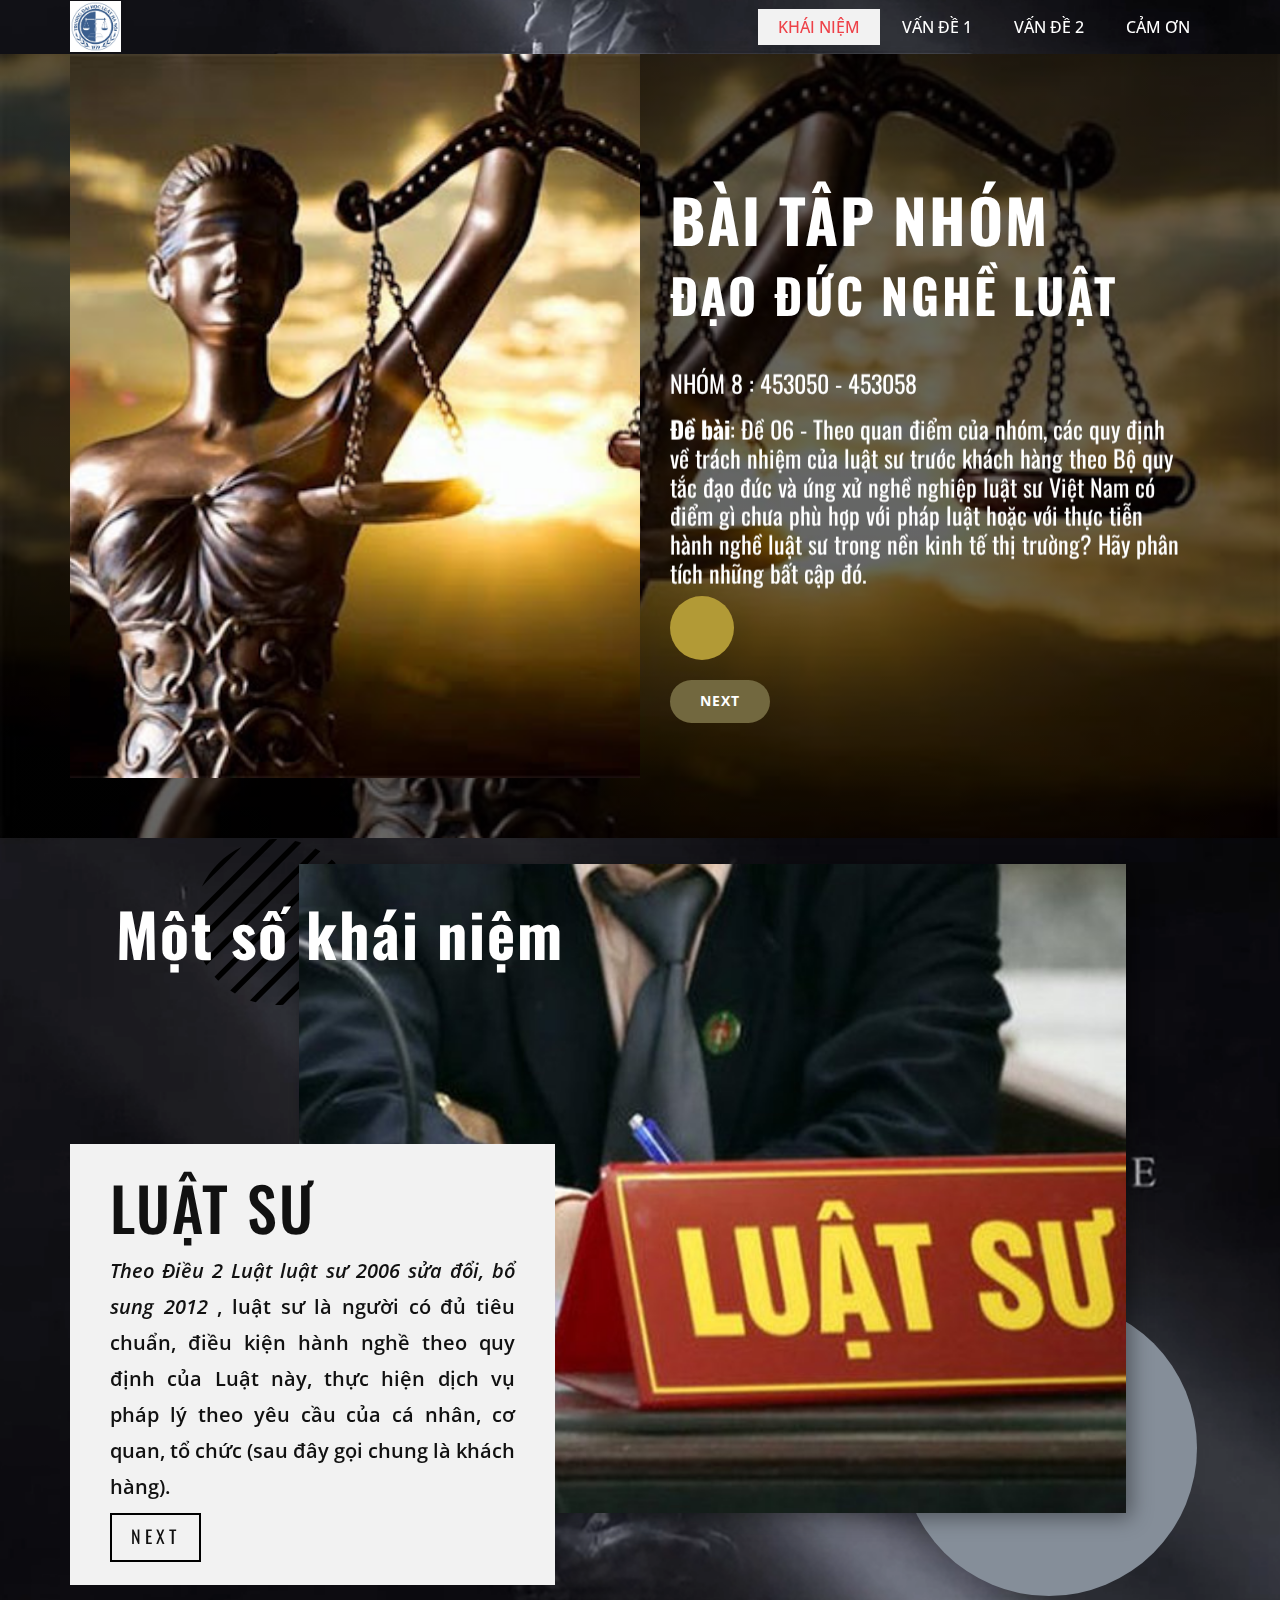
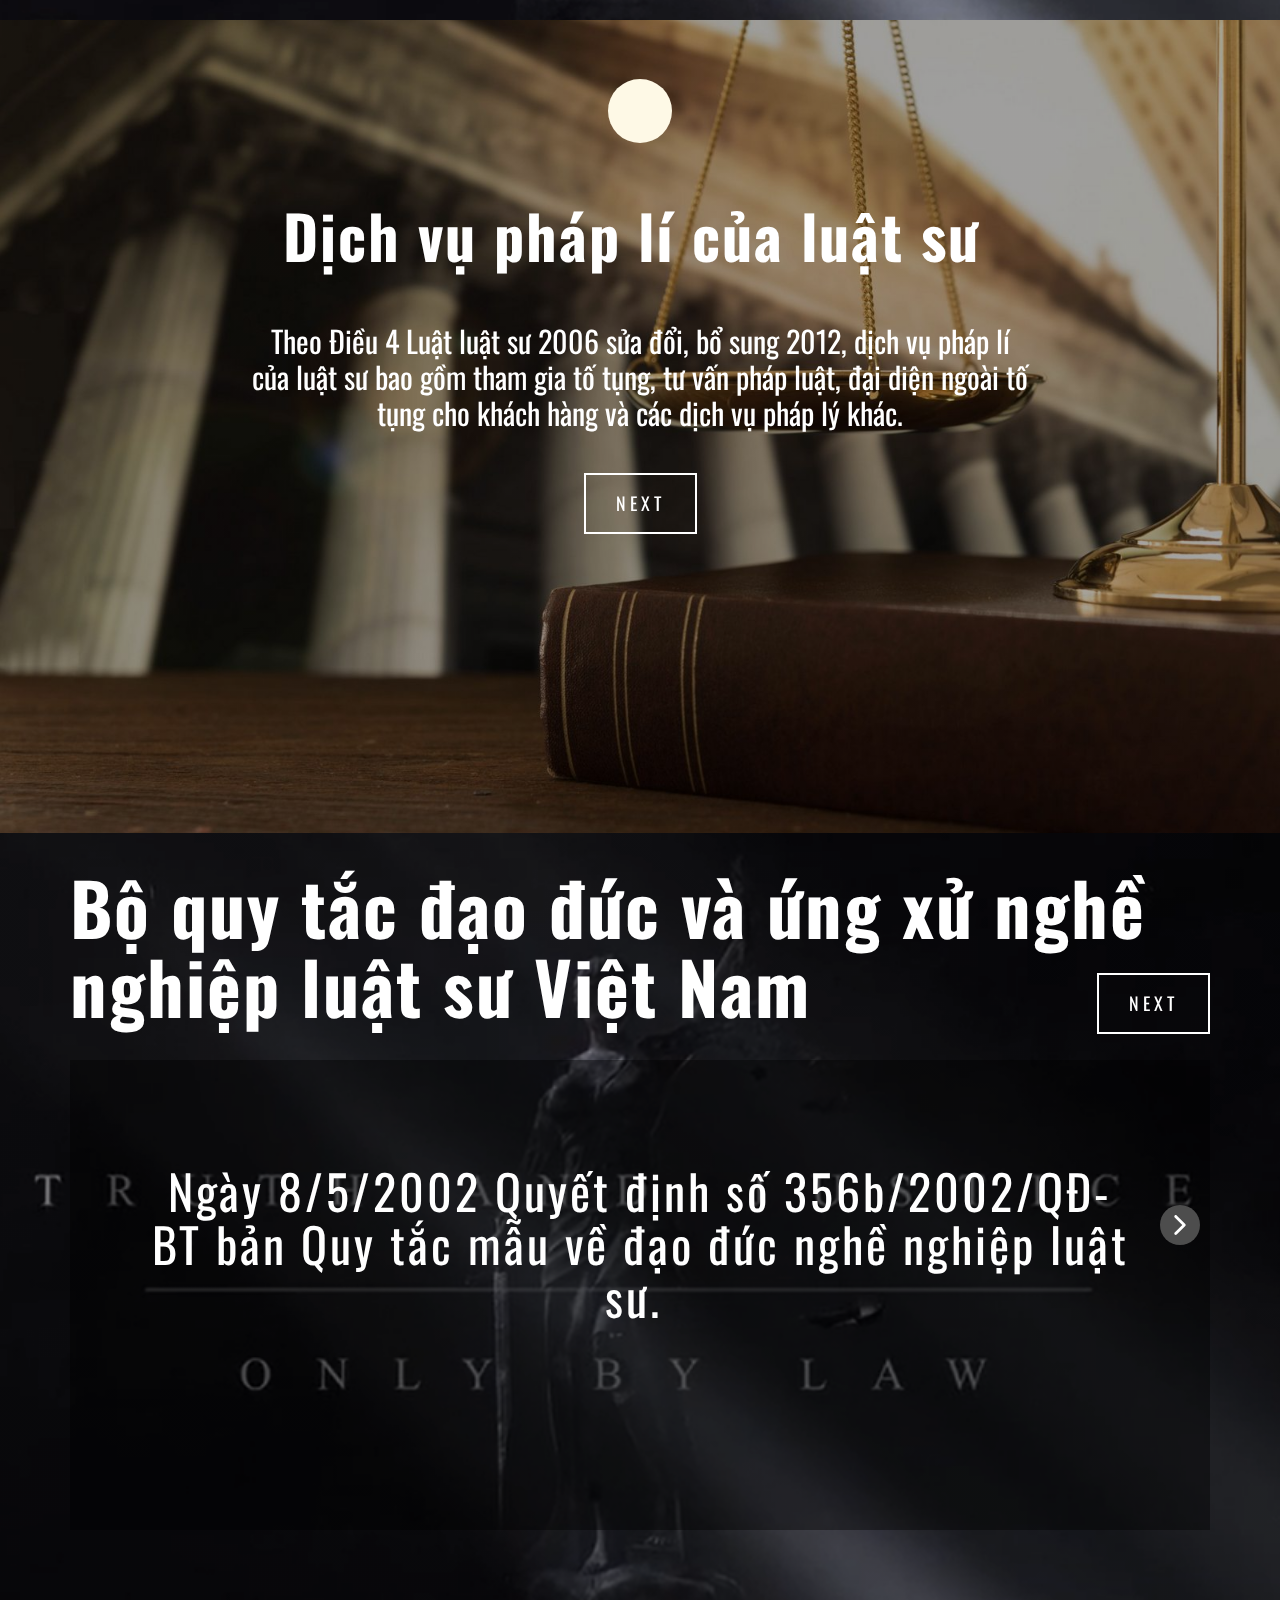
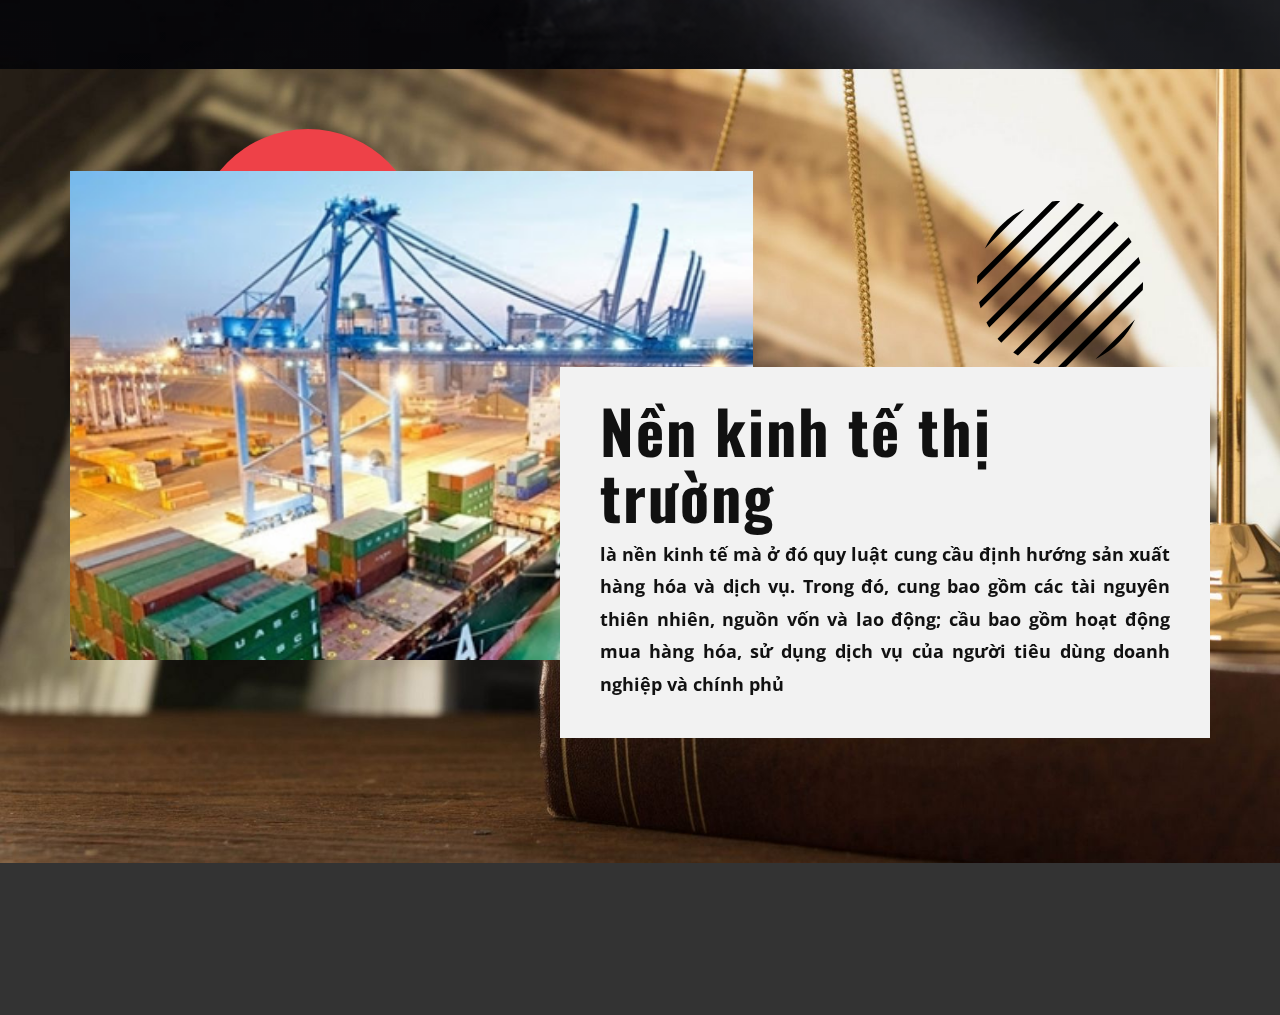
<file: index.html>
<!DOCTYPE html>
<html style="font-size: 16px;">
  <head>
    <meta name="viewport" content="width=device-width, initial-scale=1.0">
    <meta charset="utf-8">
    <meta name="keywords" content="DJ Night, Latests Events, Vatos Locos and Friends Friday 5.26, II Points x Secret Project – May 1st, Jean Pierre’s Wynwood Remix, Biography, DJ Night is Your Best Choice For Luxury Destination Weddings, Private, and Corporate Events, About Me, Contact Us">
    <meta name="description" content="">
    <meta name="page_type" content="np-template-header-footer-from-plugin">
    <title>KHÁI NIỆM</title>
    <link rel="stylesheet" href="nicepage.css" media="screen">
<link rel="stylesheet" href="KHÁI-NIỆM.css" media="screen">
    <script class="u-script" type="text/javascript" src="jquery.js" defer=""></script>
    <script class="u-script" type="text/javascript" src="nicepage.js" defer=""></script>
    <meta name="generator" content="Nicepage 3.13.2, nicepage.com">
    
    <link id="u-theme-google-font" rel="stylesheet" href="https://fonts.googleapis.com/css?family=Oswald:200,300,400,500,600,700|Open+Sans:300,300i,400,400i,600,600i,700,700i,800,800i">
    <link id="u-page-google-font" rel="stylesheet" href="https://fonts.googleapis.com/css?family=Oswald:200,300,400,500,600,700">
    
    
    
    
    
    
    <script type="application/ld+json">{
		"@context": "http://schema.org",
		"@type": "Organization",
		"name": "",
		"url": "index.html",
		"logo": "images/c6c295adea215f203afa7a102078fe4c.jpg"
}</script>
    <meta property="og:title" content="KHÁI NIỆM">
    <meta property="og:type" content="website">
    <meta name="theme-color" content="#478ac9">
    <link rel="canonical" href="index.html">
    <meta property="og:url" content="index.html">
  </head>
  <body data-home-page="KHÁI-NIỆM.html" data-home-page-title="KHÁI NIỆM" class="u-body"><header class="u-clearfix u-header u-image u-sticky u-header" id="sec-30a6" data-image-width="1141" data-image-height="547"><div class="u-clearfix u-sheet u-valign-middle u-sheet-1">
        <a href="https://nicepage.com" class="u-image u-logo u-image-1" data-image-width="1000" data-image-height="1000">
          <img src="images/c6c295adea215f203afa7a102078fe4c.jpg" class="u-logo-image u-logo-image-1" data-image-width="50.5">
        </a>
        <nav class="u-menu u-menu-dropdown u-offcanvas u-menu-1" data-responsive-from="XS">
          <div class="menu-collapse" style="font-size: 1rem; letter-spacing: 0px; font-weight: 500;" wfd-invisible="true">
            <a class="u-button-style u-custom-active-color u-custom-border u-custom-border-color u-custom-hover-color u-custom-left-right-menu-spacing u-custom-padding-bottom u-custom-text-active-color u-custom-text-color u-custom-text-hover-color u-custom-top-bottom-menu-spacing u-nav-link u-text-active-palette-1-base u-text-body-alt-color u-text-hover-palette-2-base" href="#">
              <svg><use xmlns:xlink="http://www.w3.org/1999/xlink" xlink:href="#menu-hamburger"></use></svg>
              <svg version="1.1" xmlns="http://www.w3.org/2000/svg" xmlns:xlink="http://www.w3.org/1999/xlink"><defs><symbol id="menu-hamburger" viewBox="0 0 16 16" style="width: 16px; height: 16px;"><rect y="1" width="16" height="2"></rect><rect y="7" width="16" height="2"></rect><rect y="13" width="16" height="2"></rect>
</symbol>
</defs></svg>
            </a>
          </div>
          <div class="u-custom-menu u-nav-container" wfd-invisible="true">
            <ul class="u-nav u-spacing-2 u-unstyled u-nav-1"><li class="u-nav-item"><a class="u-active-grey-5 u-button-style u-hover-grey-10 u-nav-link u-text-active-palette-2-base u-text-body-alt-color u-text-hover-grey-90" href="KHÁI-NIỆM.html" style="padding: 10px 20px;">KHÁI NIỆM</a>
</li><li class="u-nav-item"><a class="u-active-grey-5 u-button-style u-hover-grey-10 u-nav-link u-text-active-palette-2-base u-text-body-alt-color u-text-hover-grey-90" href="VẤN-ĐỀ-1.html" style="padding: 10px 20px;">VẤN ĐỀ 1</a>
</li><li class="u-nav-item"><a class="u-active-grey-5 u-button-style u-hover-grey-10 u-nav-link u-text-active-palette-2-base u-text-body-alt-color u-text-hover-grey-90" href="VẤN-ĐỀ-2.html" style="padding: 10px 20px;">VẤN ĐỀ 2</a>
</li><li class="u-nav-item"><a class="u-active-grey-5 u-button-style u-hover-grey-10 u-nav-link u-text-active-palette-2-base u-text-body-alt-color u-text-hover-grey-90" href="CẢM-ƠN.html" style="padding: 10px 20px;">CẢM ƠN</a>
</li></ul>
          </div>
          <div class="u-custom-menu u-nav-container-collapse" wfd-invisible="true">
            <div class="u-black u-container-style u-inner-container-layout u-opacity u-opacity-95 u-sidenav">
              <div class="u-sidenav-overflow">
                <div class="u-menu-close"></div>
                <ul class="u-align-center u-nav u-popupmenu-items u-unstyled u-nav-2"><li class="u-nav-item"><a class="u-button-style u-nav-link" href="KHÁI-NIỆM.html" style="padding: 10px 20px;">KHÁI NIỆM</a>
</li><li class="u-nav-item"><a class="u-button-style u-nav-link" href="VẤN-ĐỀ-1.html" style="padding: 10px 20px;">VẤN ĐỀ 1</a>
</li><li class="u-nav-item"><a class="u-button-style u-nav-link" href="VẤN-ĐỀ-2.html" style="padding: 10px 20px;">VẤN ĐỀ 2</a>
</li><li class="u-nav-item"><a class="u-button-style u-nav-link" href="CẢM-ƠN.html" style="padding: 10px 20px;">CẢM ƠN</a>
</li></ul>
              </div>
            </div>
            <div class="u-black u-menu-overlay u-opacity u-opacity-70" wfd-invisible="true"></div>
          </div>
        </nav>
      </div></header> 
    <section class="u-clearfix u-image u-shading u-section-1" id="sec-457f" data-image-width="512" data-image-height="360">
      <div class="u-clearfix u-sheet u-sheet-1">
        <div class="u-clearfix u-expanded-width u-layout-wrap u-layout-wrap-1">
          <div class="u-layout">
            <div class="u-layout-row">
              <div class="u-container-style u-effect-hover-zoom u-layout-cell u-size-30 u-layout-cell-1" data-image-width="512" data-image-height="360" data-animation-name="zoomIn" data-animation-duration="1000" data-animation-delay="0" data-animation-direction="">
                <div class="u-background-effect u-expanded">
                  <div class="u-background-effect-image u-expanded u-image u-image-1" data-image-width="512" data-image-height="360"></div>
                </div>
                <div class="u-container-layout u-container-layout-1"></div>
              </div>
              <div class="u-align-left u-container-style u-layout-cell u-size-30 u-layout-cell-2">
                <div class="u-container-layout u-container-layout-2">
                  <h1 class="u-text u-text-1" data-animation-name="lightSpeedIn" data-animation-duration="1000" data-animation-delay="0" data-animation-direction="">BÀI TÂP NHÓM</h1>
                  <h2 class="u-text u-text-2" data-animation-name="lightSpeedIn" data-animation-duration="1000" data-animation-delay="0" data-animation-direction="">ĐẠO ĐỨC NGHỀ LUẬT</h2>
                  <h4 class="u-text u-text-3" data-animation-name="slideIn" data-animation-duration="1000" data-animation-delay="0" data-animation-direction="Down">NHÓM 8 : 453050 - 453058</h4>
                  <h4 class="u-text u-text-4" data-animation-name="slideIn" data-animation-duration="1000" data-animation-delay="0" data-animation-direction="Down"><b>Đề bài</b>:
Đề 06 - Theo quan điểm của nhóm, các quy định về trách nhiệm của luật sư trước
khách hàng theo Bộ quy tắc đạo đức và ứng xử nghề nghiệp luật sư Việt Nam có điểm
gì chưa phù hợp với pháp luật hoặc với thực tiễn hành nghề luật sư trong nền
kinh tế thị trường? Hãy phân tích những bất cập đó.
                  </h4>
                  <div class="u-palette-3-dark-1 u-shape u-shape-circle u-shape-1"></div>
                  <a href="KHÁI-NIỆM.html#sec-289b" data-page-id="749605831" class="u-btn u-btn-round u-button-style u-hover-palette-3-light-1 u-palette-3-dark-2 u-radius-50 u-btn-1">next</a>
                </div>
              </div>
            </div>
          </div>
        </div>
      </div>
    </section>
    <section class="u-align-center u-clearfix u-image u-section-2" id="sec-289b" data-image-width="1141" data-image-height="547">
      <div class="u-clearfix u-sheet u-valign-middle u-sheet-1">
        <div class="u-shape u-shape-svg u-text-black u-shape-1">
          <svg class="u-svg-link" preserveAspectRatio="none" viewBox="0 0 160 160" style=""><use xmlns:xlink="http://www.w3.org/1999/xlink" xlink:href="#svg-2d5e"></use></svg>
          <svg xmlns="http://www.w3.org/2000/svg" xmlns:xlink="http://www.w3.org/1999/xlink" version="1.1" xml:space="preserve" class="u-svg-content" viewBox="0 0 160 160" x="0px" y="0px" id="svg-2d5e"><path d="M114.3,152.3l38-38C144.4,130.9,130.9,144.4,114.3,152.3z M117.1,9.1l-108,108c0.8,1.6,1.7,3.2,2.7,4.8l110-110
	C120.3,10.9,118.7,10,117.1,9.1z M97.5,2L2,97.5c0.4,2,1,4,1.5,5.9l99.9-99.9C101.5,2.9,99.5,2.4,97.5,2z M80,160c2,0,4-0.1,5.9-0.2
	l73.9-73.9c0.1-2,0.2-3.9,0.2-5.9c0-0.6,0-1.2,0-1.9L78.1,160C78.8,160,79.4,160,80,160z M34.9,146.1c1.5,1,3,2,4.6,2.9L149,39.5
	c-0.9-1.6-1.9-3.1-2.9-4.6L34.9,146.1z M132.7,19.8L19.8,132.7c1.2,1.3,2.3,2.6,3.6,3.9L136.6,23.4C135.3,22.2,134,21,132.7,19.8z
	 M59.6,157.4l97.8-97.8c-0.5-1.9-1.1-3.8-1.7-5.7L53.9,155.6C55.8,156.3,57.7,156.9,59.6,157.4z M7.6,45.9L45.9,7.6
	C29.1,15.5,15.5,29.1,7.6,45.9z M80,0c-2.6,0-5.1,0.1-7.6,0.4l-72,72C0.1,74.9,0,77.4,0,80c0,0.1,0,0.2,0,0.2L80.2,0
	C80.2,0,80.1,0,80,0z"></path></svg>
        </div>
        <div class="u-palette-5-dark-1 u-preserve-proportions u-shape u-shape-circle u-shape-2"></div>
        <img class="u-image u-image-default u-image-1" data-image-width="800" data-image-height="500" src="images/luat_su.jpg" data-animation-name="zoomIn" data-animation-duration="1000" data-animation-delay="0" data-animation-direction="">
        <div class="u-container-style u-grey-5 u-group u-shape-rectangle u-group-1">
          <div class="u-container-layout u-valign-top u-container-layout-1">
            <h1 class="u-align-left u-text u-text-1" data-animation-name="slideIn" data-animation-duration="1000" data-animation-delay="0" data-animation-direction="Left">LUẬT SƯ</h1>
            <p class="u-align-justify u-text u-text-2" data-animation-name="rotateIn" data-animation-duration="1000" data-animation-delay="0" data-animation-direction="">
              <a name="_Hlk70323024" class="u-active-none u-border-none u-btn u-button-link u-button-style u-hover-none u-none u-text-body-color u-btn-1"><i>Theo Điều 2 Luật luật sư 2006 sửa đổi, bổ sung
2012</i>
              </a>, luật sư là người có đủ tiêu chuẩn, điều kiện hành nghề theo quy định của
Luật này, thực hiện dịch vụ pháp lý theo yêu cầu của cá nhân, cơ quan, tổ chức
(sau đây gọi chung là khách hàng).
            </p>
            <a href="KHÁI-NIỆM.html#sec-70e7" data-page-id="749605831" class="u-active-white u-border-2 u-border-black u-btn u-button-style u-color-scheme-summer-time u-color-style-multicolor-1 u-custom-font u-font-oswald u-hover-black u-none u-text-active-grey-10 u-text-body-color u-text-hover-grey-10 u-btn-2" data-animation-name="jackInTheBox" data-animation-duration="1000" data-animation-delay="0" data-animation-direction="">NEXT</a>
          </div>
        </div>
        <h1 class="u-text u-text-body-alt-color u-text-3" data-animation-name="flipIn" data-animation-duration="1000" data-animation-delay="0" data-animation-direction="X"><b>Một số khái niệm</b>
        </h1>
      </div>
    </section>
    <section class="u-align-center u-clearfix u-image u-shading u-section-3" id="sec-70e7" data-image-width="2560" data-image-height="1706">
      <div class="u-clearfix u-sheet u-sheet-1">
        <div class="u-palette-3-light-3 u-shape u-shape-circle u-shape-1"></div>
        <h1 class="u-text u-text-1" data-animation-name="zoomIn" data-animation-duration="1000" data-animation-delay="0" data-animation-direction=""><b>Dịch vụ pháp lí của luật sư&nbsp;</b>
        </h1>
        <h3 class="u-text u-text-2" data-animation-name="slideIn" data-animation-duration="1000" data-animation-delay="0" data-animation-direction="Down">Theo Điều 4 Luật luật sư 2006 sửa đổi, bổ sung 2012, dịch vụ pháp lí của
luật sư bao gồm tham gia tố tụng, tư vấn pháp luật, đại diện ngoài tố tụng
cho khách hàng và các dịch vụ pháp lý khác.<br>
        </h3>
        <a href="KHÁI-NIỆM.html#sec-d14a" data-page-id="749605831" class="u-active-white u-border-2 u-border-white u-btn u-button-style u-color-scheme-summer-time u-color-style-multicolor-1 u-custom-font u-font-oswald u-hover-white u-none u-text-active-palette-1-dark-3 u-text-body-alt-color u-text-hover-palette-1-dark-3 u-btn-1" data-animation-name="bounceIn" data-animation-duration="1000" data-animation-delay="0" data-animation-direction="">NEXT</a>
      </div>
    </section>
    <section class="u-clearfix u-image u-shading u-section-4" id="sec-d14a" data-image-width="1141" data-image-height="547">
      <div class="u-clearfix u-sheet u-sheet-1">
        <h1 class="u-text u-text-1"><b></b>
          <a name="_Toc70416717" data-animation-name="lightSpeedIn" data-animation-duration="1000" data-animation-delay="0" data-animation-direction="" class="u-active-none u-border-none u-btn u-button-link u-button-style u-hover-none u-none u-text-active-palette-3-base u-text-body-alt-color u-text-hover-palette-2-base u-btn-1"><b>Bộ quy tắc đạo đức và ứng xử nghề nghiệp luật sư Việt Nam</b>
          </a>
          <br>
        </h1>
        <a href="KHÁI-NIỆM.html#sec-9164" data-page-id="749605831" class="u-active-white u-border-2 u-border-white u-btn u-button-style u-color-scheme-summer-time u-color-style-multicolor-1 u-custom-font u-font-oswald u-hover-white u-none u-text-active-palette-1-dark-3 u-text-body-alt-color u-text-hover-palette-1-dark-3 u-btn-2" data-animation-name="bounceIn" data-animation-duration="1000" data-animation-delay="0" data-animation-direction="">NEXT</a>
        <div class="u-expanded-width u-layout-horizontal u-list u-list-1">
          <div class="u-repeater u-repeater-1">
            <div class="u-align-center u-black u-container-style u-list-item u-opacity u-opacity-40 u-repeater-item u-shape-rectangle u-list-item-1">
              <div class="u-container-layout u-similar-container u-container-layout-1">
                <h2 class="u-text u-text-2" data-animation-name="flipIn" data-animation-duration="1000" data-animation-delay="0" data-animation-direction="X">Ngày 8/5/2002 Quyết định số 356b/2002/QĐ-BT bản
Quy tắc mẫu về đạo đức nghề nghiệp luật sư.&nbsp;</h2>
              </div>
            </div>
            <div class="u-align-center u-black u-container-style u-list-item u-opacity u-opacity-40 u-repeater-item u-shape-rectangle u-list-item-2">
              <div class="u-container-layout u-similar-container u-container-layout-2">
                <h2 class="u-text u-text-3" data-animation-name="flipIn" data-animation-duration="1000" data-animation-delay="0" data-animation-direction="X">Ngày 20/07/2011 Quy tắc đạo đức và ứng xử nghề
nghiệp luật sư Việt Nam ban hành kèm theo Quyết đinh số 68/QĐ-HĐLSTQ của Hội
đồng luật sư toàn quốc – Liên đoàn luật sư Việt Nam.</h2>
              </div>
            </div>
            <div class="u-align-center u-black u-container-style u-list-item u-opacity u-opacity-40 u-repeater-item u-shape-rectangle u-list-item-3">
              <div class="u-container-layout u-similar-container u-container-layout-3">
                <h2 class="u-text u-text-4" data-animation-name="flipIn" data-animation-duration="1000" data-animation-delay="0" data-animation-direction="X">Bộ quy tắc mới được ban hành theo Quyết định số 201/QĐ-HĐLSTQ ngày
13/12/2019 của Chủ tịch Liên đoàn Luật sư Việt Nam</h2>
              </div>
            </div>
            <div class="u-align-center u-black u-container-style u-list-item u-opacity u-opacity-40 u-repeater-item u-shape-rectangle u-list-item-4">
              <div class="u-container-layout u-similar-container u-container-layout-4">
                <h2 class="u-text u-text-5" data-animation-name="flipIn" data-animation-duration="1000" data-animation-delay="0" data-animation-direction="X">Bộ Quy tắc Đạo đức và Ứng xử nghề nghiệp luật sư Việt Nam là cơ sở để
xây dựng các giá trị chuẩn mực của nghề luật sư; thực hiện việc giám sát, xem
xét khen thưởng, giải quyết khiếu nại, tố cáo, xử lý kỷ luật đối với luật sư
trong phạm vi tổ chức xã hội - nghề nghiệp luật sư</h2>
              </div>
            </div>
          </div>
          <a class="u-gallery-nav u-gallery-nav-prev u-grey-70 u-icon-circle u-opacity u-opacity-70 u-spacing-10 u-text-white u-gallery-nav-1" href="#" role="button">
            <span aria-hidden="true">
              <svg viewBox="0 0 451.847 451.847"><path d="M97.141,225.92c0-8.095,3.091-16.192,9.259-22.366L300.689,9.27c12.359-12.359,32.397-12.359,44.751,0
c12.354,12.354,12.354,32.388,0,44.748L173.525,225.92l171.903,171.909c12.354,12.354,12.354,32.391,0,44.744
c-12.354,12.365-32.386,12.365-44.745,0l-194.29-194.281C100.226,242.115,97.141,234.018,97.141,225.92z"></path></svg>
            </span>
            <span class="sr-only">
              <svg viewBox="0 0 451.847 451.847"><path d="M97.141,225.92c0-8.095,3.091-16.192,9.259-22.366L300.689,9.27c12.359-12.359,32.397-12.359,44.751,0
c12.354,12.354,12.354,32.388,0,44.748L173.525,225.92l171.903,171.909c12.354,12.354,12.354,32.391,0,44.744
c-12.354,12.365-32.386,12.365-44.745,0l-194.29-194.281C100.226,242.115,97.141,234.018,97.141,225.92z"></path></svg>
            </span>
          </a>
          <a class="u-gallery-nav u-gallery-nav-next u-grey-70 u-icon-circle u-opacity u-opacity-70 u-spacing-10 u-text-white u-gallery-nav-2" href="#" role="button">
            <span aria-hidden="true">
              <svg viewBox="0 0 451.846 451.847"><path d="M345.441,248.292L151.154,442.573c-12.359,12.365-32.397,12.365-44.75,0c-12.354-12.354-12.354-32.391,0-44.744
L278.318,225.92L106.409,54.017c-12.354-12.359-12.354-32.394,0-44.748c12.354-12.359,32.391-12.359,44.75,0l194.287,194.284
c6.177,6.18,9.262,14.271,9.262,22.366C354.708,234.018,351.617,242.115,345.441,248.292z"></path></svg>
            </span>
            <span class="sr-only">
              <svg viewBox="0 0 451.846 451.847"><path d="M345.441,248.292L151.154,442.573c-12.359,12.365-32.397,12.365-44.75,0c-12.354-12.354-12.354-32.391,0-44.744
L278.318,225.92L106.409,54.017c-12.354-12.359-12.354-32.394,0-44.748c12.354-12.359,32.391-12.359,44.75,0l194.287,194.284
c6.177,6.18,9.262,14.271,9.262,22.366C354.708,234.018,351.617,242.115,345.441,248.292z"></path></svg>
            </span>
          </a>
        </div>
      </div>
    </section>
    <section class="u-clearfix u-image u-section-5" id="sec-9164" data-image-width="2560" data-image-height="1706">
      <div class="u-clearfix u-sheet u-sheet-1">
        <div class="u-shape u-shape-svg u-text-black u-shape-1">
          <svg class="u-svg-link" preserveAspectRatio="none" viewBox="0 0 160 160" style=""><use xmlns:xlink="http://www.w3.org/1999/xlink" xlink:href="#svg-db78"></use></svg>
          <svg xmlns="http://www.w3.org/2000/svg" xmlns:xlink="http://www.w3.org/1999/xlink" version="1.1" xml:space="preserve" class="u-svg-content" viewBox="0 0 160 160" x="0px" y="0px" id="svg-db78"><path d="M114.3,152.3l38-38C144.4,130.9,130.9,144.4,114.3,152.3z M117.1,9.1l-108,108c0.8,1.6,1.7,3.2,2.7,4.8l110-110
	C120.3,10.9,118.7,10,117.1,9.1z M97.5,2L2,97.5c0.4,2,1,4,1.5,5.9l99.9-99.9C101.5,2.9,99.5,2.4,97.5,2z M80,160c2,0,4-0.1,5.9-0.2
	l73.9-73.9c0.1-2,0.2-3.9,0.2-5.9c0-0.6,0-1.2,0-1.9L78.1,160C78.8,160,79.4,160,80,160z M34.9,146.1c1.5,1,3,2,4.6,2.9L149,39.5
	c-0.9-1.6-1.9-3.1-2.9-4.6L34.9,146.1z M132.7,19.8L19.8,132.7c1.2,1.3,2.3,2.6,3.6,3.9L136.6,23.4C135.3,22.2,134,21,132.7,19.8z
	 M59.6,157.4l97.8-97.8c-0.5-1.9-1.1-3.8-1.7-5.7L53.9,155.6C55.8,156.3,57.7,156.9,59.6,157.4z M7.6,45.9L45.9,7.6
	C29.1,15.5,15.5,29.1,7.6,45.9z M80,0c-2.6,0-5.1,0.1-7.6,0.4l-72,72C0.1,74.9,0,77.4,0,80c0,0.1,0,0.2,0,0.2L80.2,0
	C80.2,0,80.1,0,80,0z"></path></svg>
        </div>
        <div class="u-palette-2-base u-shape u-shape-circle u-shape-2"></div>
        <img class="u-image u-image-1" src="images/unnamed1.jpg" data-image-width="512" data-image-height="288" data-animation-name="flipIn" data-animation-duration="1000" data-animation-delay="0" data-animation-direction="X">
        <div class="u-container-style u-grey-5 u-group u-group-1" data-animation-name="lightSpeedIn" data-animation-duration="1000" data-animation-delay="0" data-animation-direction="">
          <div class="u-container-layout u-container-layout-1">
            <h1 class="u-align-left u-text u-text-1" data-animation-name="zoomIn" data-animation-duration="1000" data-animation-delay="0" data-animation-direction=""><b>Nền kinh tế thị trường</b>
            </h1>
            <p class="u-align-justify u-text u-text-2" data-animation-name="flipIn" data-animation-duration="1000" data-animation-delay="0" data-animation-direction="X">là nền kinh tế mà ở đó quy luật cung cầu định hướng sản xuất hàng hóa và
dịch vụ. Trong đó, cung bao gồm các tài nguyên thiên nhiên, nguồn vốn và lao động;
cầu bao gồm hoạt động mua hàng hóa, sử dụng dịch vụ của người tiêu dùng doanh
nghiệp và chính phủ</p>
          </div>
        </div>
      </div>
    </section>
    
    
    <footer class="u-align-left u-clearfix u-footer u-grey-80 u-footer" id="sec-fb57"><div class="u-clearfix u-sheet u-sheet-1"></div></footer>
    <section class="u-backlink u-clearfix u-grey-80">
     
    </section>
  </body>
</html>
</file>
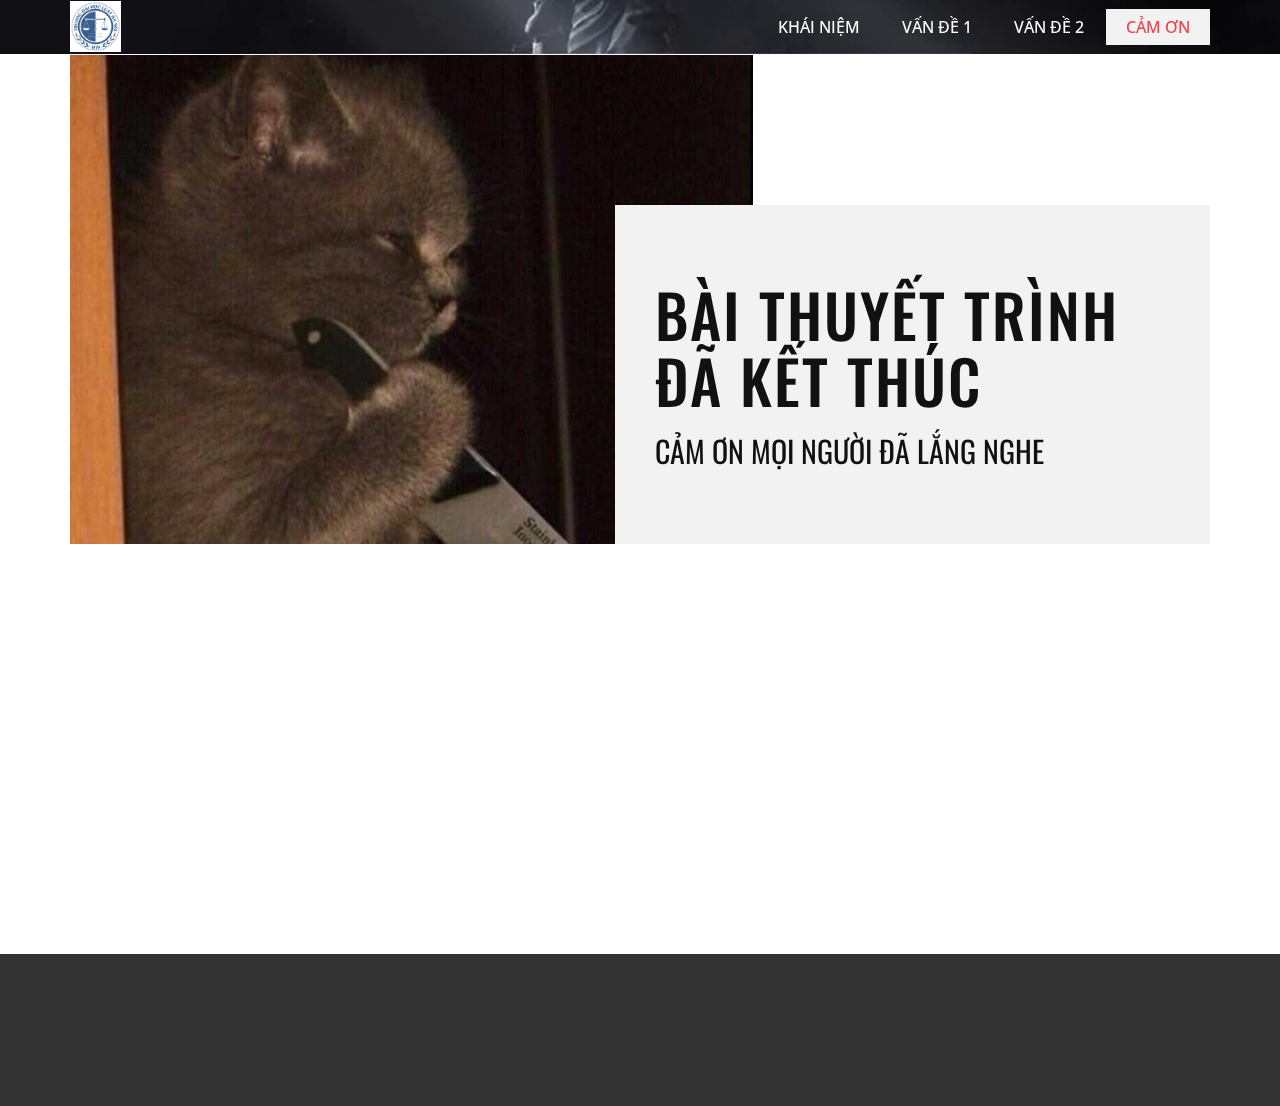
<file: CẢM-ƠN.html>
<!DOCTYPE html>
<html style="font-size: 16px;">
  <head>
    <meta name="viewport" content="width=device-width, initial-scale=1.0">
    <meta charset="utf-8">
    <meta name="keywords" content="DJ Night, Latests Events, Vatos Locos and Friends Friday 5.26, II Points x Secret Project – May 1st, Jean Pierre’s Wynwood Remix, Biography, DJ Night is Your Best Choice For Luxury Destination Weddings, Private, and Corporate Events, About Me, Contact Us">
    <meta name="description" content="">
    <meta name="page_type" content="np-template-header-footer-from-plugin">
    <title>CẢM ƠN</title>
    <link rel="stylesheet" href="nicepage.css" media="screen">
<link rel="stylesheet" href="CẢM-ƠN.css" media="screen">
    <script class="u-script" type="text/javascript" src="jquery.js" defer=""></script>
    <script class="u-script" type="text/javascript" src="nicepage.js" defer=""></script>
    <meta name="generator" content="Nicepage 3.13.2, nicepage.com">
    
    <link id="u-theme-google-font" rel="stylesheet" href="https://fonts.googleapis.com/css?family=Oswald:200,300,400,500,600,700|Open+Sans:300,300i,400,400i,600,600i,700,700i,800,800i">
    <link id="u-page-google-font" rel="stylesheet" href="https://fonts.googleapis.com/css?family=Oswald:200,300,400,500,600,700">
    
    
    <script type="application/ld+json">{
		"@context": "http://schema.org",
		"@type": "Organization",
		"name": "",
		"url": "index.html",
		"logo": "images/c6c295adea215f203afa7a102078fe4c.jpg"
}</script>
    <meta property="og:title" content="CẢM ƠN">
    <meta property="og:type" content="website">
    <meta name="theme-color" content="#478ac9">
    <link rel="canonical" href="index.html">
    <meta property="og:url" content="index.html">
  </head>
  <body class="u-body"><header class="u-clearfix u-header u-image u-sticky u-header" id="sec-30a6" data-image-width="1141" data-image-height="547"><div class="u-clearfix u-sheet u-valign-middle u-sheet-1">
        <a href="https://nicepage.com" class="u-image u-logo u-image-1" data-image-width="1000" data-image-height="1000">
          <img src="images/c6c295adea215f203afa7a102078fe4c.jpg" class="u-logo-image u-logo-image-1" data-image-width="50.5">
        </a>
        <nav class="u-menu u-menu-dropdown u-offcanvas u-menu-1" data-responsive-from="XS">
          <div class="menu-collapse" style="font-size: 1rem; letter-spacing: 0px; font-weight: 500;" wfd-invisible="true">
            <a class="u-button-style u-custom-active-color u-custom-border u-custom-border-color u-custom-hover-color u-custom-left-right-menu-spacing u-custom-padding-bottom u-custom-text-active-color u-custom-text-color u-custom-text-hover-color u-custom-top-bottom-menu-spacing u-nav-link u-text-active-palette-1-base u-text-body-alt-color u-text-hover-palette-2-base" href="#">
              <svg><use xmlns:xlink="http://www.w3.org/1999/xlink" xlink:href="#menu-hamburger"></use></svg>
              <svg version="1.1" xmlns="http://www.w3.org/2000/svg" xmlns:xlink="http://www.w3.org/1999/xlink"><defs><symbol id="menu-hamburger" viewBox="0 0 16 16" style="width: 16px; height: 16px;"><rect y="1" width="16" height="2"></rect><rect y="7" width="16" height="2"></rect><rect y="13" width="16" height="2"></rect>
</symbol>
</defs></svg>
            </a>
          </div>
          <div class="u-custom-menu u-nav-container" wfd-invisible="true">
            <ul class="u-nav u-spacing-2 u-unstyled u-nav-1"><li class="u-nav-item"><a class="u-active-grey-5 u-button-style u-hover-grey-10 u-nav-link u-text-active-palette-2-base u-text-body-alt-color u-text-hover-grey-90" href="KHÁI-NIỆM.html" style="padding: 10px 20px;">KHÁI NIỆM</a>
</li><li class="u-nav-item"><a class="u-active-grey-5 u-button-style u-hover-grey-10 u-nav-link u-text-active-palette-2-base u-text-body-alt-color u-text-hover-grey-90" href="VẤN-ĐỀ-1.html" style="padding: 10px 20px;">VẤN ĐỀ 1</a>
</li><li class="u-nav-item"><a class="u-active-grey-5 u-button-style u-hover-grey-10 u-nav-link u-text-active-palette-2-base u-text-body-alt-color u-text-hover-grey-90" href="VẤN-ĐỀ-2.html" style="padding: 10px 20px;">VẤN ĐỀ 2</a>
</li><li class="u-nav-item"><a class="u-active-grey-5 u-button-style u-hover-grey-10 u-nav-link u-text-active-palette-2-base u-text-body-alt-color u-text-hover-grey-90" href="CẢM-ƠN.html" style="padding: 10px 20px;">CẢM ƠN</a>
</li></ul>
          </div>
          <div class="u-custom-menu u-nav-container-collapse" wfd-invisible="true">
            <div class="u-black u-container-style u-inner-container-layout u-opacity u-opacity-95 u-sidenav">
              <div class="u-sidenav-overflow">
                <div class="u-menu-close"></div>
                <ul class="u-align-center u-nav u-popupmenu-items u-unstyled u-nav-2"><li class="u-nav-item"><a class="u-button-style u-nav-link" href="KHÁI-NIỆM.html" style="padding: 10px 20px;">KHÁI NIỆM</a>
</li><li class="u-nav-item"><a class="u-button-style u-nav-link" href="VẤN-ĐỀ-1.html" style="padding: 10px 20px;">VẤN ĐỀ 1</a>
</li><li class="u-nav-item"><a class="u-button-style u-nav-link" href="VẤN-ĐỀ-2.html" style="padding: 10px 20px;">VẤN ĐỀ 2</a>
</li><li class="u-nav-item"><a class="u-button-style u-nav-link" href="CẢM-ƠN.html" style="padding: 10px 20px;">CẢM ƠN</a>
</li></ul>
              </div>
            </div>
            <div class="u-black u-menu-overlay u-opacity u-opacity-70" wfd-invisible="true"></div>
          </div>
        </nav>
      </div></header> 
    <section class="u-clearfix u-section-1" id="sec-9164">
      <div class="u-clearfix u-sheet u-sheet-1">
        <div class="u-shape u-shape-svg u-text-black u-shape-1">
          <svg class="u-svg-link" preserveAspectRatio="none" viewBox="0 0 160 160" style=""><use xmlns:xlink="http://www.w3.org/1999/xlink" xlink:href="#svg-db78"></use></svg>
          <svg xmlns="http://www.w3.org/2000/svg" xmlns:xlink="http://www.w3.org/1999/xlink" version="1.1" xml:space="preserve" class="u-svg-content" viewBox="0 0 160 160" x="0px" y="0px" id="svg-db78"><path d="M114.3,152.3l38-38C144.4,130.9,130.9,144.4,114.3,152.3z M117.1,9.1l-108,108c0.8,1.6,1.7,3.2,2.7,4.8l110-110
	C120.3,10.9,118.7,10,117.1,9.1z M97.5,2L2,97.5c0.4,2,1,4,1.5,5.9l99.9-99.9C101.5,2.9,99.5,2.4,97.5,2z M80,160c2,0,4-0.1,5.9-0.2
	l73.9-73.9c0.1-2,0.2-3.9,0.2-5.9c0-0.6,0-1.2,0-1.9L78.1,160C78.8,160,79.4,160,80,160z M34.9,146.1c1.5,1,3,2,4.6,2.9L149,39.5
	c-0.9-1.6-1.9-3.1-2.9-4.6L34.9,146.1z M132.7,19.8L19.8,132.7c1.2,1.3,2.3,2.6,3.6,3.9L136.6,23.4C135.3,22.2,134,21,132.7,19.8z
	 M59.6,157.4l97.8-97.8c-0.5-1.9-1.1-3.8-1.7-5.7L53.9,155.6C55.8,156.3,57.7,156.9,59.6,157.4z M7.6,45.9L45.9,7.6
	C29.1,15.5,15.5,29.1,7.6,45.9z M80,0c-2.6,0-5.1,0.1-7.6,0.4l-72,72C0.1,74.9,0,77.4,0,80c0,0.1,0,0.2,0,0.2L80.2,0
	C80.2,0,80.1,0,80,0z"></path></svg>
        </div>
        <div class="u-palette-2-base u-shape u-shape-circle u-shape-2"></div>
        <img class="u-image u-image-1" src="images/47162476_2268451280079661_5895675433688498176_n.png" data-image-width="600" data-image-height="455" data-animation-name="rotateIn" data-animation-duration="1000" data-animation-delay="0" data-animation-direction="">
        <div class="u-align-left u-container-style u-grey-5 u-group u-group-1">
          <div class="u-container-layout u-valign-middle u-container-layout-1">
            <h1 class="u-text u-text-1" data-animation-name="lightSpeedIn" data-animation-duration="1000" data-animation-delay="0" data-animation-direction="">BÀI THUYẾT TRÌNH ĐÃ KẾT THÚC</h1>
            <h3 class="u-text u-text-2" data-animation-name="lightSpeedIn" data-animation-duration="1000" data-animation-delay="0" data-animation-direction="">CẢM ƠN MỌI NGƯỜI ĐÃ LẮNG NGHE</h3>
          </div>
        </div>
      </div>
    </section>
    
    
    <footer class="u-align-left u-clearfix u-footer u-grey-80 u-footer" id="sec-fb57"><div class="u-clearfix u-sheet u-sheet-1"></div></footer>
    <section class="u-backlink u-clearfix u-grey-80">
     
    </section>
  </body>
</html>
</file>
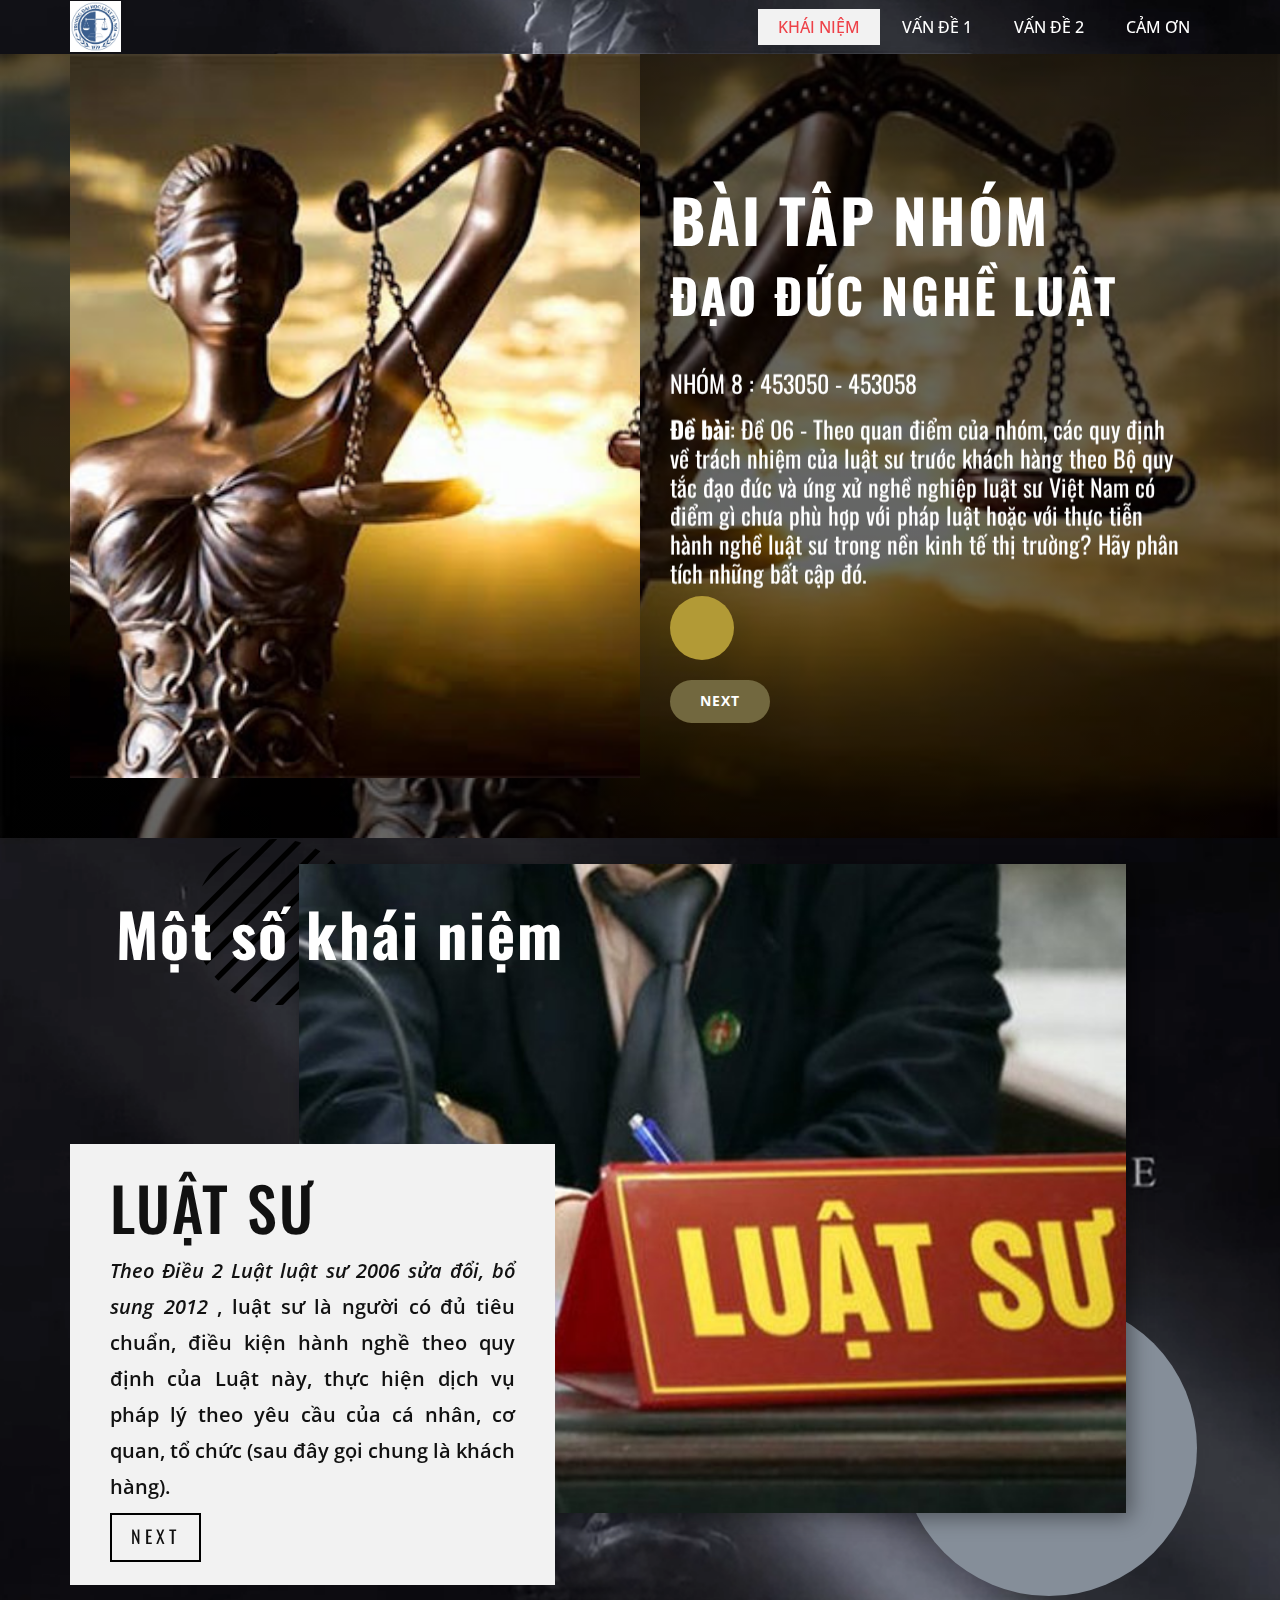
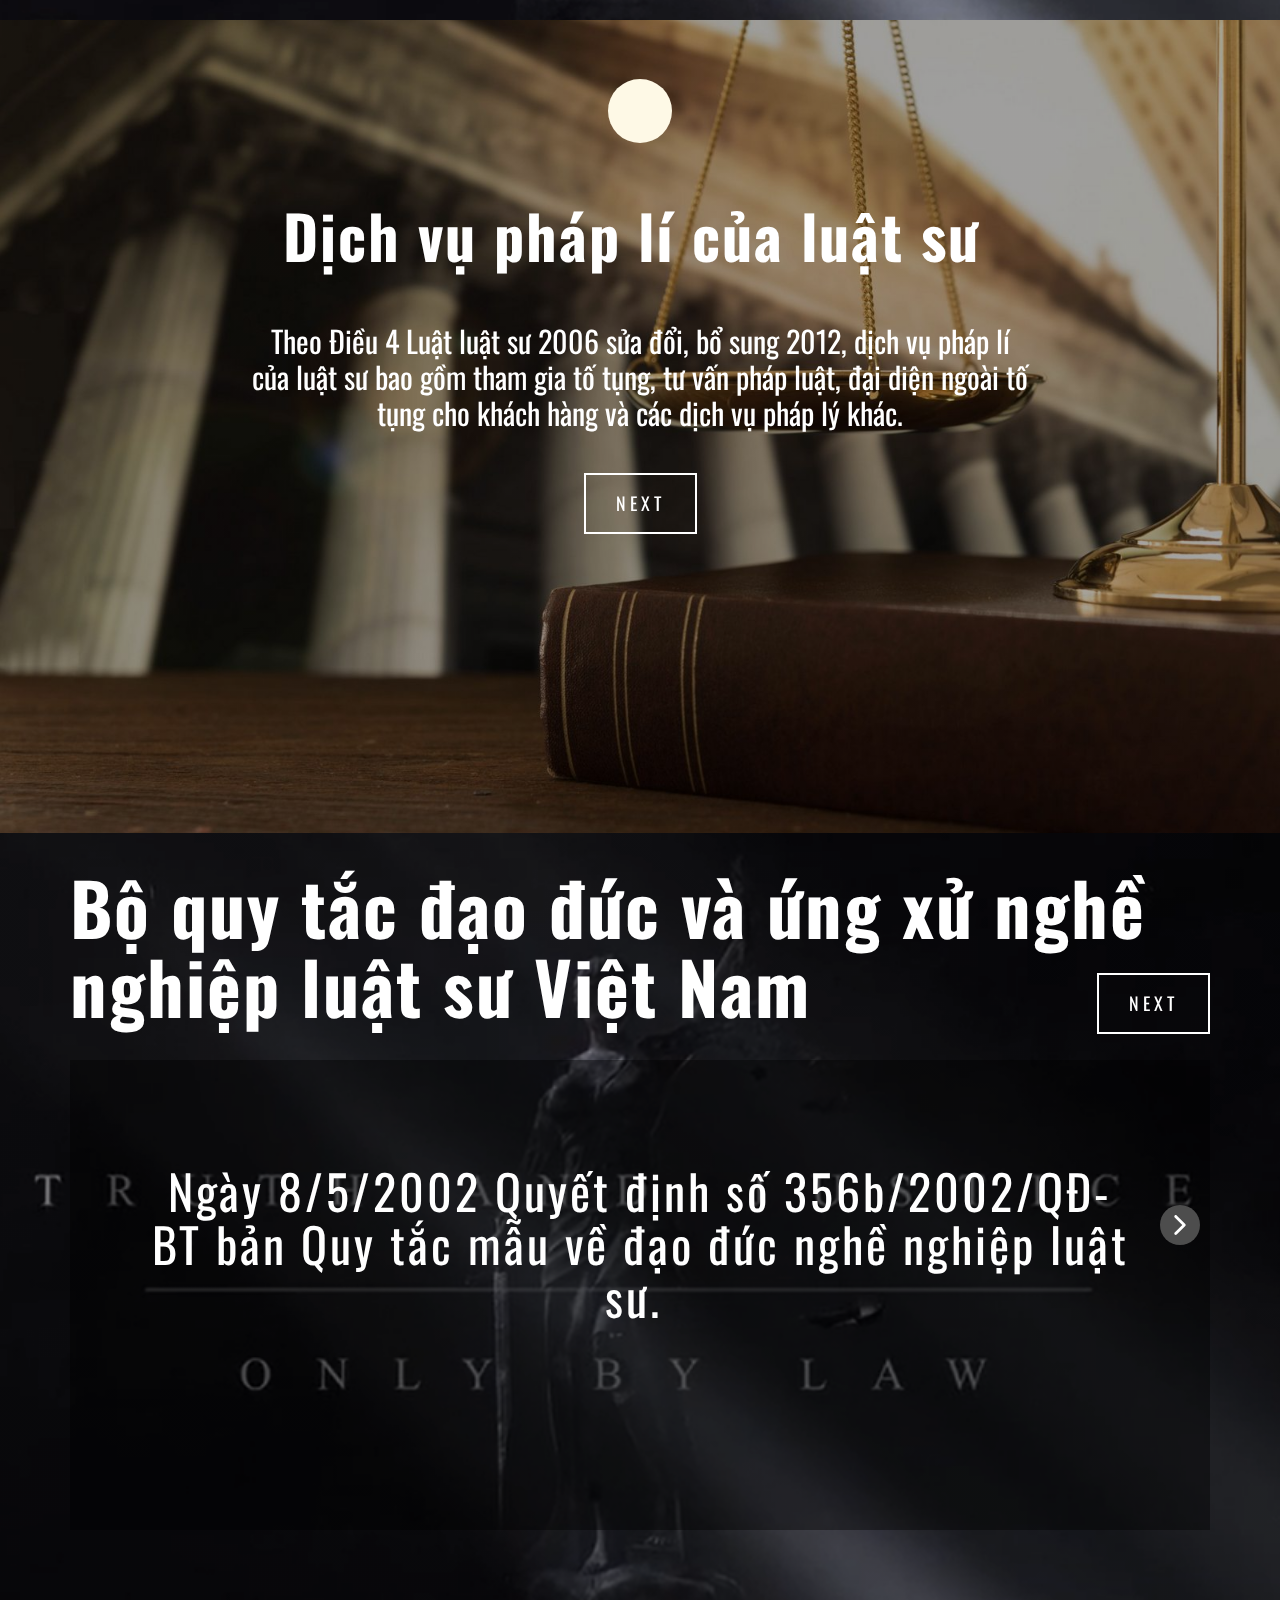
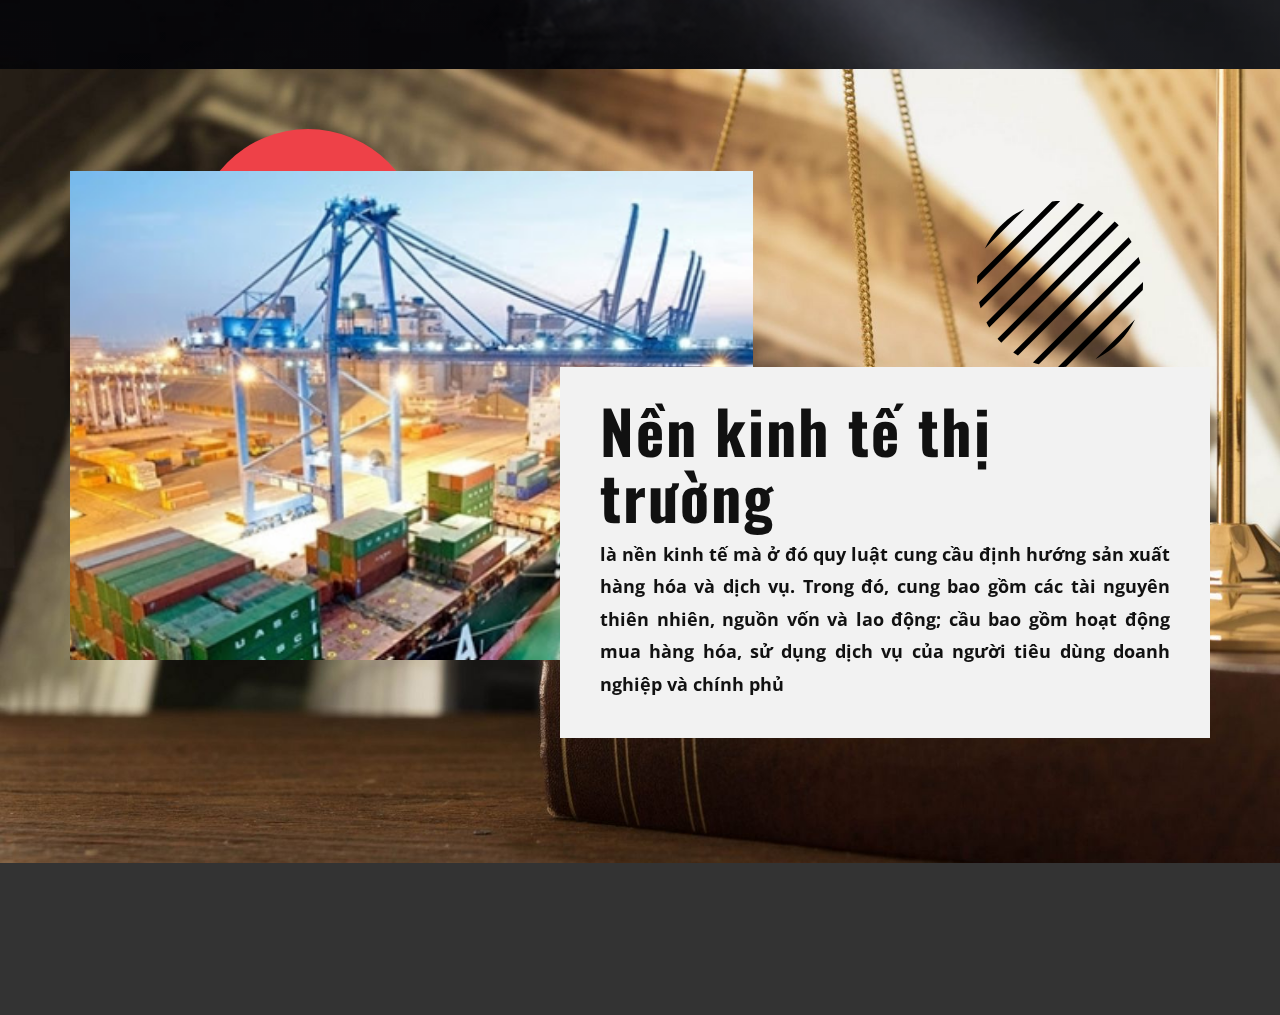
<file: KHÁI-NIỆM.html>
<!DOCTYPE html>
<html style="font-size: 16px;">
  <head>
    <meta name="viewport" content="width=device-width, initial-scale=1.0">
    <meta charset="utf-8">
    <meta name="keywords" content="DJ Night, Latests Events, Vatos Locos and Friends Friday 5.26, II Points x Secret Project – May 1st, Jean Pierre’s Wynwood Remix, Biography, DJ Night is Your Best Choice For Luxury Destination Weddings, Private, and Corporate Events, About Me, Contact Us">
    <meta name="description" content="">
    <meta name="page_type" content="np-template-header-footer-from-plugin">
    <title>KHÁI NIỆM</title>
    <link rel="stylesheet" href="nicepage.css" media="screen">
<link rel="stylesheet" href="KHÁI-NIỆM.css" media="screen">
    <script class="u-script" type="text/javascript" src="jquery.js" defer=""></script>
    <script class="u-script" type="text/javascript" src="nicepage.js" defer=""></script>
    <meta name="generator" content="Nicepage 3.13.2, nicepage.com">
    
    <link id="u-theme-google-font" rel="stylesheet" href="https://fonts.googleapis.com/css?family=Oswald:200,300,400,500,600,700|Open+Sans:300,300i,400,400i,600,600i,700,700i,800,800i">
    <link id="u-page-google-font" rel="stylesheet" href="https://fonts.googleapis.com/css?family=Oswald:200,300,400,500,600,700">
    
    
    
    
    
    
    <script type="application/ld+json">{
		"@context": "http://schema.org",
		"@type": "Organization",
		"name": "",
		"url": "index.html",
		"logo": "images/c6c295adea215f203afa7a102078fe4c.jpg"
}</script>
    <meta property="og:title" content="KHÁI NIỆM">
    <meta property="og:type" content="website">
    <meta name="theme-color" content="#478ac9">
    <link rel="canonical" href="index.html">
    <meta property="og:url" content="index.html">
  </head>
  <body class="u-body"><header class="u-clearfix u-header u-image u-sticky u-header" id="sec-30a6" data-image-width="1141" data-image-height="547"><div class="u-clearfix u-sheet u-valign-middle u-sheet-1">
        <a href="https://nicepage.com" class="u-image u-logo u-image-1" data-image-width="1000" data-image-height="1000">
          <img src="images/c6c295adea215f203afa7a102078fe4c.jpg" class="u-logo-image u-logo-image-1" data-image-width="50.5">
        </a>
        <nav class="u-menu u-menu-dropdown u-offcanvas u-menu-1" data-responsive-from="XS">
          <div class="menu-collapse" style="font-size: 1rem; letter-spacing: 0px; font-weight: 500;" wfd-invisible="true">
            <a class="u-button-style u-custom-active-color u-custom-border u-custom-border-color u-custom-hover-color u-custom-left-right-menu-spacing u-custom-padding-bottom u-custom-text-active-color u-custom-text-color u-custom-text-hover-color u-custom-top-bottom-menu-spacing u-nav-link u-text-active-palette-1-base u-text-body-alt-color u-text-hover-palette-2-base" href="#">
              <svg><use xmlns:xlink="http://www.w3.org/1999/xlink" xlink:href="#menu-hamburger"></use></svg>
              <svg version="1.1" xmlns="http://www.w3.org/2000/svg" xmlns:xlink="http://www.w3.org/1999/xlink"><defs><symbol id="menu-hamburger" viewBox="0 0 16 16" style="width: 16px; height: 16px;"><rect y="1" width="16" height="2"></rect><rect y="7" width="16" height="2"></rect><rect y="13" width="16" height="2"></rect>
</symbol>
</defs></svg>
            </a>
          </div>
          <div class="u-custom-menu u-nav-container" wfd-invisible="true">
            <ul class="u-nav u-spacing-2 u-unstyled u-nav-1"><li class="u-nav-item"><a class="u-active-grey-5 u-button-style u-hover-grey-10 u-nav-link u-text-active-palette-2-base u-text-body-alt-color u-text-hover-grey-90" href="KHÁI-NIỆM.html" style="padding: 10px 20px;">KHÁI NIỆM</a>
</li><li class="u-nav-item"><a class="u-active-grey-5 u-button-style u-hover-grey-10 u-nav-link u-text-active-palette-2-base u-text-body-alt-color u-text-hover-grey-90" href="VẤN-ĐỀ-1.html" style="padding: 10px 20px;">VẤN ĐỀ 1</a>
</li><li class="u-nav-item"><a class="u-active-grey-5 u-button-style u-hover-grey-10 u-nav-link u-text-active-palette-2-base u-text-body-alt-color u-text-hover-grey-90" href="VẤN-ĐỀ-2.html" style="padding: 10px 20px;">VẤN ĐỀ 2</a>
</li><li class="u-nav-item"><a class="u-active-grey-5 u-button-style u-hover-grey-10 u-nav-link u-text-active-palette-2-base u-text-body-alt-color u-text-hover-grey-90" href="CẢM-ƠN.html" style="padding: 10px 20px;">CẢM ƠN</a>
</li></ul>
          </div>
          <div class="u-custom-menu u-nav-container-collapse" wfd-invisible="true">
            <div class="u-black u-container-style u-inner-container-layout u-opacity u-opacity-95 u-sidenav">
              <div class="u-sidenav-overflow">
                <div class="u-menu-close"></div>
                <ul class="u-align-center u-nav u-popupmenu-items u-unstyled u-nav-2"><li class="u-nav-item"><a class="u-button-style u-nav-link" href="KHÁI-NIỆM.html" style="padding: 10px 20px;">KHÁI NIỆM</a>
</li><li class="u-nav-item"><a class="u-button-style u-nav-link" href="VẤN-ĐỀ-1.html" style="padding: 10px 20px;">VẤN ĐỀ 1</a>
</li><li class="u-nav-item"><a class="u-button-style u-nav-link" href="VẤN-ĐỀ-2.html" style="padding: 10px 20px;">VẤN ĐỀ 2</a>
</li><li class="u-nav-item"><a class="u-button-style u-nav-link" href="CẢM-ƠN.html" style="padding: 10px 20px;">CẢM ƠN</a>
</li></ul>
              </div>
            </div>
            <div class="u-black u-menu-overlay u-opacity u-opacity-70" wfd-invisible="true"></div>
          </div>
        </nav>
      </div></header> 
    <section class="u-clearfix u-image u-shading u-section-1" id="sec-457f" data-image-width="512" data-image-height="360">
      <div class="u-clearfix u-sheet u-sheet-1">
        <div class="u-clearfix u-expanded-width u-layout-wrap u-layout-wrap-1">
          <div class="u-layout">
            <div class="u-layout-row">
              <div class="u-container-style u-effect-hover-zoom u-layout-cell u-size-30 u-layout-cell-1" data-image-width="512" data-image-height="360" data-animation-name="zoomIn" data-animation-duration="1000" data-animation-delay="0" data-animation-direction="">
                <div class="u-background-effect u-expanded">
                  <div class="u-background-effect-image u-expanded u-image u-image-1" data-image-width="512" data-image-height="360"></div>
                </div>
                <div class="u-container-layout u-container-layout-1"></div>
              </div>
              <div class="u-align-left u-container-style u-layout-cell u-size-30 u-layout-cell-2">
                <div class="u-container-layout u-container-layout-2">
                  <h1 class="u-text u-text-1" data-animation-name="lightSpeedIn" data-animation-duration="1000" data-animation-delay="0" data-animation-direction="">BÀI TÂP NHÓM</h1>
                  <h2 class="u-text u-text-2" data-animation-name="lightSpeedIn" data-animation-duration="1000" data-animation-delay="0" data-animation-direction="">ĐẠO ĐỨC NGHỀ LUẬT</h2>
                  <h4 class="u-text u-text-3" data-animation-name="slideIn" data-animation-duration="1000" data-animation-delay="0" data-animation-direction="Down">NHÓM 8 : 453050 - 453058</h4>
                  <h4 class="u-text u-text-4" data-animation-name="slideIn" data-animation-duration="1000" data-animation-delay="0" data-animation-direction="Down"><b>Đề bài</b>:
Đề 06 - Theo quan điểm của nhóm, các quy định về trách nhiệm của luật sư trước
khách hàng theo Bộ quy tắc đạo đức và ứng xử nghề nghiệp luật sư Việt Nam có điểm
gì chưa phù hợp với pháp luật hoặc với thực tiễn hành nghề luật sư trong nền
kinh tế thị trường? Hãy phân tích những bất cập đó.
                  </h4>
                  <div class="u-palette-3-dark-1 u-shape u-shape-circle u-shape-1"></div>
                  <a href="KHÁI-NIỆM.html#sec-289b" data-page-id="749605831" class="u-btn u-btn-round u-button-style u-hover-palette-3-light-1 u-palette-3-dark-2 u-radius-50 u-btn-1">next</a>
                </div>
              </div>
            </div>
          </div>
        </div>
      </div>
    </section>
    <section class="u-align-center u-clearfix u-image u-section-2" id="sec-289b" data-image-width="1141" data-image-height="547">
      <div class="u-clearfix u-sheet u-valign-middle u-sheet-1">
        <div class="u-shape u-shape-svg u-text-black u-shape-1">
          <svg class="u-svg-link" preserveAspectRatio="none" viewBox="0 0 160 160" style=""><use xmlns:xlink="http://www.w3.org/1999/xlink" xlink:href="#svg-2d5e"></use></svg>
          <svg xmlns="http://www.w3.org/2000/svg" xmlns:xlink="http://www.w3.org/1999/xlink" version="1.1" xml:space="preserve" class="u-svg-content" viewBox="0 0 160 160" x="0px" y="0px" id="svg-2d5e"><path d="M114.3,152.3l38-38C144.4,130.9,130.9,144.4,114.3,152.3z M117.1,9.1l-108,108c0.8,1.6,1.7,3.2,2.7,4.8l110-110
	C120.3,10.9,118.7,10,117.1,9.1z M97.5,2L2,97.5c0.4,2,1,4,1.5,5.9l99.9-99.9C101.5,2.9,99.5,2.4,97.5,2z M80,160c2,0,4-0.1,5.9-0.2
	l73.9-73.9c0.1-2,0.2-3.9,0.2-5.9c0-0.6,0-1.2,0-1.9L78.1,160C78.8,160,79.4,160,80,160z M34.9,146.1c1.5,1,3,2,4.6,2.9L149,39.5
	c-0.9-1.6-1.9-3.1-2.9-4.6L34.9,146.1z M132.7,19.8L19.8,132.7c1.2,1.3,2.3,2.6,3.6,3.9L136.6,23.4C135.3,22.2,134,21,132.7,19.8z
	 M59.6,157.4l97.8-97.8c-0.5-1.9-1.1-3.8-1.7-5.7L53.9,155.6C55.8,156.3,57.7,156.9,59.6,157.4z M7.6,45.9L45.9,7.6
	C29.1,15.5,15.5,29.1,7.6,45.9z M80,0c-2.6,0-5.1,0.1-7.6,0.4l-72,72C0.1,74.9,0,77.4,0,80c0,0.1,0,0.2,0,0.2L80.2,0
	C80.2,0,80.1,0,80,0z"></path></svg>
        </div>
        <div class="u-palette-5-dark-1 u-preserve-proportions u-shape u-shape-circle u-shape-2"></div>
        <img class="u-image u-image-default u-image-1" data-image-width="800" data-image-height="500" src="images/luat_su.jpg" data-animation-name="zoomIn" data-animation-duration="1000" data-animation-delay="0" data-animation-direction="">
        <div class="u-container-style u-grey-5 u-group u-shape-rectangle u-group-1">
          <div class="u-container-layout u-valign-top u-container-layout-1">
            <h1 class="u-align-left u-text u-text-1" data-animation-name="slideIn" data-animation-duration="1000" data-animation-delay="0" data-animation-direction="Left">LUẬT SƯ</h1>
            <p class="u-align-justify u-text u-text-2" data-animation-name="rotateIn" data-animation-duration="1000" data-animation-delay="0" data-animation-direction="">
              <a name="_Hlk70323024" class="u-active-none u-border-none u-btn u-button-link u-button-style u-hover-none u-none u-text-body-color u-btn-1"><i>Theo Điều 2 Luật luật sư 2006 sửa đổi, bổ sung
2012</i>
              </a>, luật sư là người có đủ tiêu chuẩn, điều kiện hành nghề theo quy định của
Luật này, thực hiện dịch vụ pháp lý theo yêu cầu của cá nhân, cơ quan, tổ chức
(sau đây gọi chung là khách hàng).
            </p>
            <a href="KHÁI-NIỆM.html#sec-70e7" data-page-id="749605831" class="u-active-white u-border-2 u-border-black u-btn u-button-style u-color-scheme-summer-time u-color-style-multicolor-1 u-custom-font u-font-oswald u-hover-black u-none u-text-active-grey-10 u-text-body-color u-text-hover-grey-10 u-btn-2" data-animation-name="jackInTheBox" data-animation-duration="1000" data-animation-delay="0" data-animation-direction="">NEXT</a>
          </div>
        </div>
        <h1 class="u-text u-text-body-alt-color u-text-3" data-animation-name="flipIn" data-animation-duration="1000" data-animation-delay="0" data-animation-direction="X"><b>Một số khái niệm</b>
        </h1>
      </div>
    </section>
    <section class="u-align-center u-clearfix u-image u-shading u-section-3" id="sec-70e7" data-image-width="2560" data-image-height="1706">
      <div class="u-clearfix u-sheet u-sheet-1">
        <div class="u-palette-3-light-3 u-shape u-shape-circle u-shape-1"></div>
        <h1 class="u-text u-text-1" data-animation-name="zoomIn" data-animation-duration="1000" data-animation-delay="0" data-animation-direction=""><b>Dịch vụ pháp lí của luật sư&nbsp;</b>
        </h1>
        <h3 class="u-text u-text-2" data-animation-name="slideIn" data-animation-duration="1000" data-animation-delay="0" data-animation-direction="Down">Theo Điều 4 Luật luật sư 2006 sửa đổi, bổ sung 2012, dịch vụ pháp lí của
luật sư bao gồm tham gia tố tụng, tư vấn pháp luật, đại diện ngoài tố tụng
cho khách hàng và các dịch vụ pháp lý khác.<br>
        </h3>
        <a href="KHÁI-NIỆM.html#sec-d14a" data-page-id="749605831" class="u-active-white u-border-2 u-border-white u-btn u-button-style u-color-scheme-summer-time u-color-style-multicolor-1 u-custom-font u-font-oswald u-hover-white u-none u-text-active-palette-1-dark-3 u-text-body-alt-color u-text-hover-palette-1-dark-3 u-btn-1" data-animation-name="bounceIn" data-animation-duration="1000" data-animation-delay="0" data-animation-direction="">NEXT</a>
      </div>
    </section>
    <section class="u-clearfix u-image u-shading u-section-4" id="sec-d14a" data-image-width="1141" data-image-height="547">
      <div class="u-clearfix u-sheet u-sheet-1">
        <h1 class="u-text u-text-1"><b></b>
          <a name="_Toc70416717" data-animation-name="lightSpeedIn" data-animation-duration="1000" data-animation-delay="0" data-animation-direction="" class="u-active-none u-border-none u-btn u-button-link u-button-style u-hover-none u-none u-text-active-palette-3-base u-text-body-alt-color u-text-hover-palette-2-base u-btn-1"><b>Bộ quy tắc đạo đức và ứng xử nghề nghiệp luật sư Việt Nam</b>
          </a>
          <br>
        </h1>
        <a href="KHÁI-NIỆM.html#sec-9164" data-page-id="749605831" class="u-active-white u-border-2 u-border-white u-btn u-button-style u-color-scheme-summer-time u-color-style-multicolor-1 u-custom-font u-font-oswald u-hover-white u-none u-text-active-palette-1-dark-3 u-text-body-alt-color u-text-hover-palette-1-dark-3 u-btn-2" data-animation-name="bounceIn" data-animation-duration="1000" data-animation-delay="0" data-animation-direction="">NEXT</a>
        <div class="u-expanded-width u-layout-horizontal u-list u-list-1">
          <div class="u-repeater u-repeater-1">
            <div class="u-align-center u-black u-container-style u-list-item u-opacity u-opacity-40 u-repeater-item u-shape-rectangle u-list-item-1">
              <div class="u-container-layout u-similar-container u-container-layout-1">
                <h2 class="u-text u-text-2" data-animation-name="flipIn" data-animation-duration="1000" data-animation-delay="0" data-animation-direction="X">Ngày 8/5/2002 Quyết định số 356b/2002/QĐ-BT bản
Quy tắc mẫu về đạo đức nghề nghiệp luật sư.&nbsp;</h2>
              </div>
            </div>
            <div class="u-align-center u-black u-container-style u-list-item u-opacity u-opacity-40 u-repeater-item u-shape-rectangle u-list-item-2">
              <div class="u-container-layout u-similar-container u-container-layout-2">
                <h2 class="u-text u-text-3" data-animation-name="flipIn" data-animation-duration="1000" data-animation-delay="0" data-animation-direction="X">Ngày 20/07/2011 Quy tắc đạo đức và ứng xử nghề
nghiệp luật sư Việt Nam ban hành kèm theo Quyết đinh số 68/QĐ-HĐLSTQ của Hội
đồng luật sư toàn quốc – Liên đoàn luật sư Việt Nam.</h2>
              </div>
            </div>
            <div class="u-align-center u-black u-container-style u-list-item u-opacity u-opacity-40 u-repeater-item u-shape-rectangle u-list-item-3">
              <div class="u-container-layout u-similar-container u-container-layout-3">
                <h2 class="u-text u-text-4" data-animation-name="flipIn" data-animation-duration="1000" data-animation-delay="0" data-animation-direction="X">Bộ quy tắc mới được ban hành theo Quyết định số 201/QĐ-HĐLSTQ ngày
13/12/2019 của Chủ tịch Liên đoàn Luật sư Việt Nam</h2>
              </div>
            </div>
            <div class="u-align-center u-black u-container-style u-list-item u-opacity u-opacity-40 u-repeater-item u-shape-rectangle u-list-item-4">
              <div class="u-container-layout u-similar-container u-container-layout-4">
                <h2 class="u-text u-text-5" data-animation-name="flipIn" data-animation-duration="1000" data-animation-delay="0" data-animation-direction="X">Bộ Quy tắc Đạo đức và Ứng xử nghề nghiệp luật sư Việt Nam là cơ sở để
xây dựng các giá trị chuẩn mực của nghề luật sư; thực hiện việc giám sát, xem
xét khen thưởng, giải quyết khiếu nại, tố cáo, xử lý kỷ luật đối với luật sư
trong phạm vi tổ chức xã hội - nghề nghiệp luật sư</h2>
              </div>
            </div>
          </div>
          <a class="u-gallery-nav u-gallery-nav-prev u-grey-70 u-icon-circle u-opacity u-opacity-70 u-spacing-10 u-text-white u-gallery-nav-1" href="#" role="button">
            <span aria-hidden="true">
              <svg viewBox="0 0 451.847 451.847"><path d="M97.141,225.92c0-8.095,3.091-16.192,9.259-22.366L300.689,9.27c12.359-12.359,32.397-12.359,44.751,0
c12.354,12.354,12.354,32.388,0,44.748L173.525,225.92l171.903,171.909c12.354,12.354,12.354,32.391,0,44.744
c-12.354,12.365-32.386,12.365-44.745,0l-194.29-194.281C100.226,242.115,97.141,234.018,97.141,225.92z"></path></svg>
            </span>
            <span class="sr-only">
              <svg viewBox="0 0 451.847 451.847"><path d="M97.141,225.92c0-8.095,3.091-16.192,9.259-22.366L300.689,9.27c12.359-12.359,32.397-12.359,44.751,0
c12.354,12.354,12.354,32.388,0,44.748L173.525,225.92l171.903,171.909c12.354,12.354,12.354,32.391,0,44.744
c-12.354,12.365-32.386,12.365-44.745,0l-194.29-194.281C100.226,242.115,97.141,234.018,97.141,225.92z"></path></svg>
            </span>
          </a>
          <a class="u-gallery-nav u-gallery-nav-next u-grey-70 u-icon-circle u-opacity u-opacity-70 u-spacing-10 u-text-white u-gallery-nav-2" href="#" role="button">
            <span aria-hidden="true">
              <svg viewBox="0 0 451.846 451.847"><path d="M345.441,248.292L151.154,442.573c-12.359,12.365-32.397,12.365-44.75,0c-12.354-12.354-12.354-32.391,0-44.744
L278.318,225.92L106.409,54.017c-12.354-12.359-12.354-32.394,0-44.748c12.354-12.359,32.391-12.359,44.75,0l194.287,194.284
c6.177,6.18,9.262,14.271,9.262,22.366C354.708,234.018,351.617,242.115,345.441,248.292z"></path></svg>
            </span>
            <span class="sr-only">
              <svg viewBox="0 0 451.846 451.847"><path d="M345.441,248.292L151.154,442.573c-12.359,12.365-32.397,12.365-44.75,0c-12.354-12.354-12.354-32.391,0-44.744
L278.318,225.92L106.409,54.017c-12.354-12.359-12.354-32.394,0-44.748c12.354-12.359,32.391-12.359,44.75,0l194.287,194.284
c6.177,6.18,9.262,14.271,9.262,22.366C354.708,234.018,351.617,242.115,345.441,248.292z"></path></svg>
            </span>
          </a>
        </div>
      </div>
    </section>
    <section class="u-clearfix u-image u-section-5" id="sec-9164" data-image-width="2560" data-image-height="1706">
      <div class="u-clearfix u-sheet u-sheet-1">
        <div class="u-shape u-shape-svg u-text-black u-shape-1">
          <svg class="u-svg-link" preserveAspectRatio="none" viewBox="0 0 160 160" style=""><use xmlns:xlink="http://www.w3.org/1999/xlink" xlink:href="#svg-db78"></use></svg>
          <svg xmlns="http://www.w3.org/2000/svg" xmlns:xlink="http://www.w3.org/1999/xlink" version="1.1" xml:space="preserve" class="u-svg-content" viewBox="0 0 160 160" x="0px" y="0px" id="svg-db78"><path d="M114.3,152.3l38-38C144.4,130.9,130.9,144.4,114.3,152.3z M117.1,9.1l-108,108c0.8,1.6,1.7,3.2,2.7,4.8l110-110
	C120.3,10.9,118.7,10,117.1,9.1z M97.5,2L2,97.5c0.4,2,1,4,1.5,5.9l99.9-99.9C101.5,2.9,99.5,2.4,97.5,2z M80,160c2,0,4-0.1,5.9-0.2
	l73.9-73.9c0.1-2,0.2-3.9,0.2-5.9c0-0.6,0-1.2,0-1.9L78.1,160C78.8,160,79.4,160,80,160z M34.9,146.1c1.5,1,3,2,4.6,2.9L149,39.5
	c-0.9-1.6-1.9-3.1-2.9-4.6L34.9,146.1z M132.7,19.8L19.8,132.7c1.2,1.3,2.3,2.6,3.6,3.9L136.6,23.4C135.3,22.2,134,21,132.7,19.8z
	 M59.6,157.4l97.8-97.8c-0.5-1.9-1.1-3.8-1.7-5.7L53.9,155.6C55.8,156.3,57.7,156.9,59.6,157.4z M7.6,45.9L45.9,7.6
	C29.1,15.5,15.5,29.1,7.6,45.9z M80,0c-2.6,0-5.1,0.1-7.6,0.4l-72,72C0.1,74.9,0,77.4,0,80c0,0.1,0,0.2,0,0.2L80.2,0
	C80.2,0,80.1,0,80,0z"></path></svg>
        </div>
        <div class="u-palette-2-base u-shape u-shape-circle u-shape-2"></div>
        <img class="u-image u-image-1" src="images/unnamed1.jpg" data-image-width="512" data-image-height="288" data-animation-name="flipIn" data-animation-duration="1000" data-animation-delay="0" data-animation-direction="X">
        <div class="u-container-style u-grey-5 u-group u-group-1" data-animation-name="lightSpeedIn" data-animation-duration="1000" data-animation-delay="0" data-animation-direction="">
          <div class="u-container-layout u-container-layout-1">
            <h1 class="u-align-left u-text u-text-1" data-animation-name="zoomIn" data-animation-duration="1000" data-animation-delay="0" data-animation-direction=""><b>Nền kinh tế thị trường</b>
            </h1>
            <p class="u-align-justify u-text u-text-2" data-animation-name="flipIn" data-animation-duration="1000" data-animation-delay="0" data-animation-direction="X">là nền kinh tế mà ở đó quy luật cung cầu định hướng sản xuất hàng hóa và
dịch vụ. Trong đó, cung bao gồm các tài nguyên thiên nhiên, nguồn vốn và lao động;
cầu bao gồm hoạt động mua hàng hóa, sử dụng dịch vụ của người tiêu dùng doanh
nghiệp và chính phủ</p>
          </div>
        </div>
      </div>
    </section>
    
    
    <footer class="u-align-left u-clearfix u-footer u-grey-80 u-footer" id="sec-fb57"><div class="u-clearfix u-sheet u-sheet-1"></div></footer>
    <section class="u-backlink u-clearfix u-grey-80">
     
    </section>
  </body>
</html>
</file>
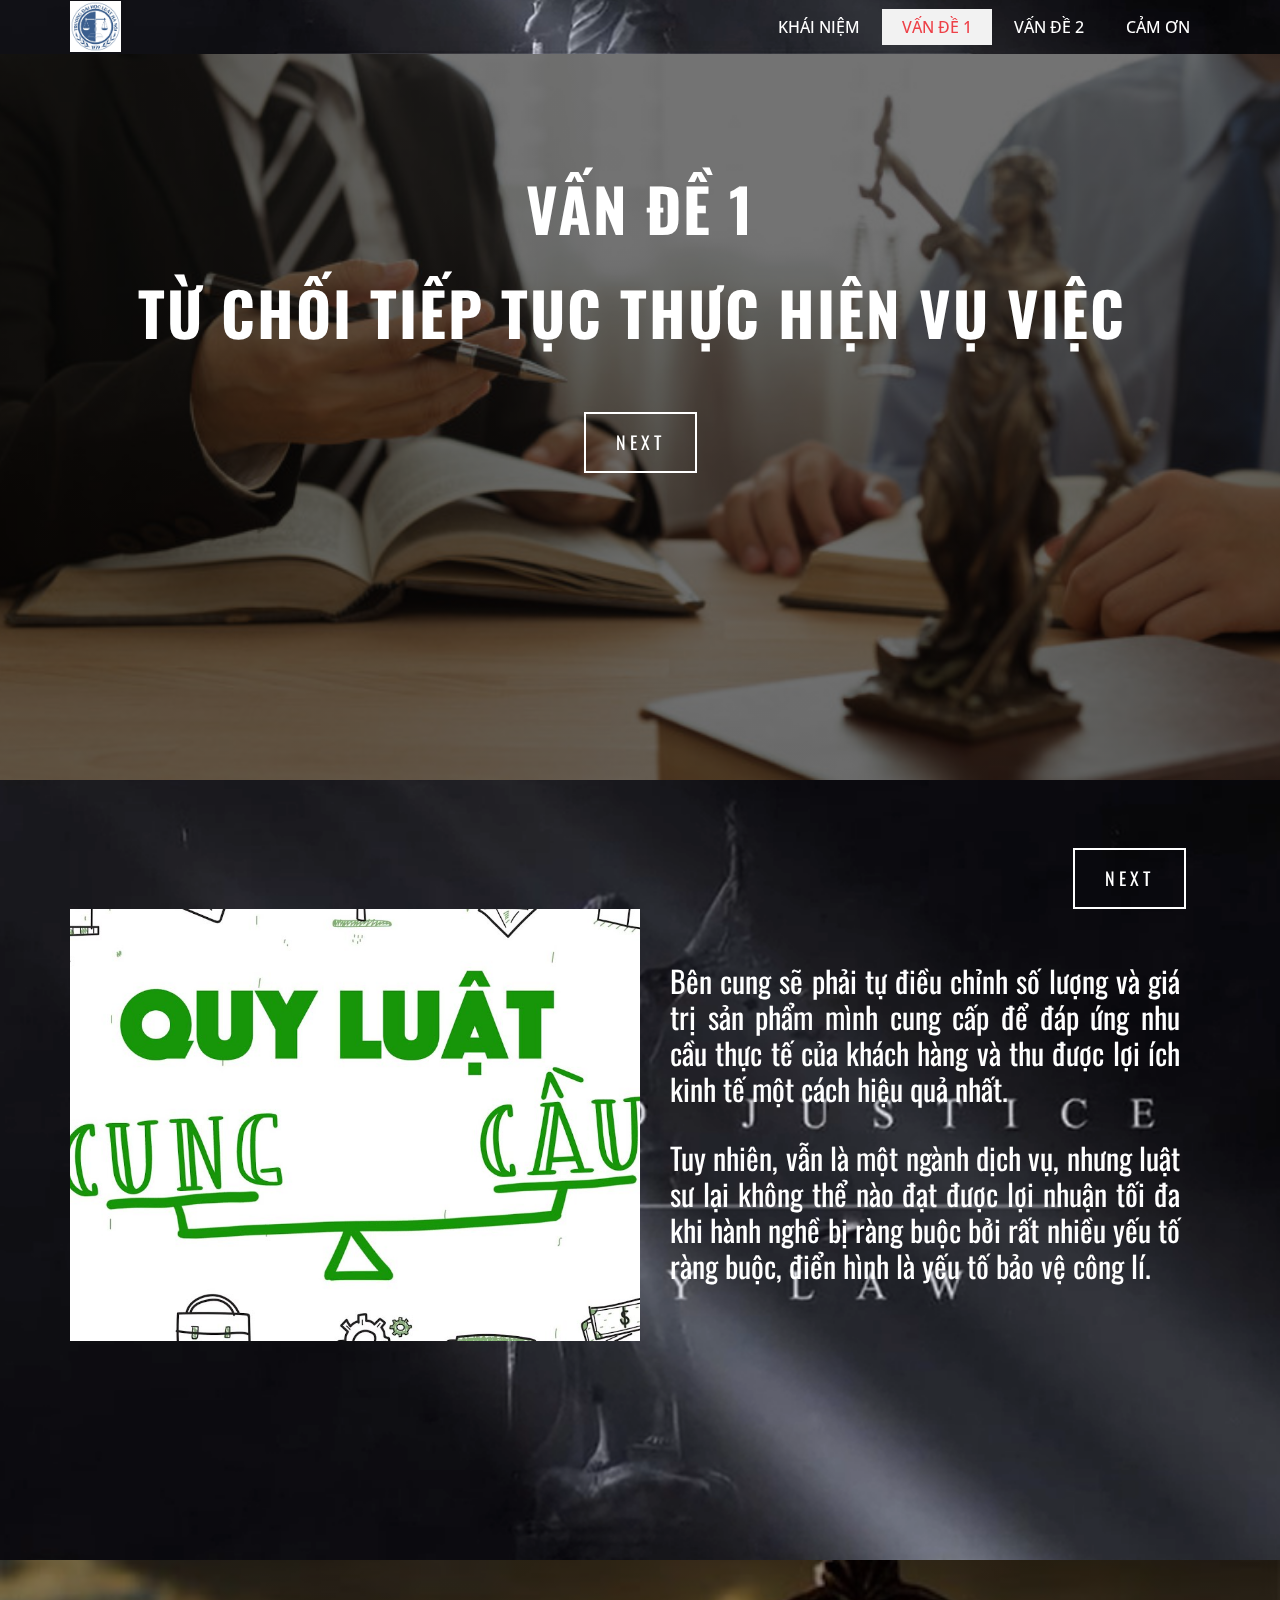
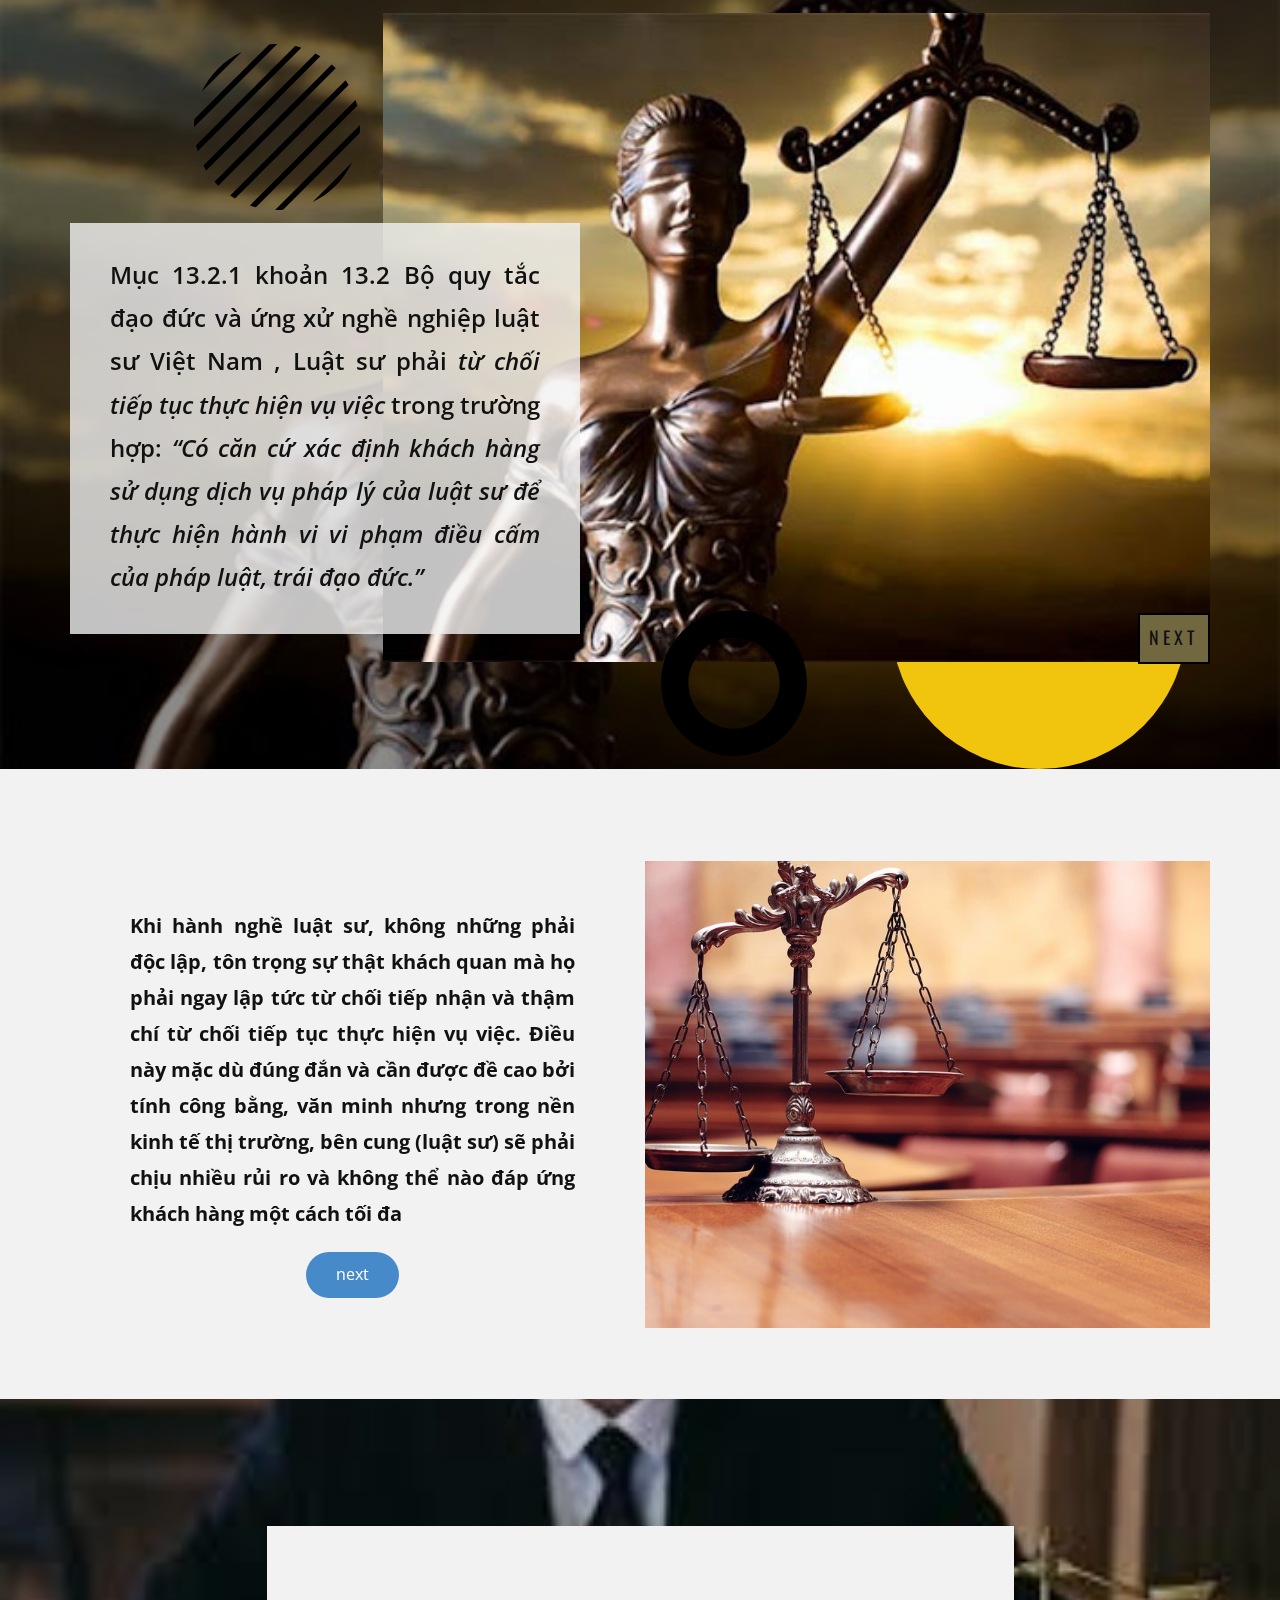
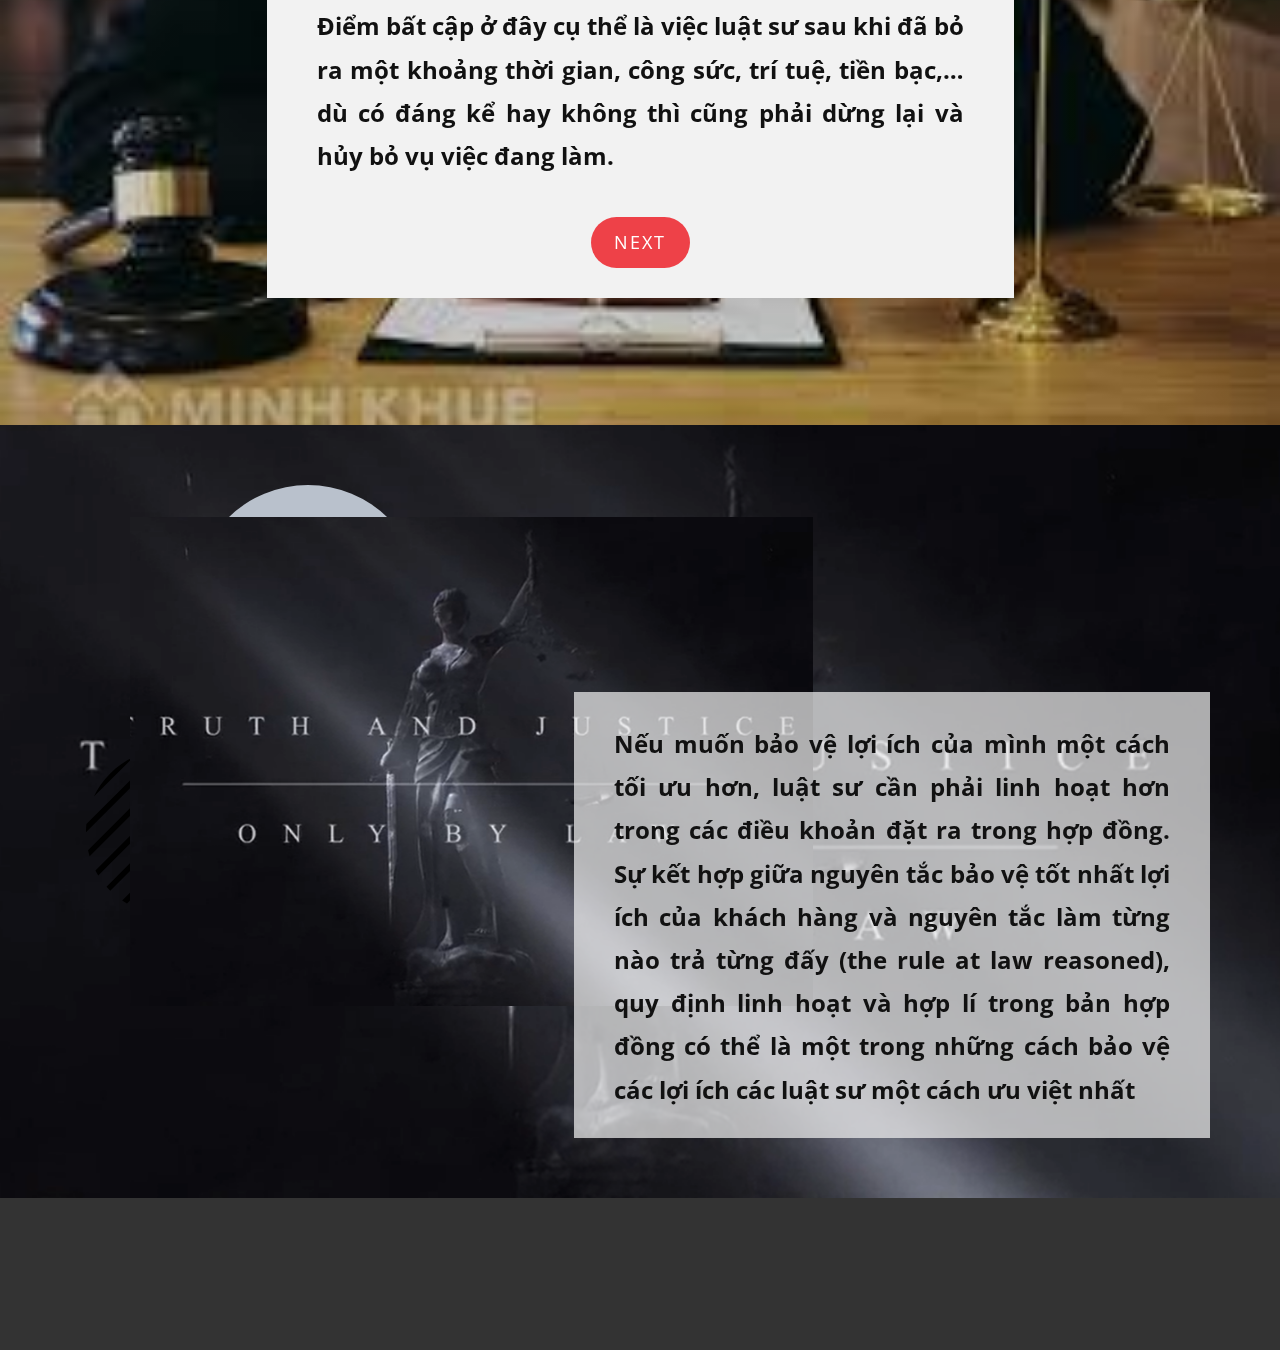
<file: VẤN-ĐỀ-1.html>
<!DOCTYPE html>
<html style="font-size: 16px;">
  <head>
    <meta name="viewport" content="width=device-width, initial-scale=1.0">
    <meta charset="utf-8">
    <meta name="keywords" content="DJ Night, Latests Events, Vatos Locos and Friends Friday 5.26, II Points x Secret Project – May 1st, Jean Pierre’s Wynwood Remix, Biography, DJ Night is Your Best Choice For Luxury Destination Weddings, Private, and Corporate Events, About Me, Contact Us">
    <meta name="description" content="">
    <meta name="page_type" content="np-template-header-footer-from-plugin">
    <title>VẤN ĐỀ 1</title>
    <link rel="stylesheet" href="nicepage.css" media="screen">
<link rel="stylesheet" href="VẤN-ĐỀ-1.css" media="screen">
    <script class="u-script" type="text/javascript" src="jquery.js" defer=""></script>
    <script class="u-script" type="text/javascript" src="nicepage.js" defer=""></script>
    <meta name="generator" content="Nicepage 3.13.2, nicepage.com">
    
    <link id="u-theme-google-font" rel="stylesheet" href="https://fonts.googleapis.com/css?family=Oswald:200,300,400,500,600,700|Open+Sans:300,300i,400,400i,600,600i,700,700i,800,800i">
    <link id="u-page-google-font" rel="stylesheet" href="https://fonts.googleapis.com/css?family=Oswald:200,300,400,500,600,700">
    
    
    
    
    
    
    
    <script type="application/ld+json">{
		"@context": "http://schema.org",
		"@type": "Organization",
		"name": "",
		"url": "index.html",
		"logo": "images/c6c295adea215f203afa7a102078fe4c.jpg"
}</script>
    <meta property="og:title" content="VẤN ĐỀ 1">
    <meta property="og:type" content="website">
    <meta name="theme-color" content="#478ac9">
    <link rel="canonical" href="index.html">
    <meta property="og:url" content="index.html">
  </head>
  <body class="u-body"><header class="u-clearfix u-header u-image u-sticky u-header" id="sec-30a6" data-image-width="1141" data-image-height="547"><div class="u-clearfix u-sheet u-valign-middle u-sheet-1">
        <a href="https://nicepage.com" class="u-image u-logo u-image-1" data-image-width="1000" data-image-height="1000">
          <img src="images/c6c295adea215f203afa7a102078fe4c.jpg" class="u-logo-image u-logo-image-1" data-image-width="50.5">
        </a>
        <nav class="u-menu u-menu-dropdown u-offcanvas u-menu-1" data-responsive-from="XS">
          <div class="menu-collapse" style="font-size: 1rem; letter-spacing: 0px; font-weight: 500;" wfd-invisible="true">
            <a class="u-button-style u-custom-active-color u-custom-border u-custom-border-color u-custom-hover-color u-custom-left-right-menu-spacing u-custom-padding-bottom u-custom-text-active-color u-custom-text-color u-custom-text-hover-color u-custom-top-bottom-menu-spacing u-nav-link u-text-active-palette-1-base u-text-body-alt-color u-text-hover-palette-2-base" href="#">
              <svg><use xmlns:xlink="http://www.w3.org/1999/xlink" xlink:href="#menu-hamburger"></use></svg>
              <svg version="1.1" xmlns="http://www.w3.org/2000/svg" xmlns:xlink="http://www.w3.org/1999/xlink"><defs><symbol id="menu-hamburger" viewBox="0 0 16 16" style="width: 16px; height: 16px;"><rect y="1" width="16" height="2"></rect><rect y="7" width="16" height="2"></rect><rect y="13" width="16" height="2"></rect>
</symbol>
</defs></svg>
            </a>
          </div>
          <div class="u-custom-menu u-nav-container" wfd-invisible="true">
            <ul class="u-nav u-spacing-2 u-unstyled u-nav-1"><li class="u-nav-item"><a class="u-active-grey-5 u-button-style u-hover-grey-10 u-nav-link u-text-active-palette-2-base u-text-body-alt-color u-text-hover-grey-90" href="KHÁI-NIỆM.html" style="padding: 10px 20px;">KHÁI NIỆM</a>
</li><li class="u-nav-item"><a class="u-active-grey-5 u-button-style u-hover-grey-10 u-nav-link u-text-active-palette-2-base u-text-body-alt-color u-text-hover-grey-90" href="VẤN-ĐỀ-1.html" style="padding: 10px 20px;">VẤN ĐỀ 1</a>
</li><li class="u-nav-item"><a class="u-active-grey-5 u-button-style u-hover-grey-10 u-nav-link u-text-active-palette-2-base u-text-body-alt-color u-text-hover-grey-90" href="VẤN-ĐỀ-2.html" style="padding: 10px 20px;">VẤN ĐỀ 2</a>
</li><li class="u-nav-item"><a class="u-active-grey-5 u-button-style u-hover-grey-10 u-nav-link u-text-active-palette-2-base u-text-body-alt-color u-text-hover-grey-90" href="CẢM-ƠN.html" style="padding: 10px 20px;">CẢM ƠN</a>
</li></ul>
          </div>
          <div class="u-custom-menu u-nav-container-collapse" wfd-invisible="true">
            <div class="u-black u-container-style u-inner-container-layout u-opacity u-opacity-95 u-sidenav">
              <div class="u-sidenav-overflow">
                <div class="u-menu-close"></div>
                <ul class="u-align-center u-nav u-popupmenu-items u-unstyled u-nav-2"><li class="u-nav-item"><a class="u-button-style u-nav-link" href="KHÁI-NIỆM.html" style="padding: 10px 20px;">KHÁI NIỆM</a>
</li><li class="u-nav-item"><a class="u-button-style u-nav-link" href="VẤN-ĐỀ-1.html" style="padding: 10px 20px;">VẤN ĐỀ 1</a>
</li><li class="u-nav-item"><a class="u-button-style u-nav-link" href="VẤN-ĐỀ-2.html" style="padding: 10px 20px;">VẤN ĐỀ 2</a>
</li><li class="u-nav-item"><a class="u-button-style u-nav-link" href="CẢM-ƠN.html" style="padding: 10px 20px;">CẢM ƠN</a>
</li></ul>
              </div>
            </div>
            <div class="u-black u-menu-overlay u-opacity u-opacity-70" wfd-invisible="true"></div>
          </div>
        </nav>
      </div></header> 
    <section class="u-align-center u-clearfix u-image u-lightbox u-shading u-section-1" id="sec-70e7" data-image-width="800" data-image-height="400">
      <div class="u-clearfix u-sheet u-sheet-1">
        <h1 class="u-text u-text-1" data-animation-name="rotateIn" data-animation-duration="1000" data-animation-delay="0" data-animation-direction=""><b>VẤN ĐỀ 1</b>
        </h1>
        <h1 class="u-text u-text-2" data-animation-name="zoomIn" data-animation-duration="1000" data-animation-delay="0" data-animation-direction=""><b>Từ chối tiếp tục thực hiện vụ việc&nbsp;</b>
        </h1>
        <a href="VẤN-ĐỀ-1.html#sec-457f" data-page-id="31512932" class="u-active-white u-border-2 u-border-white u-btn u-button-style u-color-scheme-summer-time u-color-style-multicolor-1 u-custom-font u-font-oswald u-hover-white u-none u-text-active-palette-1-dark-3 u-text-body-alt-color u-text-hover-palette-1-dark-3 u-btn-1" data-animation-name="zoomIn" data-animation-duration="1000" data-animation-delay="0" data-animation-direction="">next</a>
      </div>
    </section>
    <section class="u-clearfix u-image u-section-2" id="sec-457f" data-image-width="1141" data-image-height="547">
      <div class="u-clearfix u-sheet u-sheet-1">
        <a href="VẤN-ĐỀ-1.html#sec-289b" data-page-id="31512932" class="u-active-white u-border-2 u-border-white u-btn u-button-style u-color-scheme-summer-time u-color-style-multicolor-1 u-custom-font u-font-oswald u-hover-white u-none u-text-active-palette-1-dark-3 u-text-body-alt-color u-text-hover-palette-1-dark-3 u-btn-1" data-animation-name="rotateIn" data-animation-duration="1000" data-animation-delay="0" data-animation-direction="">next</a>
        <div class="u-clearfix u-expanded-width u-layout-wrap u-layout-wrap-1">
          <div class="u-layout">
            <div class="u-layout-row">
              <div class="u-container-style u-effect-hover-zoomOut u-layout-cell u-size-30 u-layout-cell-1" data-image-width="1280" data-image-height="720" data-animation-name="lightSpeedIn" data-animation-duration="1000" data-animation-delay="0" data-animation-direction="">
                <div class="u-background-effect u-expanded">
                  <div class="u-background-effect-image u-expanded u-image u-image-1" data-image-width="1280" data-image-height="720"></div>
                </div>
                <div class="u-container-layout u-valign-top u-container-layout-1"></div>
              </div>
              <div class="u-align-justify u-container-style u-layout-cell u-size-30 u-layout-cell-2">
                <div class="u-container-layout u-container-layout-2">
                  <h3 class="u-text u-text-body-alt-color u-text-1" data-animation-name="jackInTheBox" data-animation-duration="1000" data-animation-delay="0" data-animation-direction="">Bên cung sẽ phải tự điều chỉnh số lượng
và giá trị sản phẩm mình cung cấp để đáp ứng nhu cầu thực tế của khách hàng và
thu được lợi ích kinh tế một cách hiệu quả nhất.&nbsp;<br>
                  </h3>
                  <h3 class="u-text u-text-body-alt-color u-text-2" data-animation-name="fadeIn" data-animation-duration="1000" data-animation-delay="0">Tuy nhiên, vẫn là một ngành dịch vụ, nhưng luật sư lại không thể nào đạt được lợi nhuận tối đa khi hành nghề bị ràng buộc bởi rất nhiều yếu tố ràng buộc, điển hình là yếu tố bảo vệ công lí.&nbsp;&nbsp;<br>
                  </h3>
                </div>
              </div>
            </div>
          </div>
        </div>
      </div>
    </section>
    <section class="u-align-center u-clearfix u-image u-shading u-section-3" id="sec-289b" data-image-width="512" data-image-height="360">
      <div class="u-clearfix u-sheet u-sheet-1">
        <div class="u-shape u-shape-svg u-text-black u-shape-1">
          <svg class="u-svg-link" preserveAspectRatio="none" viewBox="0 0 160 160" style=""><use xmlns:xlink="http://www.w3.org/1999/xlink" xlink:href="#svg-2d5e"></use></svg>
          <svg xmlns="http://www.w3.org/2000/svg" xmlns:xlink="http://www.w3.org/1999/xlink" version="1.1" xml:space="preserve" class="u-svg-content" viewBox="0 0 160 160" x="0px" y="0px" id="svg-2d5e"><path d="M114.3,152.3l38-38C144.4,130.9,130.9,144.4,114.3,152.3z M117.1,9.1l-108,108c0.8,1.6,1.7,3.2,2.7,4.8l110-110
	C120.3,10.9,118.7,10,117.1,9.1z M97.5,2L2,97.5c0.4,2,1,4,1.5,5.9l99.9-99.9C101.5,2.9,99.5,2.4,97.5,2z M80,160c2,0,4-0.1,5.9-0.2
	l73.9-73.9c0.1-2,0.2-3.9,0.2-5.9c0-0.6,0-1.2,0-1.9L78.1,160C78.8,160,79.4,160,80,160z M34.9,146.1c1.5,1,3,2,4.6,2.9L149,39.5
	c-0.9-1.6-1.9-3.1-2.9-4.6L34.9,146.1z M132.7,19.8L19.8,132.7c1.2,1.3,2.3,2.6,3.6,3.9L136.6,23.4C135.3,22.2,134,21,132.7,19.8z
	 M59.6,157.4l97.8-97.8c-0.5-1.9-1.1-3.8-1.7-5.7L53.9,155.6C55.8,156.3,57.7,156.9,59.6,157.4z M7.6,45.9L45.9,7.6
	C29.1,15.5,15.5,29.1,7.6,45.9z M80,0c-2.6,0-5.1,0.1-7.6,0.4l-72,72C0.1,74.9,0,77.4,0,80c0,0.1,0,0.2,0,0.2L80.2,0
	C80.2,0,80.1,0,80,0z"></path></svg>
        </div>
        <div class="u-palette-3-base u-preserve-proportions u-shape u-shape-circle u-shape-2"></div>
        <img class="u-image u-image-default u-image-1" data-image-width="512" data-image-height="360" src="images/unnamed.jpg" data-animation-name="zoomIn" data-animation-duration="1000" data-animation-delay="0" data-animation-direction="">
        <div class="u-container-style u-grey-5 u-group u-opacity u-opacity-80 u-group-1">
          <div class="u-container-layout u-container-layout-1">
            <p class="u-align-justify u-text u-text-1" data-animation-name="lightSpeedIn" data-animation-duration="1000" data-animation-delay="0" data-animation-direction="">Mục 13.2.1 khoản 13.2 Bộ quy tắc đạo đức và ứng xử nghề nghiệp luật sư
Việt Nam , Luật
sư phải <i>từ chối tiếp tục thực hiện vụ việc</i> trong trường hợp: <i>“</i><i>Có căn cứ xác định khách hàng sử dụng dịch vụ
pháp lý của luật sư để thực hiện hành vi vi phạm điều cấm của pháp luật, trái
đạo đức.”&nbsp;</i>
            </p>
          </div>
        </div>
        <div class="u-shape u-shape-svg u-text-black u-shape-3">
          <svg class="u-svg-link" preserveAspectRatio="none" viewBox="0 0 160 160" style=""><use xmlns:xlink="http://www.w3.org/1999/xlink" xlink:href="#svg-a0bf"></use></svg>
          <svg class="u-svg-content" viewBox="0 0 160 160" x="0px" y="0px" id="svg-a0bf" style="enable-background:new 0 0 160 160;"><path d="M80,30c27.6,0,50,22.4,50,50s-22.4,50-50,50s-50-22.4-50-50S52.4,30,80,30 M80,0C35.8,0,0,35.8,0,80s35.8,80,80,80
	s80-35.8,80-80S124.2,0,80,0L80,0z"></path></svg>
        </div>
        <a href="VẤN-ĐỀ-1.html#sec-7959" data-page-id="31512932" class="u-active-white u-border-2 u-border-black u-btn u-button-style u-color-scheme-summer-time u-color-style-multicolor-1 u-custom-font u-font-oswald u-hover-black u-palette-3-dark-2 u-text-active-grey-10 u-text-body-color u-text-hover-grey-10 u-btn-1">next</a>
      </div>
    </section>
    <section class="u-clearfix u-grey-5 u-section-4" id="sec-7959">
      <div class="u-clearfix u-sheet u-sheet-1">
        <div class="u-clearfix u-expanded-width u-gutter-10 u-layout-wrap u-layout-wrap-1">
          <div class="u-layout" style="">
            <div class="u-layout-row" style="">
              <div class="u-container-style u-layout-cell u-left-cell u-size-30 u-size-xs-60 u-layout-cell-1" src="">
                <div class="u-container-layout u-container-layout-1">
                  <p class="u-align-justify u-text u-text-1" data-animation-name="flipIn" data-animation-duration="1000" data-animation-delay="0" data-animation-direction="X">Khi
hành nghề luật sư, không những phải độc lập, tôn trọng sự thật khách quan&nbsp;mà họ phải ngay lập tức từ chối tiếp nhận và thậm chí từ chối tiếp tục thực
hiện vụ việc. Điều này mặc dù đúng đắn và cần được đề cao bởi tính công bằng,
văn minh nhưng trong nền kinh tế thị trường, bên cung (luật sư) sẽ phải chịu
nhiều rủi ro và không thể nào đáp ứng khách hàng một cách tối đa</p>
                  <a href="VẤN-ĐỀ-1.html#carousel_7532" data-page-id="31512932" class="u-btn u-btn-round u-button-style u-radius-50 u-btn-1" data-animation-name="rotateIn" data-animation-duration="1000" data-animation-delay="0" data-animation-direction="">next</a>
                </div>
              </div>
              <div class="u-align-center u-container-style u-effect-hover-zoomOut u-layout-cell u-right-cell u-size-30 u-size-xs-60 u-layout-cell-2" src="" data-image-width="1024" data-image-height="681" data-animation-name="fadeIn" data-animation-duration="1000" data-animation-delay="0">
                <div class="u-background-effect u-expanded">
                  <div class="u-background-effect-image u-expanded u-image u-image-1" data-image-width="1024" data-image-height="681"></div>
                </div>
                <div class="u-container-layout u-valign-middle u-container-layout-2" src=""></div>
              </div>
            </div>
          </div>
        </div>
      </div>
    </section>
    <section class="u-align-left u-clearfix u-image u-shading u-section-5" id="carousel_7532" data-image-width="283" data-image-height="178">
      <div class="u-clearfix u-sheet u-valign-middle u-sheet-1">
        <div class="u-container-style u-grey-5 u-group u-group-1">
          <div class="u-container-layout u-valign-bottom u-container-layout-1">
            <p class="u-align-justify u-text u-text-1" data-animation-name="fadeIn" data-animation-duration="1000" data-animation-delay="0"><b>Điểm
bất cập ở đây cụ thể là việc luật sư sau khi đã bỏ ra một khoảng thời gian,
công sức, trí tuệ, tiền bạc,… dù có đáng kể hay không thì cũng phải dừng lại và
hủy bỏ vụ việc đang làm.</b>
            </p>
            <a href="VẤN-ĐỀ-1.html#sec-9164" data-page-id="31512932" class="u-btn u-btn-round u-button-style u-color-scheme-summer-time u-color-style-multicolor-1 u-palette-2-base u-radius-50 u-btn-1" data-animation-name="flipIn" data-animation-duration="1000" data-animation-delay="0" data-animation-direction="X">next</a>
          </div>
        </div>
      </div>
    </section>
    <section class="u-clearfix u-image u-section-6" id="sec-9164" data-image-width="1141" data-image-height="547">
      <div class="u-clearfix u-sheet u-sheet-1">
        <div class="u-shape u-shape-svg u-text-black u-shape-1">
          <svg class="u-svg-link" preserveAspectRatio="none" viewBox="0 0 160 160" style=""><use xmlns:xlink="http://www.w3.org/1999/xlink" xlink:href="#svg-db78"></use></svg>
          <svg xmlns="http://www.w3.org/2000/svg" xmlns:xlink="http://www.w3.org/1999/xlink" version="1.1" xml:space="preserve" class="u-svg-content" viewBox="0 0 160 160" x="0px" y="0px" id="svg-db78"><path d="M114.3,152.3l38-38C144.4,130.9,130.9,144.4,114.3,152.3z M117.1,9.1l-108,108c0.8,1.6,1.7,3.2,2.7,4.8l110-110
	C120.3,10.9,118.7,10,117.1,9.1z M97.5,2L2,97.5c0.4,2,1,4,1.5,5.9l99.9-99.9C101.5,2.9,99.5,2.4,97.5,2z M80,160c2,0,4-0.1,5.9-0.2
	l73.9-73.9c0.1-2,0.2-3.9,0.2-5.9c0-0.6,0-1.2,0-1.9L78.1,160C78.8,160,79.4,160,80,160z M34.9,146.1c1.5,1,3,2,4.6,2.9L149,39.5
	c-0.9-1.6-1.9-3.1-2.9-4.6L34.9,146.1z M132.7,19.8L19.8,132.7c1.2,1.3,2.3,2.6,3.6,3.9L136.6,23.4C135.3,22.2,134,21,132.7,19.8z
	 M59.6,157.4l97.8-97.8c-0.5-1.9-1.1-3.8-1.7-5.7L53.9,155.6C55.8,156.3,57.7,156.9,59.6,157.4z M7.6,45.9L45.9,7.6
	C29.1,15.5,15.5,29.1,7.6,45.9z M80,0c-2.6,0-5.1,0.1-7.6,0.4l-72,72C0.1,74.9,0,77.4,0,80c0,0.1,0,0.2,0,0.2L80.2,0
	C80.2,0,80.1,0,80,0z"></path></svg>
        </div>
        <div class="u-palette-5-base u-shape u-shape-circle u-shape-2"></div>
        <img class="u-image u-image-1" src="images/Screenshot2021-05-03202153.png" data-image-width="1141" data-image-height="547" data-animation-name="zoomIn" data-animation-duration="1000" data-animation-delay="0" data-animation-direction="">
        <div class="u-align-justify u-container-style u-grey-5 u-group u-opacity u-opacity-70 u-group-1">
          <div class="u-container-layout u-valign-top u-container-layout-1">
            <p class="u-text u-text-1" data-animation-name="zoomIn" data-animation-duration="1000" data-animation-delay="0" data-animation-direction="">Nếu
muốn bảo vệ lợi ích của mình một cách tối ưu hơn, luật sư cần phải linh hoạt
hơn trong các điều khoản đặt ra trong hợp đồng. Sự kết hợp giữa nguyên tắc bảo
vệ tốt nhất lợi ích của khách hàng và nguyên tắc làm từng nào trả từng đấy (the
rule at law reasoned), quy định linh hoạt và hợp lí trong bản hợp đồng có thể
là một trong những cách bảo vệ các lợi ích các luật sư một cách ưu việt nhất</p>
          </div>
        </div>
      </div>
    </section>
    
    
    <footer class="u-align-left u-clearfix u-footer u-grey-80 u-footer" id="sec-fb57"><div class="u-clearfix u-sheet u-sheet-1"></div></footer>
    <section class="u-backlink u-clearfix u-grey-80">
    
    </section>
  </body>
</html>
</file>
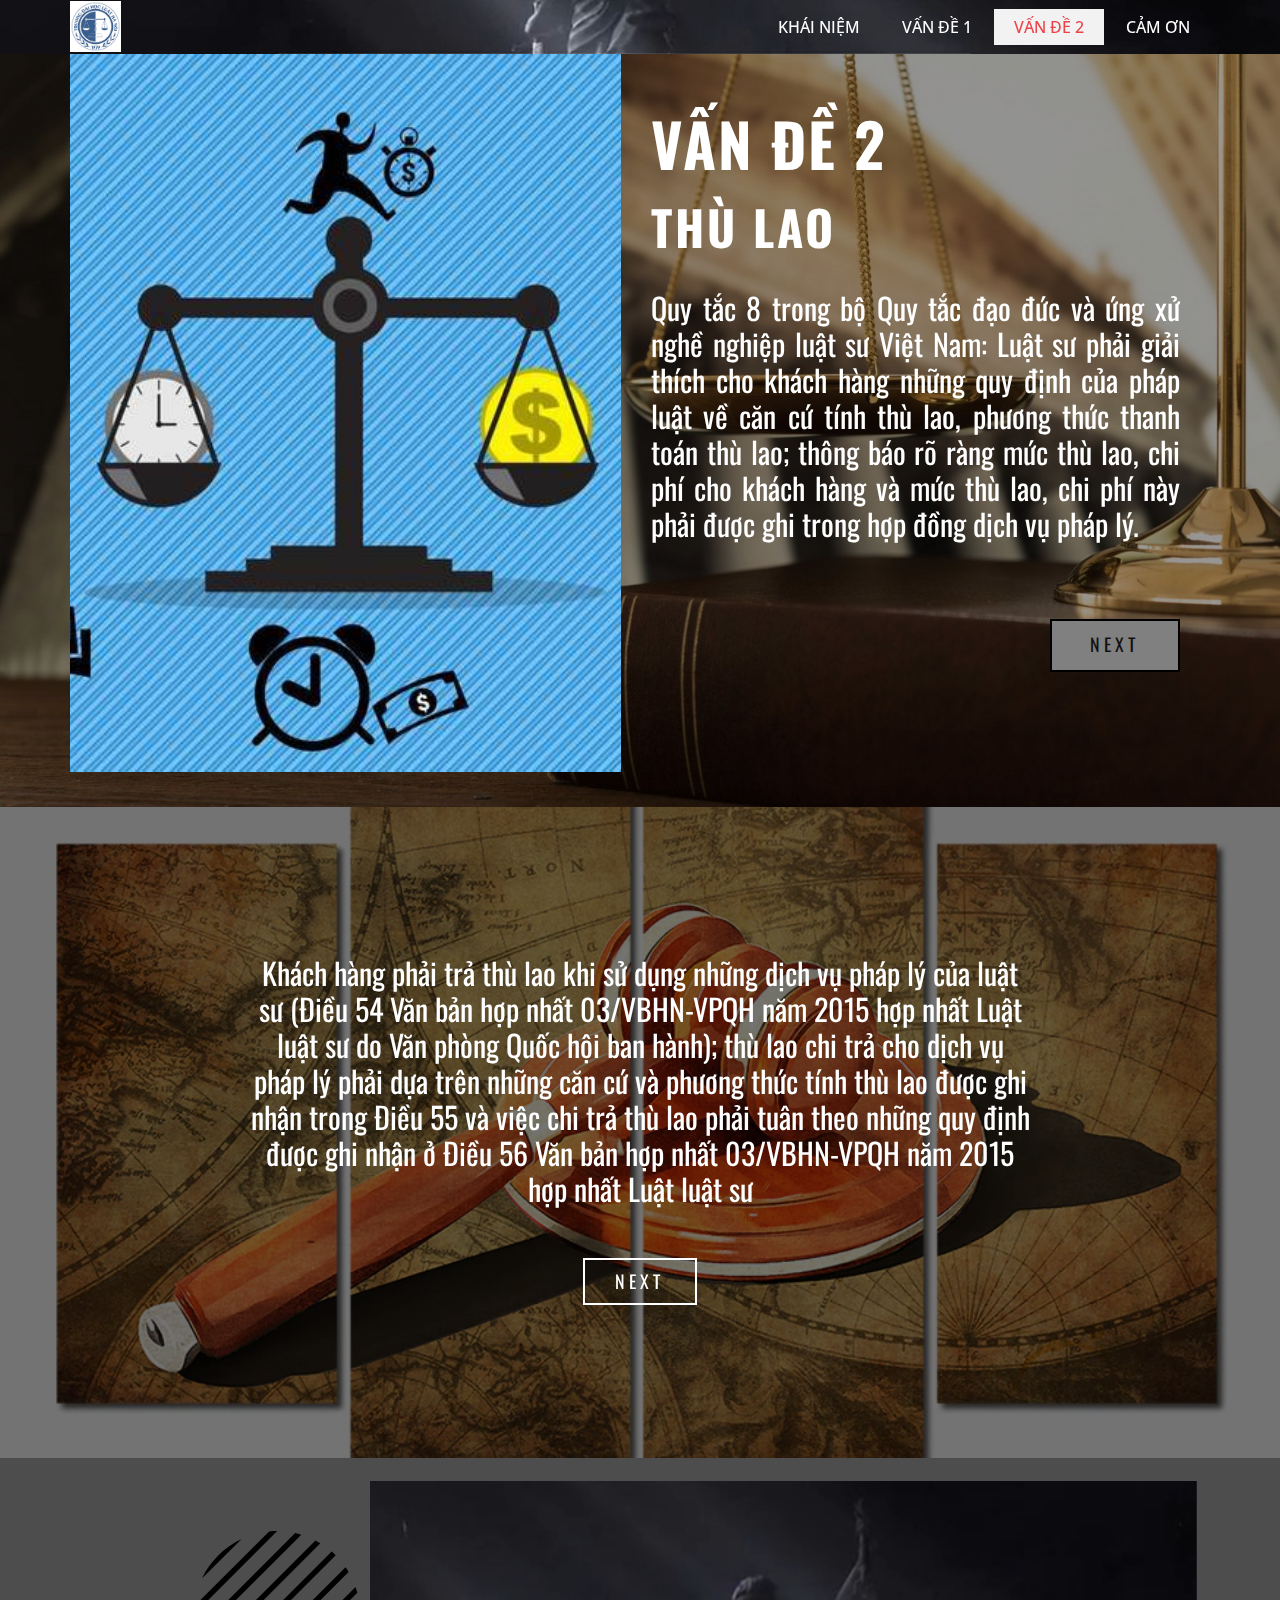
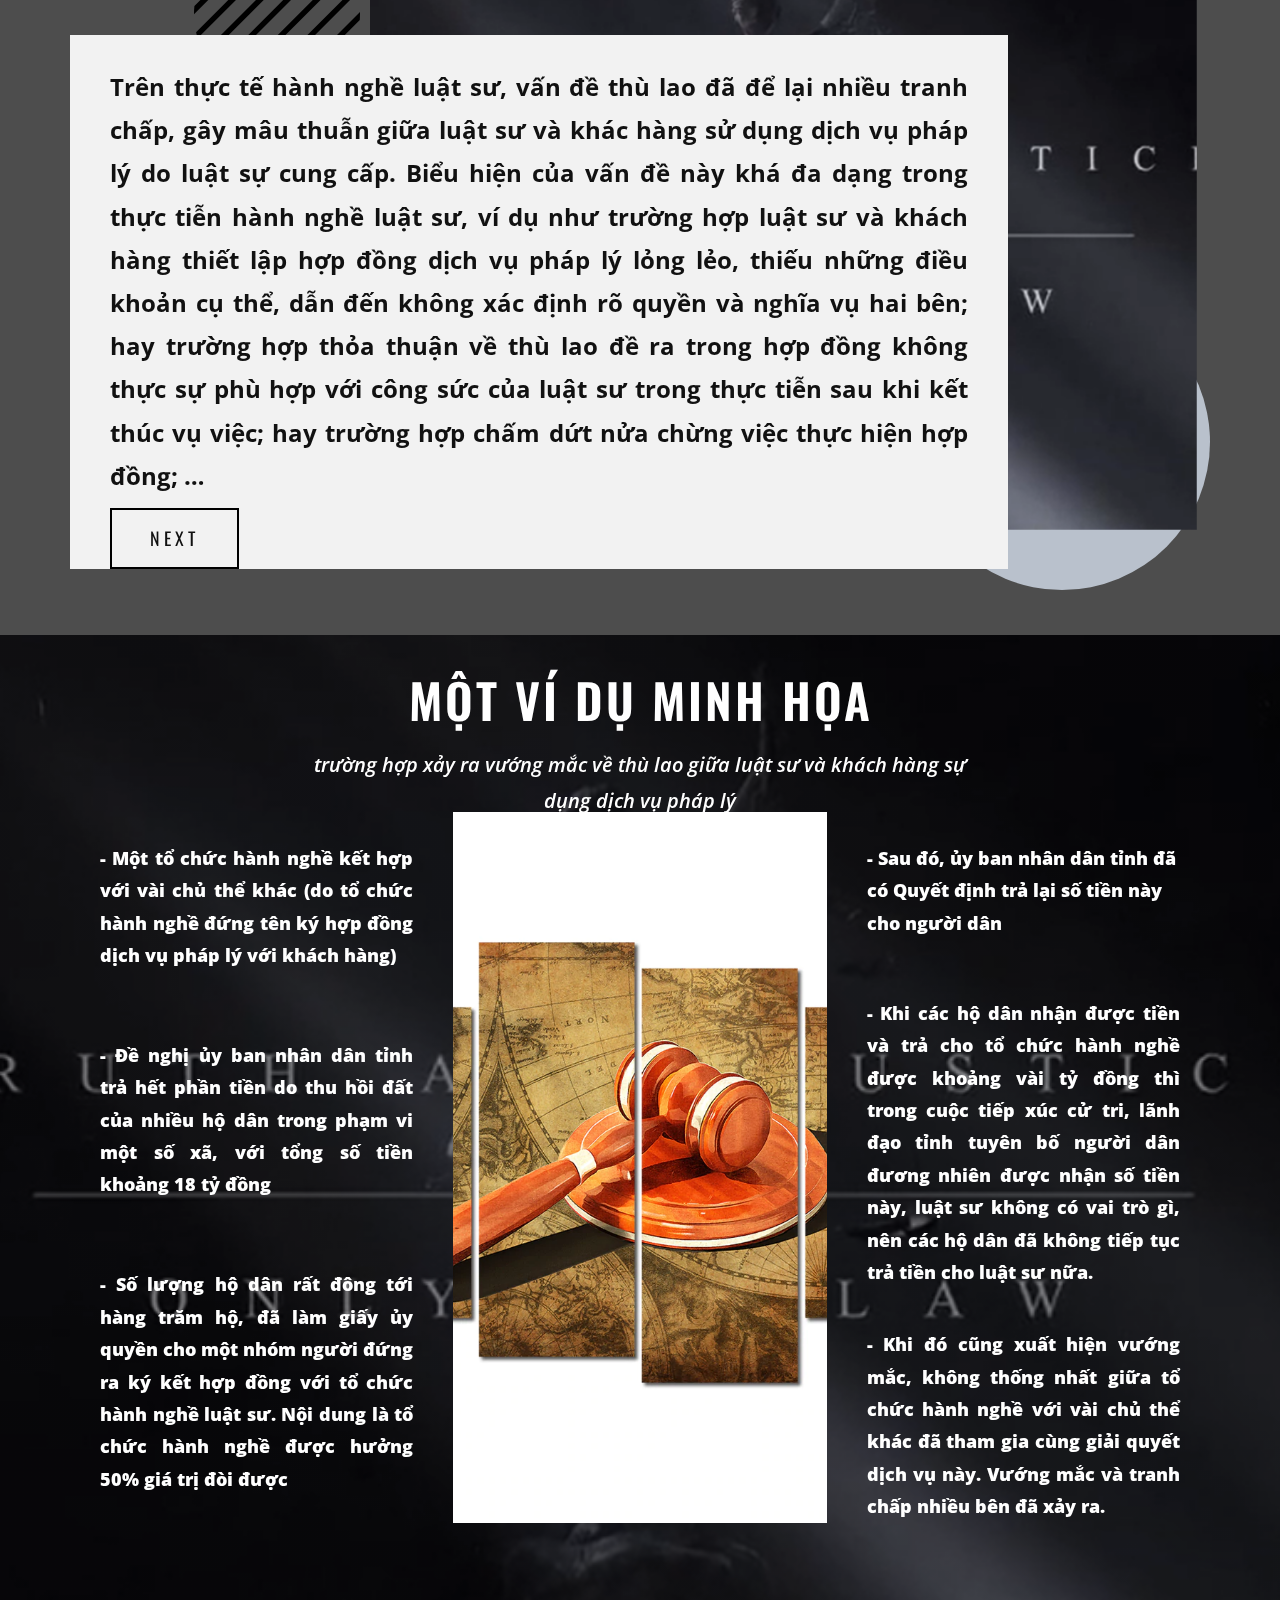
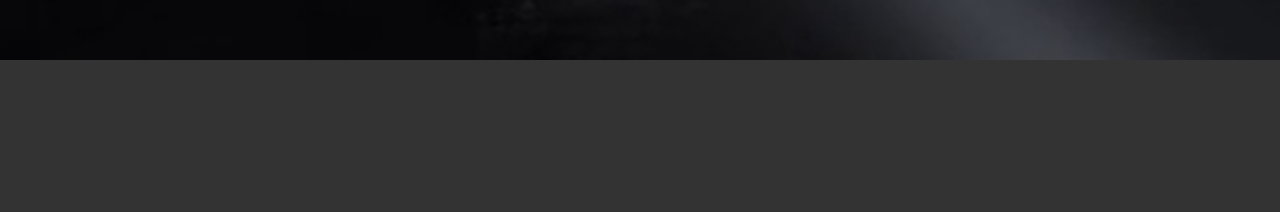
<file: VẤN-ĐỀ-2.html>
<!DOCTYPE html>
<html style="font-size: 16px;">
  <head>
    <meta name="viewport" content="width=device-width, initial-scale=1.0">
    <meta charset="utf-8">
    <meta name="keywords" content="DJ Night, Latests Events, Vatos Locos and Friends Friday 5.26, II Points x Secret Project – May 1st, Jean Pierre’s Wynwood Remix, Biography, DJ Night is Your Best Choice For Luxury Destination Weddings, Private, and Corporate Events, About Me, Contact Us">
    <meta name="description" content="">
    <meta name="page_type" content="np-template-header-footer-from-plugin">
    <title>VẤN ĐỀ 2</title>
    <link rel="stylesheet" href="nicepage.css" media="screen">
<link rel="stylesheet" href="VẤN-ĐỀ-2.css" media="screen">
    <script class="u-script" type="text/javascript" src="jquery.js" defer=""></script>
    <script class="u-script" type="text/javascript" src="nicepage.js" defer=""></script>
    <meta name="generator" content="Nicepage 3.13.2, nicepage.com">
    
    <link id="u-theme-google-font" rel="stylesheet" href="https://fonts.googleapis.com/css?family=Oswald:200,300,400,500,600,700|Open+Sans:300,300i,400,400i,600,600i,700,700i,800,800i">
    <link id="u-page-google-font" rel="stylesheet" href="https://fonts.googleapis.com/css?family=Oswald:200,300,400,500,600,700">
    
    
    
    
    
    <script type="application/ld+json">{
		"@context": "http://schema.org",
		"@type": "Organization",
		"name": "",
		"url": "index.html",
		"logo": "images/c6c295adea215f203afa7a102078fe4c.jpg"
}</script>
    <meta property="og:title" content="VẤN ĐỀ 2">
    <meta property="og:type" content="website">
    <meta name="theme-color" content="#478ac9">
    <link rel="canonical" href="index.html">
    <meta property="og:url" content="index.html">
  </head>
  <body class="u-body"><header class="u-clearfix u-header u-image u-sticky u-header" id="sec-30a6" data-image-width="1141" data-image-height="547"><div class="u-clearfix u-sheet u-valign-middle u-sheet-1">
        <a href="https://nicepage.com" class="u-image u-logo u-image-1" data-image-width="1000" data-image-height="1000">
          <img src="images/c6c295adea215f203afa7a102078fe4c.jpg" class="u-logo-image u-logo-image-1" data-image-width="50.5">
        </a>
        <nav class="u-menu u-menu-dropdown u-offcanvas u-menu-1" data-responsive-from="XS">
          <div class="menu-collapse" style="font-size: 1rem; letter-spacing: 0px; font-weight: 500;" wfd-invisible="true">
            <a class="u-button-style u-custom-active-color u-custom-border u-custom-border-color u-custom-hover-color u-custom-left-right-menu-spacing u-custom-padding-bottom u-custom-text-active-color u-custom-text-color u-custom-text-hover-color u-custom-top-bottom-menu-spacing u-nav-link u-text-active-palette-1-base u-text-body-alt-color u-text-hover-palette-2-base" href="#">
              <svg><use xmlns:xlink="http://www.w3.org/1999/xlink" xlink:href="#menu-hamburger"></use></svg>
              <svg version="1.1" xmlns="http://www.w3.org/2000/svg" xmlns:xlink="http://www.w3.org/1999/xlink"><defs><symbol id="menu-hamburger" viewBox="0 0 16 16" style="width: 16px; height: 16px;"><rect y="1" width="16" height="2"></rect><rect y="7" width="16" height="2"></rect><rect y="13" width="16" height="2"></rect>
</symbol>
</defs></svg>
            </a>
          </div>
          <div class="u-custom-menu u-nav-container" wfd-invisible="true">
            <ul class="u-nav u-spacing-2 u-unstyled u-nav-1"><li class="u-nav-item"><a class="u-active-grey-5 u-button-style u-hover-grey-10 u-nav-link u-text-active-palette-2-base u-text-body-alt-color u-text-hover-grey-90" href="KHÁI-NIỆM.html" style="padding: 10px 20px;">KHÁI NIỆM</a>
</li><li class="u-nav-item"><a class="u-active-grey-5 u-button-style u-hover-grey-10 u-nav-link u-text-active-palette-2-base u-text-body-alt-color u-text-hover-grey-90" href="VẤN-ĐỀ-1.html" style="padding: 10px 20px;">VẤN ĐỀ 1</a>
</li><li class="u-nav-item"><a class="u-active-grey-5 u-button-style u-hover-grey-10 u-nav-link u-text-active-palette-2-base u-text-body-alt-color u-text-hover-grey-90" href="VẤN-ĐỀ-2.html" style="padding: 10px 20px;">VẤN ĐỀ 2</a>
</li><li class="u-nav-item"><a class="u-active-grey-5 u-button-style u-hover-grey-10 u-nav-link u-text-active-palette-2-base u-text-body-alt-color u-text-hover-grey-90" href="CẢM-ƠN.html" style="padding: 10px 20px;">CẢM ƠN</a>
</li></ul>
          </div>
          <div class="u-custom-menu u-nav-container-collapse" wfd-invisible="true">
            <div class="u-black u-container-style u-inner-container-layout u-opacity u-opacity-95 u-sidenav">
              <div class="u-sidenav-overflow">
                <div class="u-menu-close"></div>
                <ul class="u-align-center u-nav u-popupmenu-items u-unstyled u-nav-2"><li class="u-nav-item"><a class="u-button-style u-nav-link" href="KHÁI-NIỆM.html" style="padding: 10px 20px;">KHÁI NIỆM</a>
</li><li class="u-nav-item"><a class="u-button-style u-nav-link" href="VẤN-ĐỀ-1.html" style="padding: 10px 20px;">VẤN ĐỀ 1</a>
</li><li class="u-nav-item"><a class="u-button-style u-nav-link" href="VẤN-ĐỀ-2.html" style="padding: 10px 20px;">VẤN ĐỀ 2</a>
</li><li class="u-nav-item"><a class="u-button-style u-nav-link" href="CẢM-ƠN.html" style="padding: 10px 20px;">CẢM ƠN</a>
</li></ul>
              </div>
            </div>
            <div class="u-black u-menu-overlay u-opacity u-opacity-70" wfd-invisible="true"></div>
          </div>
        </nav>
      </div></header> 
    <section class="u-clearfix u-image u-shading u-section-1" id="sec-457f" data-image-width="1600" data-image-height="1066">
      <div class="u-clearfix u-sheet u-sheet-1">
        <div class="u-clearfix u-expanded-width u-layout-wrap u-layout-wrap-1">
          <div class="u-layout">
            <div class="u-layout-row">
              <div class="u-container-style u-effect-hover-zoom u-layout-cell u-size-29 u-layout-cell-1" data-image-width="700" data-image-height="490" data-animation-name="slideIn" data-animation-duration="1000" data-animation-delay="0" data-animation-direction="Down">
                <div class="u-background-effect u-expanded">
                  <div class="u-background-effect-image u-expanded u-image u-image-1" data-image-width="700" data-image-height="490"></div>
                </div>
                <div class="u-container-layout u-container-layout-1"></div>
              </div>
              <div class="u-container-style u-layout-cell u-size-31 u-layout-cell-2">
                <div class="u-container-layout u-container-layout-2">
                  <h1 class="u-align-left u-text u-text-1" data-animation-name="flipIn" data-animation-duration="1000" data-animation-delay="0" data-animation-direction="X">VẤN ĐỀ 2</h1>
                  <h2 class="u-align-left u-text u-text-2" data-animation-name="flipIn" data-animation-duration="1000" data-animation-delay="0" data-animation-direction="X">THÙ LAO</h2>
                  <h4 class="u-align-justify u-text u-text-3" data-animation-name="lightSpeedIn" data-animation-duration="1000" data-animation-delay="0" data-animation-direction="">
                    <span style="font-size: 1.875rem;">Quy tắc 8 trong bộ Quy tắc đạo đức và ứng xử
nghề nghiệp luật sư Việt Nam: Luật sư phải giải thích cho khách hàng những
quy định của pháp luật về căn cứ tính thù lao, phương thức thanh toán thù lao;
thông báo rõ ràng mức thù lao, chi phí cho khách hàng và mức thù lao, chi phí
này phải được ghi trong hợp đồng dịch vụ pháp lý.</span>
                    <br>
                  </h4>
                  <a href="VẤN-ĐỀ-2.html#sec-70e7" data-page-id="2037600369" class="u-active-white u-border-2 u-border-black u-btn u-button-style u-color-scheme-summer-time u-color-style-multicolor-1 u-custom-font u-font-oswald u-grey-50 u-hover-white u-text-active-grey-10 u-text-body-color u-text-hover-grey-10 u-btn-1">next</a>
                </div>
              </div>
            </div>
          </div>
        </div>
      </div>
    </section>
    <section class="u-align-center u-clearfix u-image u-shading u-section-2" id="sec-70e7" data-image-width="1000" data-image-height="1000">
      <div class="u-clearfix u-sheet u-sheet-1">
        <h3 class="u-text u-text-1" data-animation-name="zoomIn" data-animation-duration="1000" data-animation-delay="0" data-animation-direction="">Khách hàng phải trả thù lao khi sử dụng những
dịch vụ pháp lý của luật sư (Điều 54 Văn bản hợp nhất 03/VBHN-VPQH năm 2015 hợp
nhất Luật luật sư do Văn phòng Quốc hội ban hành); thù lao chi trả cho dịch vụ
pháp lý phải dựa trên những căn cứ và phương thức tính thù lao được ghi nhận
trong Điều 55 và việc chi trả thù lao phải tuân theo những quy định được ghi
nhận ở Điều 56 Văn bản hợp nhất 03/VBHN-VPQH năm 2015 hợp nhất Luật luật sư</h3>
        <a href="VẤN-ĐỀ-2.html#sec-289b" data-page-id="2037600369" class="u-active-white u-border-2 u-border-white u-btn u-button-style u-color-scheme-summer-time u-color-style-multicolor-1 u-custom-font u-font-oswald u-hover-white u-none u-text-active-palette-1-dark-3 u-text-body-alt-color u-text-hover-palette-1-dark-3 u-btn-1" data-animation-name="jackInTheBox" data-animation-duration="1000" data-animation-delay="0" data-animation-direction="">next</a>
      </div>
    </section>
    <section class="u-align-center u-clearfix u-grey-70 u-section-3" id="sec-289b">
      <div class="u-clearfix u-sheet u-valign-middle u-sheet-1">
        <div class="u-shape u-shape-svg u-text-black u-shape-1">
          <svg class="u-svg-link" preserveAspectRatio="none" viewBox="0 0 160 160" style=""><use xmlns:xlink="http://www.w3.org/1999/xlink" xlink:href="#svg-2d5e"></use></svg>
          <svg xmlns="http://www.w3.org/2000/svg" xmlns:xlink="http://www.w3.org/1999/xlink" version="1.1" xml:space="preserve" class="u-svg-content" viewBox="0 0 160 160" x="0px" y="0px" id="svg-2d5e"><path d="M114.3,152.3l38-38C144.4,130.9,130.9,144.4,114.3,152.3z M117.1,9.1l-108,108c0.8,1.6,1.7,3.2,2.7,4.8l110-110
	C120.3,10.9,118.7,10,117.1,9.1z M97.5,2L2,97.5c0.4,2,1,4,1.5,5.9l99.9-99.9C101.5,2.9,99.5,2.4,97.5,2z M80,160c2,0,4-0.1,5.9-0.2
	l73.9-73.9c0.1-2,0.2-3.9,0.2-5.9c0-0.6,0-1.2,0-1.9L78.1,160C78.8,160,79.4,160,80,160z M34.9,146.1c1.5,1,3,2,4.6,2.9L149,39.5
	c-0.9-1.6-1.9-3.1-2.9-4.6L34.9,146.1z M132.7,19.8L19.8,132.7c1.2,1.3,2.3,2.6,3.6,3.9L136.6,23.4C135.3,22.2,134,21,132.7,19.8z
	 M59.6,157.4l97.8-97.8c-0.5-1.9-1.1-3.8-1.7-5.7L53.9,155.6C55.8,156.3,57.7,156.9,59.6,157.4z M7.6,45.9L45.9,7.6
	C29.1,15.5,15.5,29.1,7.6,45.9z M80,0c-2.6,0-5.1,0.1-7.6,0.4l-72,72C0.1,74.9,0,77.4,0,80c0,0.1,0,0.2,0,0.2L80.2,0
	C80.2,0,80.1,0,80,0z"></path></svg>
        </div>
        <div class="u-palette-5-base u-preserve-proportions u-shape u-shape-circle u-shape-2"></div>
        <img class="u-image u-image-default u-image-1" data-image-width="1141" data-image-height="547" src="images/Screenshot2021-05-03202153.png" data-animation-name="flipIn" data-animation-duration="1000" data-animation-delay="0" data-animation-direction="X">
        <div class="u-align-justify u-container-style u-grey-5 u-group u-group-1">
          <div class="u-container-layout u-container-layout-1">
            <p class="u-text u-text-1" data-animation-name="zoomIn" data-animation-duration="1000" data-animation-delay="0" data-animation-direction="">Trên thực tế hành nghề luật
sư, vấn đề thù lao đã để lại nhiều tranh chấp, gây mâu thuẫn giữa luật sư và
khác hàng sử dụng dịch vụ pháp lý do luật sự cung cấp. Biểu hiện của vấn đề
này khá đa dạng trong thực tiễn hành nghề luật sư, ví dụ như trường hợp luật sư
và khách hàng thiết lập hợp đồng dịch vụ pháp lý lỏng lẻo, thiếu những điều
khoản cụ thể, dẫn đến không xác định rõ quyền và nghĩa vụ hai bên; hay trường
hợp thỏa thuận về thù lao đề ra trong hợp đồng không thực sự phù hợp với công
sức của luật sư trong thực tiễn sau khi kết thúc vụ việc; hay trường hợp chấm
dứt nửa chừng việc thực hiện hợp đồng; … </p>
            <a href="VẤN-ĐỀ-2.html#sec-3542" data-page-id="2037600369" class="u-active-white u-border-2 u-border-black u-btn u-button-style u-color-scheme-summer-time u-color-style-multicolor-1 u-custom-font u-font-oswald u-hover-black u-none u-text-active-grey-10 u-text-body-color u-text-hover-grey-10 u-btn-1">next</a>
          </div>
        </div>
      </div>
    </section>
    <section class="u-clearfix u-image u-shading u-section-4" data-image-width="1141" data-image-height="547" id="sec-3542">
      <div class="u-clearfix u-sheet u-sheet-1">
        <div class="u-align-center u-container-style u-group u-group-1">
          <div class="u-container-layout u-valign-top u-container-layout-1">
            <h2 class="u-text u-text-1" data-animation-name="flipIn" data-animation-duration="1000" data-animation-delay="0" data-animation-direction="X">MỘT VÍ DỤ MINH HỌA</h2>
            <p class="u-text u-text-2" data-animation-name="fadeIn" data-animation-duration="1000" data-animation-delay="0" data-animation-direction=""><i>trường
hợp xảy ra vướng mắc về thù lao giữa luật sư và khách hàng sự dụng dịch vụ pháp
lý</i>
            </p>
          </div>
        </div>
        <div class="u-clearfix u-expanded-width u-gutter-10 u-layout-wrap u-layout-wrap-1">
          <div class="u-gutter-0 u-layout">
            <div class="u-layout-row">
              <div class="u-size-20 u-size-30-md">
                <div class="u-layout-col">
                  <div class="u-align-justify u-container-style u-layout-cell u-left-cell u-size-20 u-layout-cell-1">
                    <div class="u-container-layout u-container-layout-2">
                      <p class="u-text u-text-3" data-animation-name="zoomIn" data-animation-duration="1000" data-animation-delay="0" data-animation-direction="">- Một tổ chức hành nghề kết hợp với vài chủ thể khác
(do tổ chức hành nghề đứng tên ký hợp đồng dịch vụ pháp lý với khách hàng)&nbsp;</p>
                    </div>
                  </div>
                  <div class="u-align-justify u-container-style u-layout-cell u-left-cell u-size-20 u-layout-cell-2">
                    <div class="u-container-layout u-container-layout-3">
                      <p class="u-text u-text-4">- Đề nghị ủy ban nhân dân tỉnh trả hết phần tiền do thu
hồi đất của nhiều hộ dân trong phạm vi một số xã, với tổng số tiền khoảng 18 tỷ
đồng</p>
                    </div>
                  </div>
                  <div class="u-align-justify u-container-style u-layout-cell u-left-cell u-size-20 u-layout-cell-3">
                    <div class="u-container-layout u-valign-top u-container-layout-4">
                      <p class="u-text u-text-5">- Số lượng hộ dân rất đông tới hàng trăm hộ, đã làm giấy
ủy quyền cho một nhóm người đứng ra ký kết hợp đồng với tổ chức hành nghề luật
sư. Nội dung là tổ chức hành nghề được hưởng 50% giá trị đòi được</p>
                    </div>
                  </div>
                </div>
              </div>
              <div class="u-size-20 u-size-30-md">
                <div class="u-layout-row">
                  <div class="u-align-left u-container-style u-image u-layout-cell u-size-60 u-image-1" src="" data-image-width="1000" data-image-height="1000" data-animation-name="fadeIn" data-animation-duration="1000" data-animation-delay="0" data-animation-direction="">
                    <div class="u-container-layout u-valign-top u-container-layout-5" src=""></div>
                  </div>
                </div>
              </div>
              <div class="u-size-20 u-size-60-md">
                <div class="u-layout-col">
                  <div class="u-align-left u-container-style u-layout-cell u-right-cell u-size-20 u-layout-cell-5">
                    <div class="u-container-layout u-container-layout-6">
                      <p class="u-text u-text-6">- Sau đó, ủy ban nhân dân tỉnh đã có Quyết định trả lại số tiền này cho người dân</p>
                    </div>
                  </div>
                  <div class="u-container-style u-layout-cell u-right-cell u-size-20 u-layout-cell-6">
                    <div class="u-container-layout u-valign-top u-container-layout-7">
                      <p class="u-align-justify u-text u-text-7">- Khi các hộ dân nhận được tiền và trả cho tổ chức hành nghề được khoảng vài tỷ đồng thì trong cuộc tiếp xúc cử tri, lãnh đạo tỉnh tuyên bố người dân đương nhiên được nhận số tiền này, luật sư không có vai trò gì, nên các hộ dân đã không tiếp tục trả tiền cho luật sư nữa.</p>
                    </div>
                  </div>
                  <div class="u-align-justify u-container-style u-layout-cell u-right-cell u-size-20 u-layout-cell-7">
                    <div class="u-container-layout u-valign-top u-container-layout-8">
                      <p class="u-text u-text-8">- Khi đó cũng xuất hiện vướng mắc, không thống nhất giữa
tổ chức hành nghề với vài chủ thể khác đã tham gia cùng giải quyết dịch vụ này.
Vướng mắc và tranh chấp nhiều bên đã xảy ra.</p>
                    </div>
                  </div>
                </div>
              </div>
            </div>
          </div>
        </div>
      </div>
    </section>
    
    
    <footer class="u-align-left u-clearfix u-footer u-grey-80 u-footer" id="sec-fb57"><div class="u-clearfix u-sheet u-sheet-1"></div></footer>
    <section class="u-backlink u-clearfix u-grey-80">
     
    </section>
  </body>
</html>
</file>
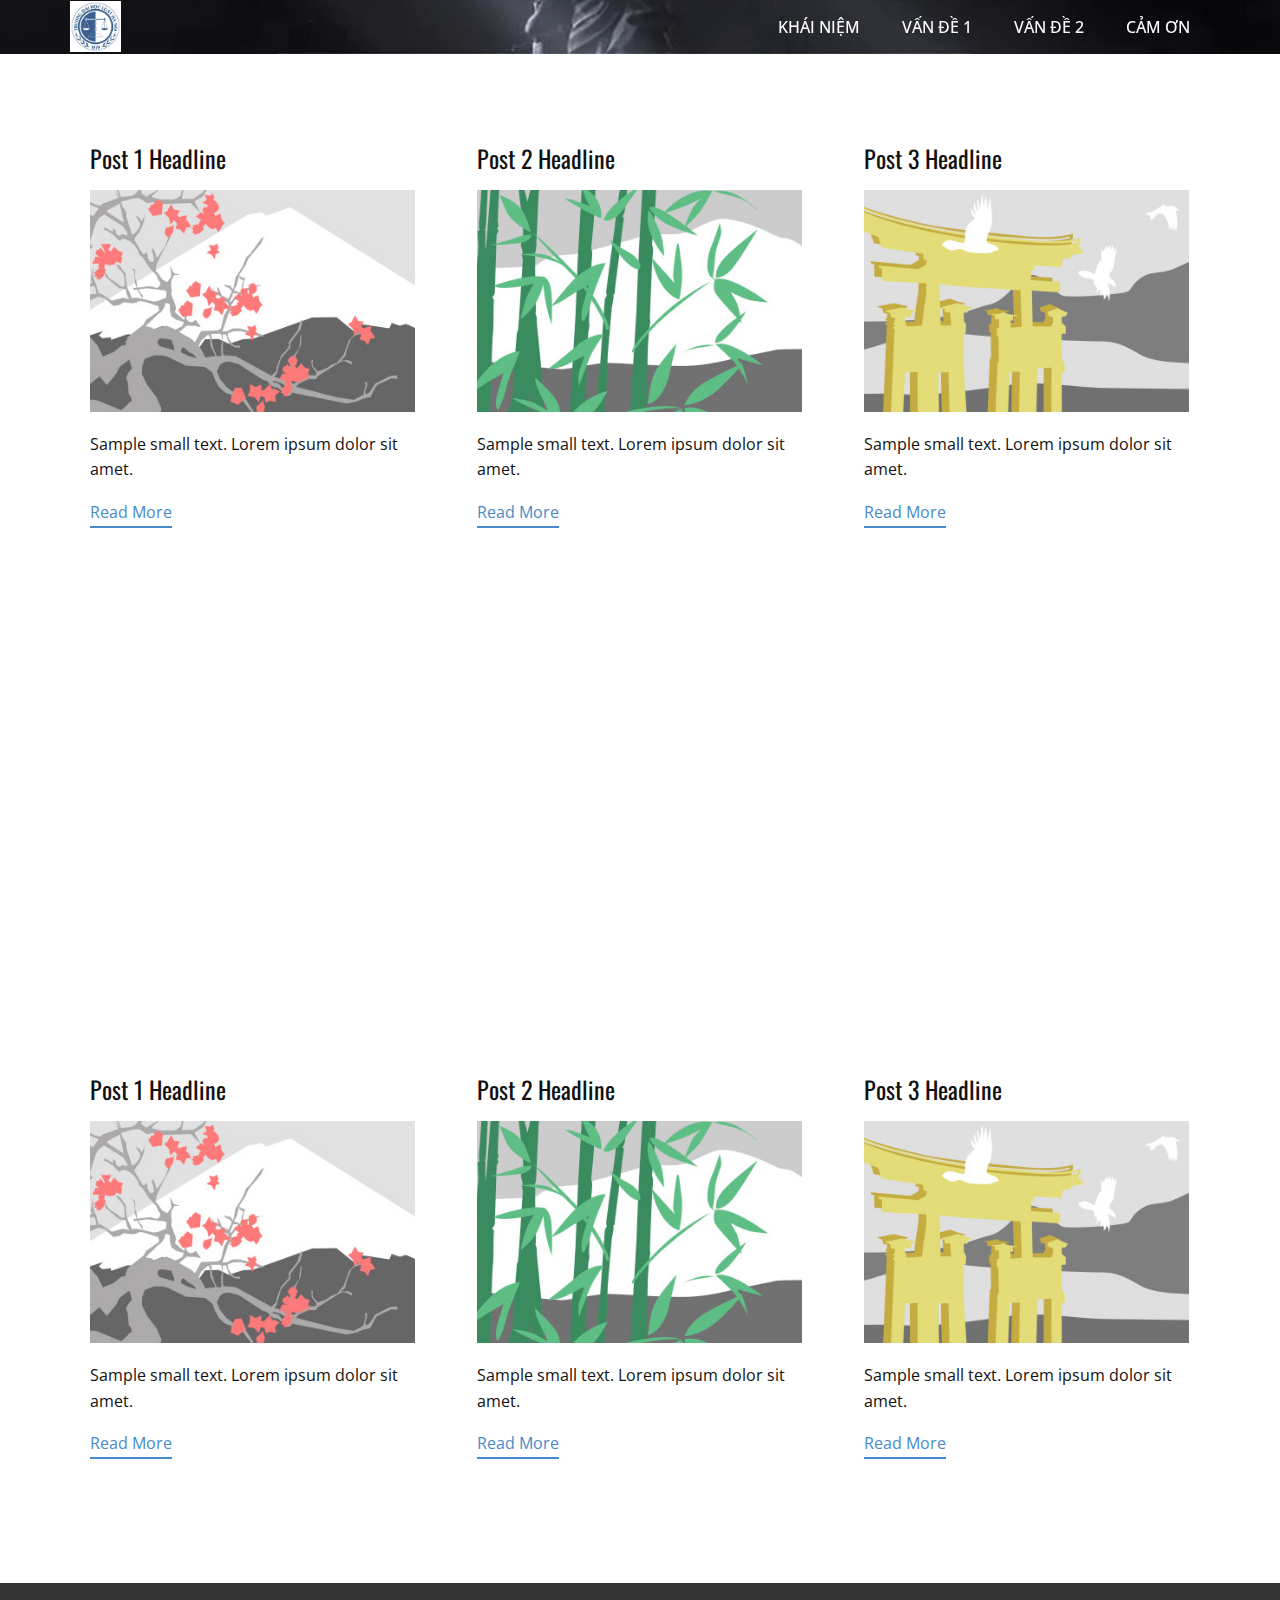
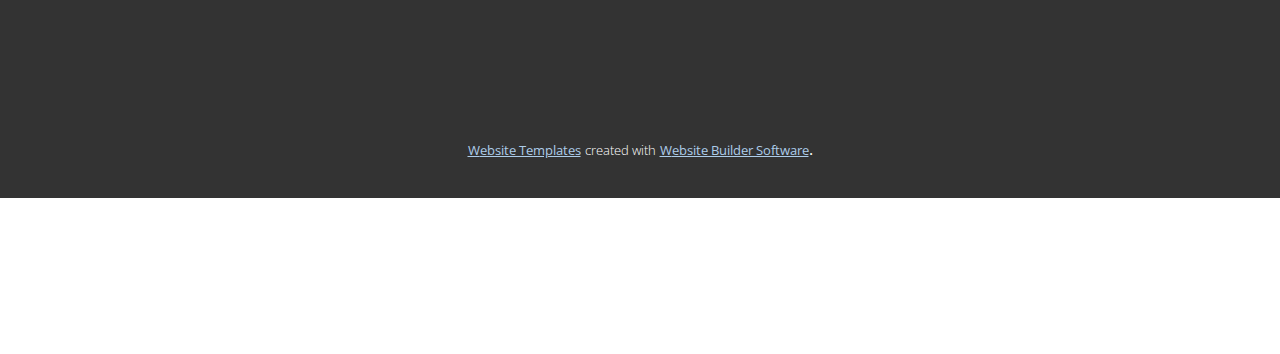
<file: blog/blog.html>
<html style="font-size: 16px;"><head>
    <meta name="viewport" content="width=device-width, initial-scale=1.0">
    <meta charset="utf-8">
    <meta name="keywords" content="">
    <meta name="description" content="">
    <meta name="page_type" content="np-template-header-footer-from-plugin">
    <title>Blog Template</title>
    <link rel="stylesheet" href="../nicepage.css" media="screen">
<link rel="stylesheet" href="../Blog-Template.css" media="screen">
    <script class="u-script" type="text/javascript" src="../jquery.js" defer=""></script>
    <script class="u-script" type="text/javascript" src="../nicepage.js" defer=""></script>
    <meta name="generator" content="Nicepage 3.13.2, nicepage.com">
    <link id="u-theme-google-font" rel="stylesheet" href="https://fonts.googleapis.com/css?family=Oswald:200,300,400,500,600,700|Open+Sans:300,300i,400,400i,600,600i,700,700i,800,800i">
    <link id="u-page-google-font" rel="stylesheet" href="https://fonts.googleapis.com/css?family=Oswald:200,300,400,500,600,700">
    
    
    
    <script type="application/ld+json">{
		"@context": "http://schema.org",
		"@type": "Organization",
		"name": "",
		"url": "index.html",
		"logo": "images/c6c295adea215f203afa7a102078fe4c.jpg"
}</script>
    <meta property="og:title" content="Blog Template">
    <meta property="og:type" content="website">
    <meta name="theme-color" content="#478ac9">
    <link rel="canonical" href="../index.html">
    <meta property="og:url" content="index.html">
  </head>
  <body class="u-body"><header class="u-clearfix u-header u-image u-sticky u-header" id="sec-30a6" data-image-width="1141" data-image-height="547"><div class="u-clearfix u-sheet u-valign-middle u-sheet-1">
        <a href="https://nicepage.com" class="u-image u-logo u-image-1" data-image-width="1000" data-image-height="1000">
          <img src="../images/c6c295adea215f203afa7a102078fe4c.jpg" class="u-logo-image u-logo-image-1" data-image-width="50.5">
        </a>
        <nav class="u-menu u-menu-dropdown u-offcanvas u-menu-1" data-responsive-from="XS">
          <div class="menu-collapse" style="font-size: 1rem; letter-spacing: 0px; font-weight: 500;" wfd-invisible="true">
            <a class="u-button-style u-custom-active-color u-custom-border u-custom-border-color u-custom-hover-color u-custom-left-right-menu-spacing u-custom-padding-bottom u-custom-text-active-color u-custom-text-color u-custom-text-hover-color u-custom-top-bottom-menu-spacing u-nav-link u-text-active-palette-1-base u-text-body-alt-color u-text-hover-palette-2-base" href="#">
              <svg><use xmlns:xlink="http://www.w3.org/1999/xlink" xlink:href="#menu-hamburger"></use></svg>
              <svg version="1.1" xmlns="http://www.w3.org/2000/svg" xmlns:xlink="http://www.w3.org/1999/xlink"><defs><symbol id="menu-hamburger" viewBox="0 0 16 16" style="width: 16px; height: 16px;"><rect y="1" width="16" height="2"></rect><rect y="7" width="16" height="2"></rect><rect y="13" width="16" height="2"></rect>
</symbol>
</defs></svg>
            </a>
          </div>
          <div class="u-custom-menu u-nav-container" wfd-invisible="true">
            <ul class="u-nav u-spacing-2 u-unstyled u-nav-1"><li class="u-nav-item"><a class="u-active-grey-5 u-button-style u-hover-grey-10 u-nav-link u-text-active-palette-2-base u-text-body-alt-color u-text-hover-grey-90" href="../Home.html" style="padding: 10px 20px;">KHÁI NIỆM</a>
</li><li class="u-nav-item"><a class="u-active-grey-5 u-button-style u-hover-grey-10 u-nav-link u-text-active-palette-2-base u-text-body-alt-color u-text-hover-grey-90" href="../VẤN-ĐỀ-1.html" style="padding: 10px 20px;">VẤN ĐỀ 1</a>
</li><li class="u-nav-item"><a class="u-active-grey-5 u-button-style u-hover-grey-10 u-nav-link u-text-active-palette-2-base u-text-body-alt-color u-text-hover-grey-90" href="../VẤN-ĐỀ-2.html" style="padding: 10px 20px;">VẤN ĐỀ 2</a>
</li><li class="u-nav-item"><a class="u-active-grey-5 u-button-style u-hover-grey-10 u-nav-link u-text-active-palette-2-base u-text-body-alt-color u-text-hover-grey-90" href="../CẢM-ƠN.html" style="padding: 10px 20px;">CẢM ƠN</a>
</li></ul>
          </div>
          <div class="u-custom-menu u-nav-container-collapse" wfd-invisible="true">
            <div class="u-black u-container-style u-inner-container-layout u-opacity u-opacity-95 u-sidenav">
              <div class="u-sidenav-overflow">
                <div class="u-menu-close"></div>
                <ul class="u-align-center u-nav u-popupmenu-items u-unstyled u-nav-2"><li class="u-nav-item"><a class="u-button-style u-nav-link" href="../Home.html" style="padding: 10px 20px;">KHÁI NIỆM</a>
</li><li class="u-nav-item"><a class="u-button-style u-nav-link" href="../VẤN-ĐỀ-1.html" style="padding: 10px 20px;">VẤN ĐỀ 1</a>
</li><li class="u-nav-item"><a class="u-button-style u-nav-link" href="../VẤN-ĐỀ-2.html" style="padding: 10px 20px;">VẤN ĐỀ 2</a>
</li><li class="u-nav-item"><a class="u-button-style u-nav-link" href="../CẢM-ƠN.html" style="padding: 10px 20px;">CẢM ƠN</a>
</li></ul>
              </div>
            </div>
            <div class="u-black u-menu-overlay u-opacity u-opacity-70" wfd-invisible="true"></div>
          </div>
        </nav>
      </div></header>
    <section class="u-clearfix u-section-1" id="sec-931d">
      <div class="u-clearfix u-sheet u-valign-middle u-sheet-1"><!--blog--><!--blog_options_json--><!--{"type":"Recent","source":"","tags":"","count":"","gridProps":[{"mode":"XL","columns":3,"gap":22,"styles":".u-section-1 .u-repeater-1 {grid-auto-rows: [[XL_VALUE]] !important}"},{"mode":"LG","columns":3,"gap":22,"styles":"@media (max-width: 1199px) {.u-section-1 .u-repeater-1 {grid-auto-rows: [[LG_VALUE]] !important}}"},{"mode":"MD","columns":2,"gap":22,"styles":"@media (max-width: 991px) {.u-section-1 .u-repeater-1 {grid-auto-rows: [[MD_VALUE]] !important}}"},{"mode":"SM","columns":1,"gap":22,"styles":"@media (max-width: 767px) {.u-section-1 .u-repeater-1 {grid-auto-rows: [[SM_VALUE]] !important}}"},{"mode":"XS","columns":1,"gap":22,"styles":"@media (max-width: 575px) {.u-section-1 .u-repeater-1 {grid-auto-rows: [[XS_VALUE]] !important}}"}]}--><!--/blog_options_json-->
        <div class="u-blog u-expanded-width u-repeater u-repeater-1"><!--blog_post-->
          <div class="u-blog-post u-container-style u-repeater-item u-white u-repeater-item-1">
            <div class="u-container-layout u-similar-container u-valign-top u-container-layout-1"><!--blog_post_header-->
              <h4 class="u-blog-control u-text u-text-1">
                <a class="u-post-header-link" href="../blog/post.html"><!--blog_post_header_content-->Post 1 Headline<!--/blog_post_header_content--></a>
              </h4><!--/blog_post_header--><!--blog_post_image-->
              <a class="u-post-header-link" href="../blog/post.html"><img alt="" class="u-blog-control u-expanded-width u-image u-image-default u-image-1" src="[data-uri]"></a><!--/blog_post_image--><!--blog_post_content-->
              <div class="u-blog-control u-post-content u-text u-text-2 fr-view">Sample small text. Lorem ipsum dolor sit amet.</div><!--/blog_post_content--><!--blog_post_readmore-->
              <a href="../blog/post.html" class="u-blog-control u-border-2 u-border-palette-1-base u-btn u-btn-rectangle u-button-style u-none u-btn-1"><!--blog_post_readmore_content-->Read More<!--/blog_post_readmore_content--></a><!--/blog_post_readmore-->
            </div>
          </div><div class="u-blog-post u-container-style u-repeater-item u-video-cover u-white">
            <div class="u-container-layout u-similar-container u-valign-top u-container-layout-2"><!--blog_post_header-->
              <h4 class="u-blog-control u-text u-text-3">
                <a class="u-post-header-link" href="../blog/post-1.html"><!--blog_post_header_content-->Post 2 Headline<!--/blog_post_header_content--></a>
              </h4><!--/blog_post_header--><!--blog_post_image-->
              <a class="u-post-header-link" href="../blog/post-1.html"><img alt="" class="u-blog-control u-expanded-width u-image u-image-default u-image-2" src="[data-uri]"></a><!--/blog_post_image--><!--blog_post_content-->
              <div class="u-blog-control u-post-content u-text u-text-4 fr-view">Sample small text. Lorem ipsum dolor sit amet.</div><!--/blog_post_content--><!--blog_post_readmore-->
              <a href="../blog/post-1.html" class="u-blog-control u-border-2 u-border-palette-1-base u-btn u-btn-rectangle u-button-style u-none u-btn-2"><!--blog_post_readmore_content-->Read More<!--/blog_post_readmore_content--></a><!--/blog_post_readmore-->
            </div>
          </div><div class="u-blog-post u-container-style u-repeater-item u-video-cover u-white">
            <div class="u-container-layout u-similar-container u-valign-top u-container-layout-3"><!--blog_post_header-->
              <h4 class="u-blog-control u-text u-text-5">
                <a class="u-post-header-link" href="../blog/post-2.html"><!--blog_post_header_content-->Post 3 Headline<!--/blog_post_header_content--></a>
              </h4><!--/blog_post_header--><!--blog_post_image-->
              <a class="u-post-header-link" href="../blog/post-2.html"><img alt="" class="u-blog-control u-expanded-width u-image u-image-default u-image-3" src="[data-uri]"></a><!--/blog_post_image--><!--blog_post_content-->
              <div class="u-blog-control u-post-content u-text u-text-6 fr-view">Sample small text. Lorem ipsum dolor sit amet.</div><!--/blog_post_content--><!--blog_post_readmore-->
              <a href="../blog/post-2.html" class="u-blog-control u-border-2 u-border-palette-1-base u-btn u-btn-rectangle u-button-style u-none u-btn-3"><!--blog_post_readmore_content-->Read More<!--/blog_post_readmore_content--></a><!--/blog_post_readmore-->
            </div>
          </div><div class="u-blog-post u-container-style u-repeater-item u-white u-repeater-item-1">
            <div class="u-container-layout u-similar-container u-valign-top u-container-layout-1"><!--blog_post_header-->
              <h4 class="u-blog-control u-text u-text-1">
                <a class="u-post-header-link" href="../blog/post-3.html"><!--blog_post_header_content-->Post 1 Headline<!--/blog_post_header_content--></a>
              </h4><!--/blog_post_header--><!--blog_post_image-->
              <a class="u-post-header-link" href="../blog/post-3.html"><img alt="" class="u-blog-control u-expanded-width u-image u-image-default u-image-1" src="[data-uri]"></a><!--/blog_post_image--><!--blog_post_content-->
              <div class="u-blog-control u-post-content u-text u-text-2 fr-view">Sample small text. Lorem ipsum dolor sit amet.</div><!--/blog_post_content--><!--blog_post_readmore-->
              <a href="../blog/post-3.html" class="u-blog-control u-border-2 u-border-palette-1-base u-btn u-btn-rectangle u-button-style u-none u-btn-1"><!--blog_post_readmore_content-->Read More<!--/blog_post_readmore_content--></a><!--/blog_post_readmore-->
            </div>
          </div><div class="u-blog-post u-container-style u-repeater-item u-video-cover u-white">
            <div class="u-container-layout u-similar-container u-valign-top u-container-layout-2"><!--blog_post_header-->
              <h4 class="u-blog-control u-text u-text-3">
                <a class="u-post-header-link" href="../blog/post-4.html"><!--blog_post_header_content-->Post 2 Headline<!--/blog_post_header_content--></a>
              </h4><!--/blog_post_header--><!--blog_post_image-->
              <a class="u-post-header-link" href="../blog/post-4.html"><img alt="" class="u-blog-control u-expanded-width u-image u-image-default u-image-2" src="[data-uri]"></a><!--/blog_post_image--><!--blog_post_content-->
              <div class="u-blog-control u-post-content u-text u-text-4 fr-view">Sample small text. Lorem ipsum dolor sit amet.</div><!--/blog_post_content--><!--blog_post_readmore-->
              <a href="../blog/post-4.html" class="u-blog-control u-border-2 u-border-palette-1-base u-btn u-btn-rectangle u-button-style u-none u-btn-2"><!--blog_post_readmore_content-->Read More<!--/blog_post_readmore_content--></a><!--/blog_post_readmore-->
            </div>
          </div><div class="u-blog-post u-container-style u-repeater-item u-video-cover u-white">
            <div class="u-container-layout u-similar-container u-valign-top u-container-layout-3"><!--blog_post_header-->
              <h4 class="u-blog-control u-text u-text-5">
                <a class="u-post-header-link" href="../blog/post-5.html"><!--blog_post_header_content-->Post 3 Headline<!--/blog_post_header_content--></a>
              </h4><!--/blog_post_header--><!--blog_post_image-->
              <a class="u-post-header-link" href="../blog/post-5.html"><img alt="" class="u-blog-control u-expanded-width u-image u-image-default u-image-3" src="[data-uri]"></a><!--/blog_post_image--><!--blog_post_content-->
              <div class="u-blog-control u-post-content u-text u-text-6 fr-view">Sample small text. Lorem ipsum dolor sit amet.</div><!--/blog_post_content--><!--blog_post_readmore-->
              <a href="../blog/post-5.html" class="u-blog-control u-border-2 u-border-palette-1-base u-btn u-btn-rectangle u-button-style u-none u-btn-3"><!--blog_post_readmore_content-->Read More<!--/blog_post_readmore_content--></a><!--/blog_post_readmore-->
            </div>
          </div><!--/blog_post--><!--blog_post-->
          <!--/blog_post--><!--blog_post-->
          <!--/blog_post-->
        </div><!--/blog-->
      </div>
    </section>
    <section class="u-clearfix u-section-2" id="sec-b631">
      <div class="u-clearfix u-sheet u-sheet-1"></div>
    </section>
    
    
    <footer class="u-align-left u-clearfix u-footer u-grey-80 u-footer" id="sec-fb57"><div class="u-clearfix u-sheet u-sheet-1"></div></footer>
    <section class="u-backlink u-clearfix u-grey-80">
      <a class="u-link" href="https://nicepage.com/website-templates" target="_blank">
        <span>Website Templates</span>
      </a>
      <p class="u-text">
        <span>created with</span>
      </p>
      <a class="u-link" href="https://nicepage.com/" target="_blank">
        <span>Website Builder Software</span>
      </a>. 
    </section>
  
</body></html>
</file>
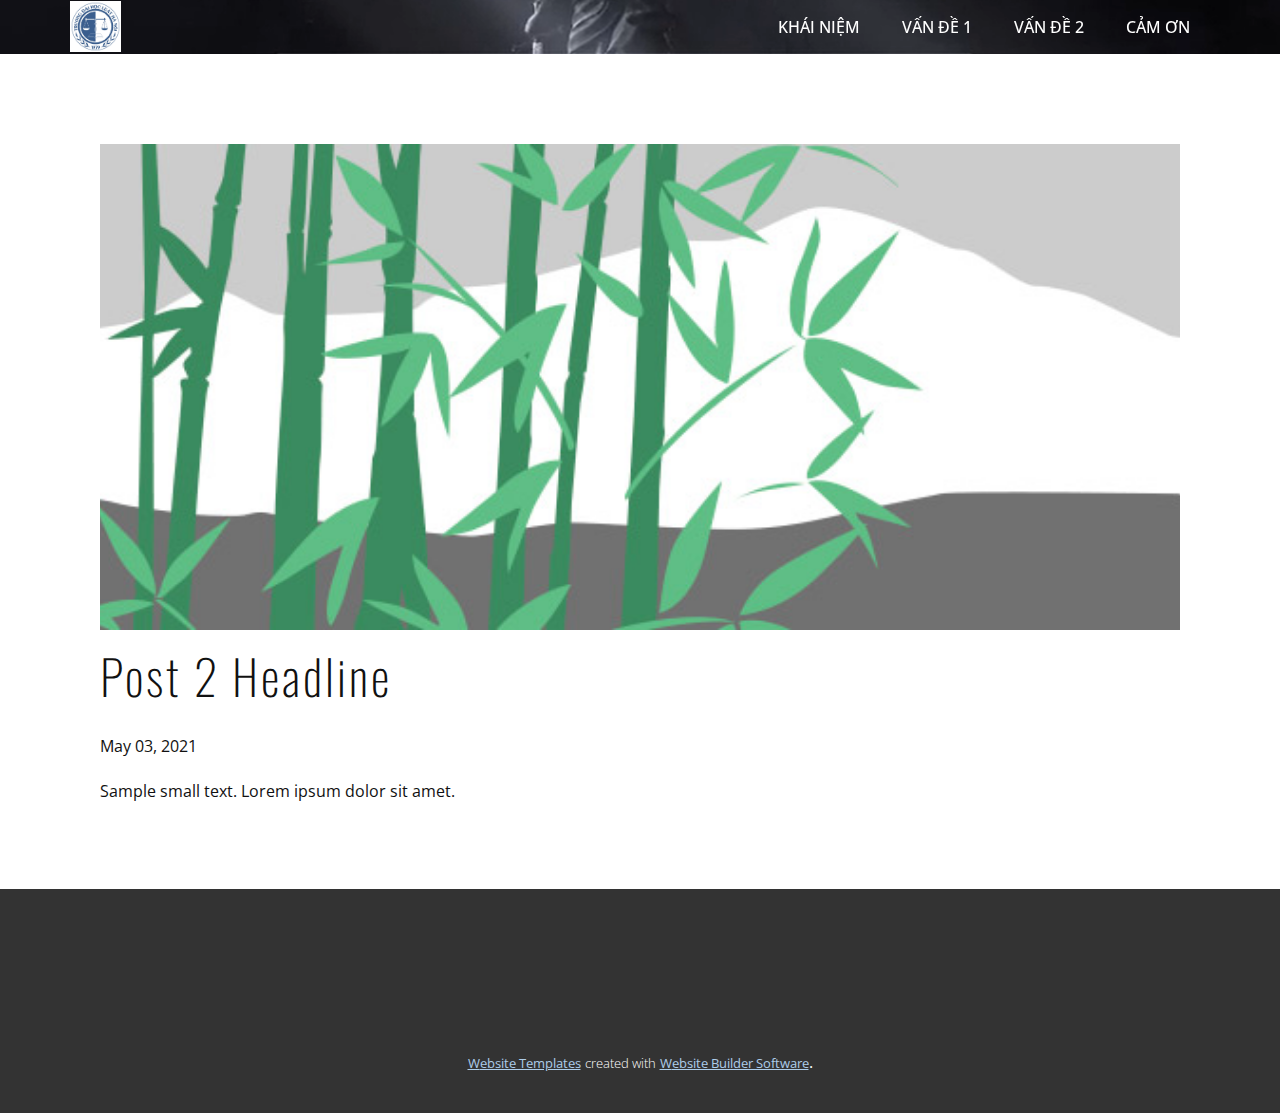
<file: blog/post-1.html>
<!doctype html>
<html style="font-size: 16px;"><head>
    <meta name="viewport" content="width=device-width, initial-scale=1.0">
    <meta charset="utf-8">
    <meta name="keywords" content="Post 1 Headline">
    <meta name="description" content="">
    <meta name="page_type" content="np-template-header-footer-from-plugin">
    <title>Post 2 Headline</title>
    <link rel="stylesheet" href="../nicepage.css" media="screen">
<link rel="stylesheet" href="../Post-Template.css" media="screen">
    <script class="u-script" type="text/javascript" src="../jquery.js" defer=""></script>
    <script class="u-script" type="text/javascript" src="../nicepage.js" defer=""></script>
    <meta name="generator" content="Nicepage 3.13.2, nicepage.com">
    <link id="u-theme-google-font" rel="stylesheet" href="https://fonts.googleapis.com/css?family=Oswald:200,300,400,500,600,700|Open+Sans:300,300i,400,400i,600,600i,700,700i,800,800i">
    <link id="u-page-google-font" rel="stylesheet" href="https://fonts.googleapis.com/css?family=Oswald:200,300,400,500,600,700">
    
    
    <script type="application/ld+json">{
		"@context": "http://schema.org",
		"@type": "Organization",
		"name": "",
		"url": "index.html",
		"logo": "images/c6c295adea215f203afa7a102078fe4c.jpg"
}</script>
    <meta property="og:title" content="Post Template">
    <meta property="og:type" content="website">
    <meta name="theme-color" content="#478ac9">
    <link rel="canonical" href="../index.html">
    <meta property="og:url" content="index.html">
  </head>
  <body class="u-body"><header class="u-clearfix u-header u-image u-sticky u-header" id="sec-30a6" data-image-width="1141" data-image-height="547"><div class="u-clearfix u-sheet u-valign-middle u-sheet-1">
        <a href="https://nicepage.com" class="u-image u-logo u-image-1" data-image-width="1000" data-image-height="1000">
          <img src="../images/c6c295adea215f203afa7a102078fe4c.jpg" class="u-logo-image u-logo-image-1" data-image-width="50.5">
        </a>
        <nav class="u-menu u-menu-dropdown u-offcanvas u-menu-1" data-responsive-from="XS">
          <div class="menu-collapse" style="font-size: 1rem; letter-spacing: 0px; font-weight: 500;" wfd-invisible="true">
            <a class="u-button-style u-custom-active-color u-custom-border u-custom-border-color u-custom-hover-color u-custom-left-right-menu-spacing u-custom-padding-bottom u-custom-text-active-color u-custom-text-color u-custom-text-hover-color u-custom-top-bottom-menu-spacing u-nav-link u-text-active-palette-1-base u-text-body-alt-color u-text-hover-palette-2-base" href="#">
              <svg><use xmlns:xlink="http://www.w3.org/1999/xlink" xlink:href="#menu-hamburger"></use></svg>
              <svg version="1.1" xmlns="http://www.w3.org/2000/svg" xmlns:xlink="http://www.w3.org/1999/xlink"><defs><symbol id="menu-hamburger" viewBox="0 0 16 16" style="width: 16px; height: 16px;"><rect y="1" width="16" height="2"></rect><rect y="7" width="16" height="2"></rect><rect y="13" width="16" height="2"></rect>
</symbol>
</defs></svg>
            </a>
          </div>
          <div class="u-custom-menu u-nav-container" wfd-invisible="true">
            <ul class="u-nav u-spacing-2 u-unstyled u-nav-1"><li class="u-nav-item"><a class="u-active-grey-5 u-button-style u-hover-grey-10 u-nav-link u-text-active-palette-2-base u-text-body-alt-color u-text-hover-grey-90" href="../Home.html" style="padding: 10px 20px;">KHÁI NIỆM</a>
</li><li class="u-nav-item"><a class="u-active-grey-5 u-button-style u-hover-grey-10 u-nav-link u-text-active-palette-2-base u-text-body-alt-color u-text-hover-grey-90" href="../VẤN-ĐỀ-1.html" style="padding: 10px 20px;">VẤN ĐỀ 1</a>
</li><li class="u-nav-item"><a class="u-active-grey-5 u-button-style u-hover-grey-10 u-nav-link u-text-active-palette-2-base u-text-body-alt-color u-text-hover-grey-90" href="../VẤN-ĐỀ-2.html" style="padding: 10px 20px;">VẤN ĐỀ 2</a>
</li><li class="u-nav-item"><a class="u-active-grey-5 u-button-style u-hover-grey-10 u-nav-link u-text-active-palette-2-base u-text-body-alt-color u-text-hover-grey-90" href="../CẢM-ƠN.html" style="padding: 10px 20px;">CẢM ƠN</a>
</li></ul>
          </div>
          <div class="u-custom-menu u-nav-container-collapse" wfd-invisible="true">
            <div class="u-black u-container-style u-inner-container-layout u-opacity u-opacity-95 u-sidenav">
              <div class="u-sidenav-overflow">
                <div class="u-menu-close"></div>
                <ul class="u-align-center u-nav u-popupmenu-items u-unstyled u-nav-2"><li class="u-nav-item"><a class="u-button-style u-nav-link" href="../Home.html" style="padding: 10px 20px;">KHÁI NIỆM</a>
</li><li class="u-nav-item"><a class="u-button-style u-nav-link" href="../VẤN-ĐỀ-1.html" style="padding: 10px 20px;">VẤN ĐỀ 1</a>
</li><li class="u-nav-item"><a class="u-button-style u-nav-link" href="../VẤN-ĐỀ-2.html" style="padding: 10px 20px;">VẤN ĐỀ 2</a>
</li><li class="u-nav-item"><a class="u-button-style u-nav-link" href="../CẢM-ƠN.html" style="padding: 10px 20px;">CẢM ƠN</a>
</li></ul>
              </div>
            </div>
            <div class="u-black u-menu-overlay u-opacity u-opacity-70" wfd-invisible="true"></div>
          </div>
        </nav>
      </div></header>
    <section class="u-align-center u-clearfix u-section-1" id="sec-069c">
      <div class="u-clearfix u-sheet u-valign-middle-md u-valign-middle-sm u-valign-middle-xs u-sheet-1"><!--post_details--><!--post_details_options_json--><!--{"source":""}--><!--/post_details_options_json--><!--blog_post-->
        <div class="u-container-style u-expanded-width u-post-details u-post-details-1">
          <div class="u-container-layout u-valign-middle u-container-layout-1"><!--blog_post_image-->
            <img alt="" class="u-blog-control u-expanded-width u-image u-image-default u-image-1" src="[data-uri]"><!--/blog_post_image--><!--blog_post_header-->
            <h2 class="u-blog-control u-text u-text-1">Post 2 Headline</h2><!--/blog_post_header--><!--blog_post_metadata-->
            <div class="u-blog-control u-metadata u-metadata-1"><!--blog_post_metadata_date-->
              <span class="u-meta-date u-meta-icon">May 03, 2021</span><!--/blog_post_metadata_date--><!--blog_post_metadata_category-->
              <!--/blog_post_metadata_category--><!--blog_post_metadata_comments-->
              <!--/blog_post_metadata_comments-->
            </div><!--/blog_post_metadata--><!--blog_post_content-->
            <div class="u-align-justify u-blog-control u-post-content u-text u-text-2 fr-view">
  Sample small text. Lorem ipsum dolor sit amet.
  </div><!--/blog_post_content-->
          </div>
        </div><!--/blog_post--><!--/post_details-->
      </div>
    </section>
    
    
    <footer class="u-align-left u-clearfix u-footer u-grey-80 u-footer" id="sec-fb57"><div class="u-clearfix u-sheet u-sheet-1"></div></footer>
    <section class="u-backlink u-clearfix u-grey-80">
      <a class="u-link" href="https://nicepage.com/website-templates" target="_blank">
        <span>Website Templates</span>
      </a>
      <p class="u-text">
        <span>created with</span>
      </p>
      <a class="u-link" href="https://nicepage.com/" target="_blank">
        <span>Website Builder Software</span>
      </a>. 
    </section>
  
</body></html>
</file>
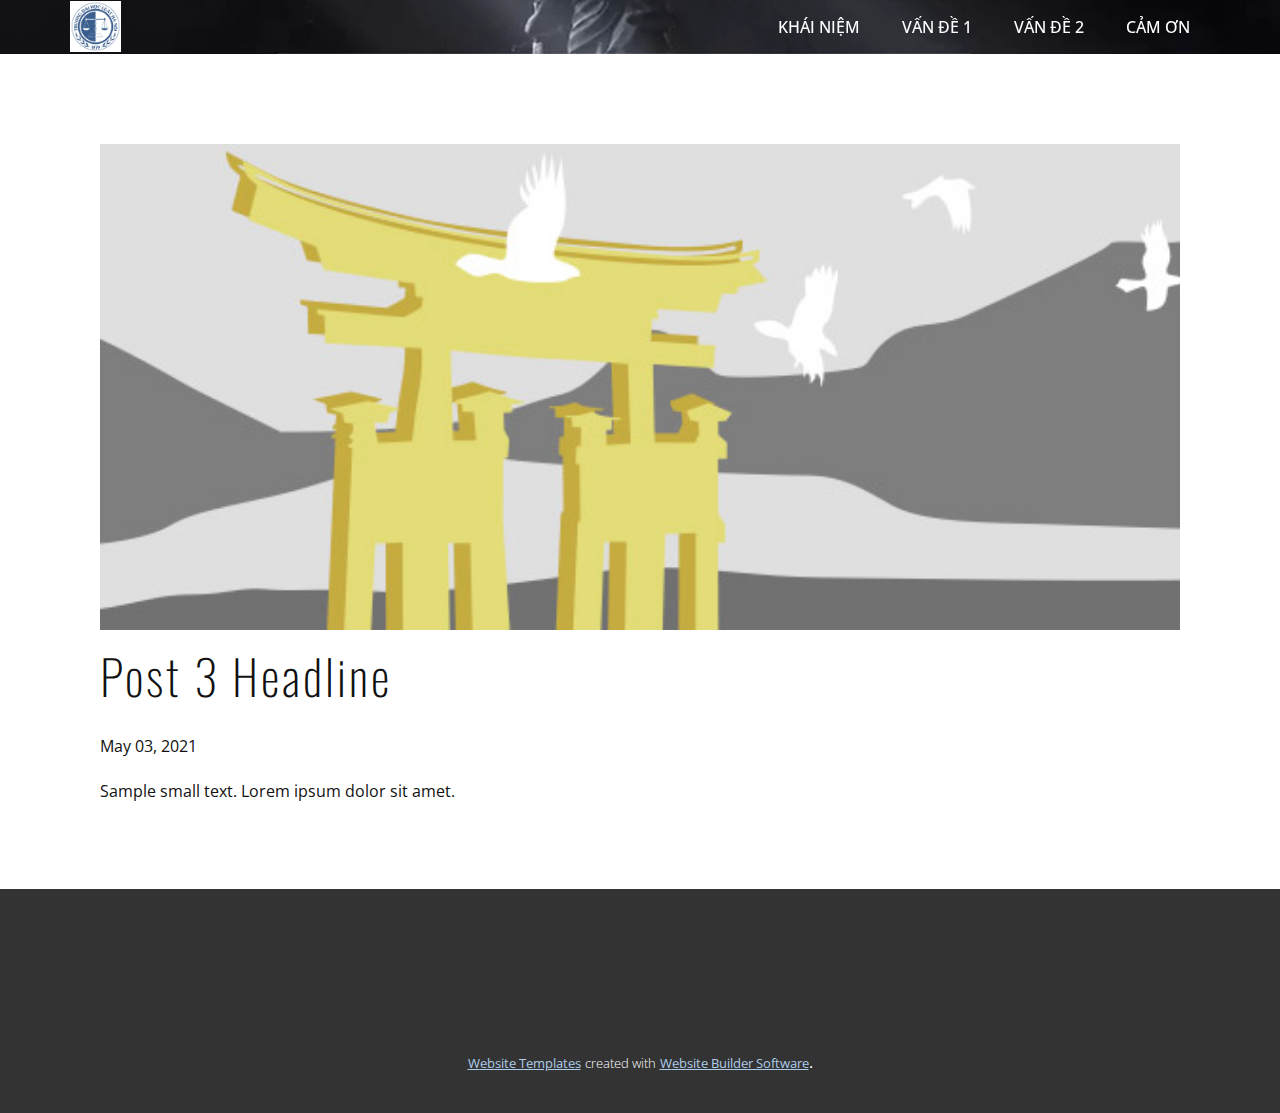
<file: blog/post-2.html>
<!doctype html>
<html style="font-size: 16px;"><head>
    <meta name="viewport" content="width=device-width, initial-scale=1.0">
    <meta charset="utf-8">
    <meta name="keywords" content="Post 1 Headline">
    <meta name="description" content="">
    <meta name="page_type" content="np-template-header-footer-from-plugin">
    <title>Post 3 Headline</title>
    <link rel="stylesheet" href="../nicepage.css" media="screen">
<link rel="stylesheet" href="../Post-Template.css" media="screen">
    <script class="u-script" type="text/javascript" src="../jquery.js" defer=""></script>
    <script class="u-script" type="text/javascript" src="../nicepage.js" defer=""></script>
    <meta name="generator" content="Nicepage 3.13.2, nicepage.com">
    <link id="u-theme-google-font" rel="stylesheet" href="https://fonts.googleapis.com/css?family=Oswald:200,300,400,500,600,700|Open+Sans:300,300i,400,400i,600,600i,700,700i,800,800i">
    <link id="u-page-google-font" rel="stylesheet" href="https://fonts.googleapis.com/css?family=Oswald:200,300,400,500,600,700">
    
    
    <script type="application/ld+json">{
		"@context": "http://schema.org",
		"@type": "Organization",
		"name": "",
		"url": "index.html",
		"logo": "images/c6c295adea215f203afa7a102078fe4c.jpg"
}</script>
    <meta property="og:title" content="Post Template">
    <meta property="og:type" content="website">
    <meta name="theme-color" content="#478ac9">
    <link rel="canonical" href="../index.html">
    <meta property="og:url" content="index.html">
  </head>
  <body class="u-body"><header class="u-clearfix u-header u-image u-sticky u-header" id="sec-30a6" data-image-width="1141" data-image-height="547"><div class="u-clearfix u-sheet u-valign-middle u-sheet-1">
        <a href="https://nicepage.com" class="u-image u-logo u-image-1" data-image-width="1000" data-image-height="1000">
          <img src="../images/c6c295adea215f203afa7a102078fe4c.jpg" class="u-logo-image u-logo-image-1" data-image-width="50.5">
        </a>
        <nav class="u-menu u-menu-dropdown u-offcanvas u-menu-1" data-responsive-from="XS">
          <div class="menu-collapse" style="font-size: 1rem; letter-spacing: 0px; font-weight: 500;" wfd-invisible="true">
            <a class="u-button-style u-custom-active-color u-custom-border u-custom-border-color u-custom-hover-color u-custom-left-right-menu-spacing u-custom-padding-bottom u-custom-text-active-color u-custom-text-color u-custom-text-hover-color u-custom-top-bottom-menu-spacing u-nav-link u-text-active-palette-1-base u-text-body-alt-color u-text-hover-palette-2-base" href="#">
              <svg><use xmlns:xlink="http://www.w3.org/1999/xlink" xlink:href="#menu-hamburger"></use></svg>
              <svg version="1.1" xmlns="http://www.w3.org/2000/svg" xmlns:xlink="http://www.w3.org/1999/xlink"><defs><symbol id="menu-hamburger" viewBox="0 0 16 16" style="width: 16px; height: 16px;"><rect y="1" width="16" height="2"></rect><rect y="7" width="16" height="2"></rect><rect y="13" width="16" height="2"></rect>
</symbol>
</defs></svg>
            </a>
          </div>
          <div class="u-custom-menu u-nav-container" wfd-invisible="true">
            <ul class="u-nav u-spacing-2 u-unstyled u-nav-1"><li class="u-nav-item"><a class="u-active-grey-5 u-button-style u-hover-grey-10 u-nav-link u-text-active-palette-2-base u-text-body-alt-color u-text-hover-grey-90" href="../Home.html" style="padding: 10px 20px;">KHÁI NIỆM</a>
</li><li class="u-nav-item"><a class="u-active-grey-5 u-button-style u-hover-grey-10 u-nav-link u-text-active-palette-2-base u-text-body-alt-color u-text-hover-grey-90" href="../VẤN-ĐỀ-1.html" style="padding: 10px 20px;">VẤN ĐỀ 1</a>
</li><li class="u-nav-item"><a class="u-active-grey-5 u-button-style u-hover-grey-10 u-nav-link u-text-active-palette-2-base u-text-body-alt-color u-text-hover-grey-90" href="../VẤN-ĐỀ-2.html" style="padding: 10px 20px;">VẤN ĐỀ 2</a>
</li><li class="u-nav-item"><a class="u-active-grey-5 u-button-style u-hover-grey-10 u-nav-link u-text-active-palette-2-base u-text-body-alt-color u-text-hover-grey-90" href="../CẢM-ƠN.html" style="padding: 10px 20px;">CẢM ƠN</a>
</li></ul>
          </div>
          <div class="u-custom-menu u-nav-container-collapse" wfd-invisible="true">
            <div class="u-black u-container-style u-inner-container-layout u-opacity u-opacity-95 u-sidenav">
              <div class="u-sidenav-overflow">
                <div class="u-menu-close"></div>
                <ul class="u-align-center u-nav u-popupmenu-items u-unstyled u-nav-2"><li class="u-nav-item"><a class="u-button-style u-nav-link" href="../Home.html" style="padding: 10px 20px;">KHÁI NIỆM</a>
</li><li class="u-nav-item"><a class="u-button-style u-nav-link" href="../VẤN-ĐỀ-1.html" style="padding: 10px 20px;">VẤN ĐỀ 1</a>
</li><li class="u-nav-item"><a class="u-button-style u-nav-link" href="../VẤN-ĐỀ-2.html" style="padding: 10px 20px;">VẤN ĐỀ 2</a>
</li><li class="u-nav-item"><a class="u-button-style u-nav-link" href="../CẢM-ƠN.html" style="padding: 10px 20px;">CẢM ƠN</a>
</li></ul>
              </div>
            </div>
            <div class="u-black u-menu-overlay u-opacity u-opacity-70" wfd-invisible="true"></div>
          </div>
        </nav>
      </div></header>
    <section class="u-align-center u-clearfix u-section-1" id="sec-069c">
      <div class="u-clearfix u-sheet u-valign-middle-md u-valign-middle-sm u-valign-middle-xs u-sheet-1"><!--post_details--><!--post_details_options_json--><!--{"source":""}--><!--/post_details_options_json--><!--blog_post-->
        <div class="u-container-style u-expanded-width u-post-details u-post-details-1">
          <div class="u-container-layout u-valign-middle u-container-layout-1"><!--blog_post_image-->
            <img alt="" class="u-blog-control u-expanded-width u-image u-image-default u-image-1" src="[data-uri]"><!--/blog_post_image--><!--blog_post_header-->
            <h2 class="u-blog-control u-text u-text-1">Post 3 Headline</h2><!--/blog_post_header--><!--blog_post_metadata-->
            <div class="u-blog-control u-metadata u-metadata-1"><!--blog_post_metadata_date-->
              <span class="u-meta-date u-meta-icon">May 03, 2021</span><!--/blog_post_metadata_date--><!--blog_post_metadata_category-->
              <!--/blog_post_metadata_category--><!--blog_post_metadata_comments-->
              <!--/blog_post_metadata_comments-->
            </div><!--/blog_post_metadata--><!--blog_post_content-->
            <div class="u-align-justify u-blog-control u-post-content u-text u-text-2 fr-view">
  Sample small text. Lorem ipsum dolor sit amet.
  </div><!--/blog_post_content-->
          </div>
        </div><!--/blog_post--><!--/post_details-->
      </div>
    </section>
    
    
    <footer class="u-align-left u-clearfix u-footer u-grey-80 u-footer" id="sec-fb57"><div class="u-clearfix u-sheet u-sheet-1"></div></footer>
    <section class="u-backlink u-clearfix u-grey-80">
      <a class="u-link" href="https://nicepage.com/website-templates" target="_blank">
        <span>Website Templates</span>
      </a>
      <p class="u-text">
        <span>created with</span>
      </p>
      <a class="u-link" href="https://nicepage.com/" target="_blank">
        <span>Website Builder Software</span>
      </a>. 
    </section>
  
</body></html>
</file>
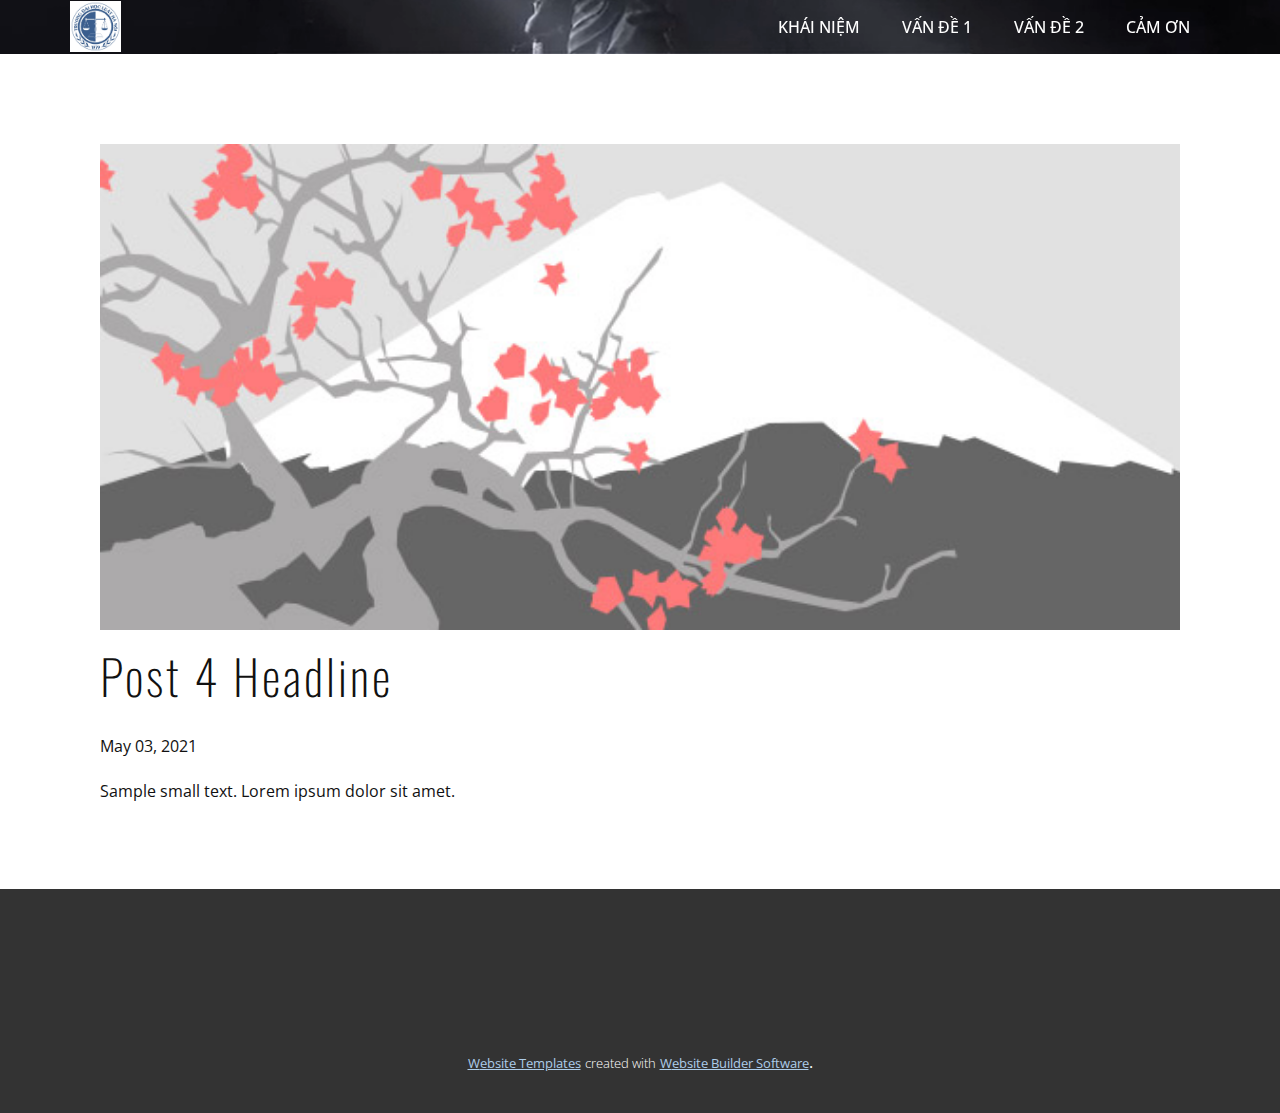
<file: blog/post-3.html>
<!doctype html>
<html style="font-size: 16px;"><head>
    <meta name="viewport" content="width=device-width, initial-scale=1.0">
    <meta charset="utf-8">
    <meta name="keywords" content="Post 1 Headline">
    <meta name="description" content="">
    <meta name="page_type" content="np-template-header-footer-from-plugin">
    <title>Post 4 Headline</title>
    <link rel="stylesheet" href="../nicepage.css" media="screen">
<link rel="stylesheet" href="../Post-Template.css" media="screen">
    <script class="u-script" type="text/javascript" src="../jquery.js" defer=""></script>
    <script class="u-script" type="text/javascript" src="../nicepage.js" defer=""></script>
    <meta name="generator" content="Nicepage 3.13.2, nicepage.com">
    <link id="u-theme-google-font" rel="stylesheet" href="https://fonts.googleapis.com/css?family=Oswald:200,300,400,500,600,700|Open+Sans:300,300i,400,400i,600,600i,700,700i,800,800i">
    <link id="u-page-google-font" rel="stylesheet" href="https://fonts.googleapis.com/css?family=Oswald:200,300,400,500,600,700">
    
    
    <script type="application/ld+json">{
		"@context": "http://schema.org",
		"@type": "Organization",
		"name": "",
		"url": "index.html",
		"logo": "images/c6c295adea215f203afa7a102078fe4c.jpg"
}</script>
    <meta property="og:title" content="Post Template">
    <meta property="og:type" content="website">
    <meta name="theme-color" content="#478ac9">
    <link rel="canonical" href="../index.html">
    <meta property="og:url" content="index.html">
  </head>
  <body class="u-body"><header class="u-clearfix u-header u-image u-sticky u-header" id="sec-30a6" data-image-width="1141" data-image-height="547"><div class="u-clearfix u-sheet u-valign-middle u-sheet-1">
        <a href="https://nicepage.com" class="u-image u-logo u-image-1" data-image-width="1000" data-image-height="1000">
          <img src="../images/c6c295adea215f203afa7a102078fe4c.jpg" class="u-logo-image u-logo-image-1" data-image-width="50.5">
        </a>
        <nav class="u-menu u-menu-dropdown u-offcanvas u-menu-1" data-responsive-from="XS">
          <div class="menu-collapse" style="font-size: 1rem; letter-spacing: 0px; font-weight: 500;" wfd-invisible="true">
            <a class="u-button-style u-custom-active-color u-custom-border u-custom-border-color u-custom-hover-color u-custom-left-right-menu-spacing u-custom-padding-bottom u-custom-text-active-color u-custom-text-color u-custom-text-hover-color u-custom-top-bottom-menu-spacing u-nav-link u-text-active-palette-1-base u-text-body-alt-color u-text-hover-palette-2-base" href="#">
              <svg><use xmlns:xlink="http://www.w3.org/1999/xlink" xlink:href="#menu-hamburger"></use></svg>
              <svg version="1.1" xmlns="http://www.w3.org/2000/svg" xmlns:xlink="http://www.w3.org/1999/xlink"><defs><symbol id="menu-hamburger" viewBox="0 0 16 16" style="width: 16px; height: 16px;"><rect y="1" width="16" height="2"></rect><rect y="7" width="16" height="2"></rect><rect y="13" width="16" height="2"></rect>
</symbol>
</defs></svg>
            </a>
          </div>
          <div class="u-custom-menu u-nav-container" wfd-invisible="true">
            <ul class="u-nav u-spacing-2 u-unstyled u-nav-1"><li class="u-nav-item"><a class="u-active-grey-5 u-button-style u-hover-grey-10 u-nav-link u-text-active-palette-2-base u-text-body-alt-color u-text-hover-grey-90" href="../Home.html" style="padding: 10px 20px;">KHÁI NIỆM</a>
</li><li class="u-nav-item"><a class="u-active-grey-5 u-button-style u-hover-grey-10 u-nav-link u-text-active-palette-2-base u-text-body-alt-color u-text-hover-grey-90" href="../VẤN-ĐỀ-1.html" style="padding: 10px 20px;">VẤN ĐỀ 1</a>
</li><li class="u-nav-item"><a class="u-active-grey-5 u-button-style u-hover-grey-10 u-nav-link u-text-active-palette-2-base u-text-body-alt-color u-text-hover-grey-90" href="../VẤN-ĐỀ-2.html" style="padding: 10px 20px;">VẤN ĐỀ 2</a>
</li><li class="u-nav-item"><a class="u-active-grey-5 u-button-style u-hover-grey-10 u-nav-link u-text-active-palette-2-base u-text-body-alt-color u-text-hover-grey-90" href="../CẢM-ƠN.html" style="padding: 10px 20px;">CẢM ƠN</a>
</li></ul>
          </div>
          <div class="u-custom-menu u-nav-container-collapse" wfd-invisible="true">
            <div class="u-black u-container-style u-inner-container-layout u-opacity u-opacity-95 u-sidenav">
              <div class="u-sidenav-overflow">
                <div class="u-menu-close"></div>
                <ul class="u-align-center u-nav u-popupmenu-items u-unstyled u-nav-2"><li class="u-nav-item"><a class="u-button-style u-nav-link" href="../Home.html" style="padding: 10px 20px;">KHÁI NIỆM</a>
</li><li class="u-nav-item"><a class="u-button-style u-nav-link" href="../VẤN-ĐỀ-1.html" style="padding: 10px 20px;">VẤN ĐỀ 1</a>
</li><li class="u-nav-item"><a class="u-button-style u-nav-link" href="../VẤN-ĐỀ-2.html" style="padding: 10px 20px;">VẤN ĐỀ 2</a>
</li><li class="u-nav-item"><a class="u-button-style u-nav-link" href="../CẢM-ƠN.html" style="padding: 10px 20px;">CẢM ƠN</a>
</li></ul>
              </div>
            </div>
            <div class="u-black u-menu-overlay u-opacity u-opacity-70" wfd-invisible="true"></div>
          </div>
        </nav>
      </div></header>
    <section class="u-align-center u-clearfix u-section-1" id="sec-069c">
      <div class="u-clearfix u-sheet u-valign-middle-md u-valign-middle-sm u-valign-middle-xs u-sheet-1"><!--post_details--><!--post_details_options_json--><!--{"source":""}--><!--/post_details_options_json--><!--blog_post-->
        <div class="u-container-style u-expanded-width u-post-details u-post-details-1">
          <div class="u-container-layout u-valign-middle u-container-layout-1"><!--blog_post_image-->
            <img alt="" class="u-blog-control u-expanded-width u-image u-image-default u-image-1" src="[data-uri]"><!--/blog_post_image--><!--blog_post_header-->
            <h2 class="u-blog-control u-text u-text-1">Post 4 Headline</h2><!--/blog_post_header--><!--blog_post_metadata-->
            <div class="u-blog-control u-metadata u-metadata-1"><!--blog_post_metadata_date-->
              <span class="u-meta-date u-meta-icon">May 03, 2021</span><!--/blog_post_metadata_date--><!--blog_post_metadata_category-->
              <!--/blog_post_metadata_category--><!--blog_post_metadata_comments-->
              <!--/blog_post_metadata_comments-->
            </div><!--/blog_post_metadata--><!--blog_post_content-->
            <div class="u-align-justify u-blog-control u-post-content u-text u-text-2 fr-view">
  Sample small text. Lorem ipsum dolor sit amet.
  </div><!--/blog_post_content-->
          </div>
        </div><!--/blog_post--><!--/post_details-->
      </div>
    </section>
    
    
    <footer class="u-align-left u-clearfix u-footer u-grey-80 u-footer" id="sec-fb57"><div class="u-clearfix u-sheet u-sheet-1"></div></footer>
    <section class="u-backlink u-clearfix u-grey-80">
      <a class="u-link" href="https://nicepage.com/website-templates" target="_blank">
        <span>Website Templates</span>
      </a>
      <p class="u-text">
        <span>created with</span>
      </p>
      <a class="u-link" href="https://nicepage.com/" target="_blank">
        <span>Website Builder Software</span>
      </a>. 
    </section>
  
</body></html>
</file>
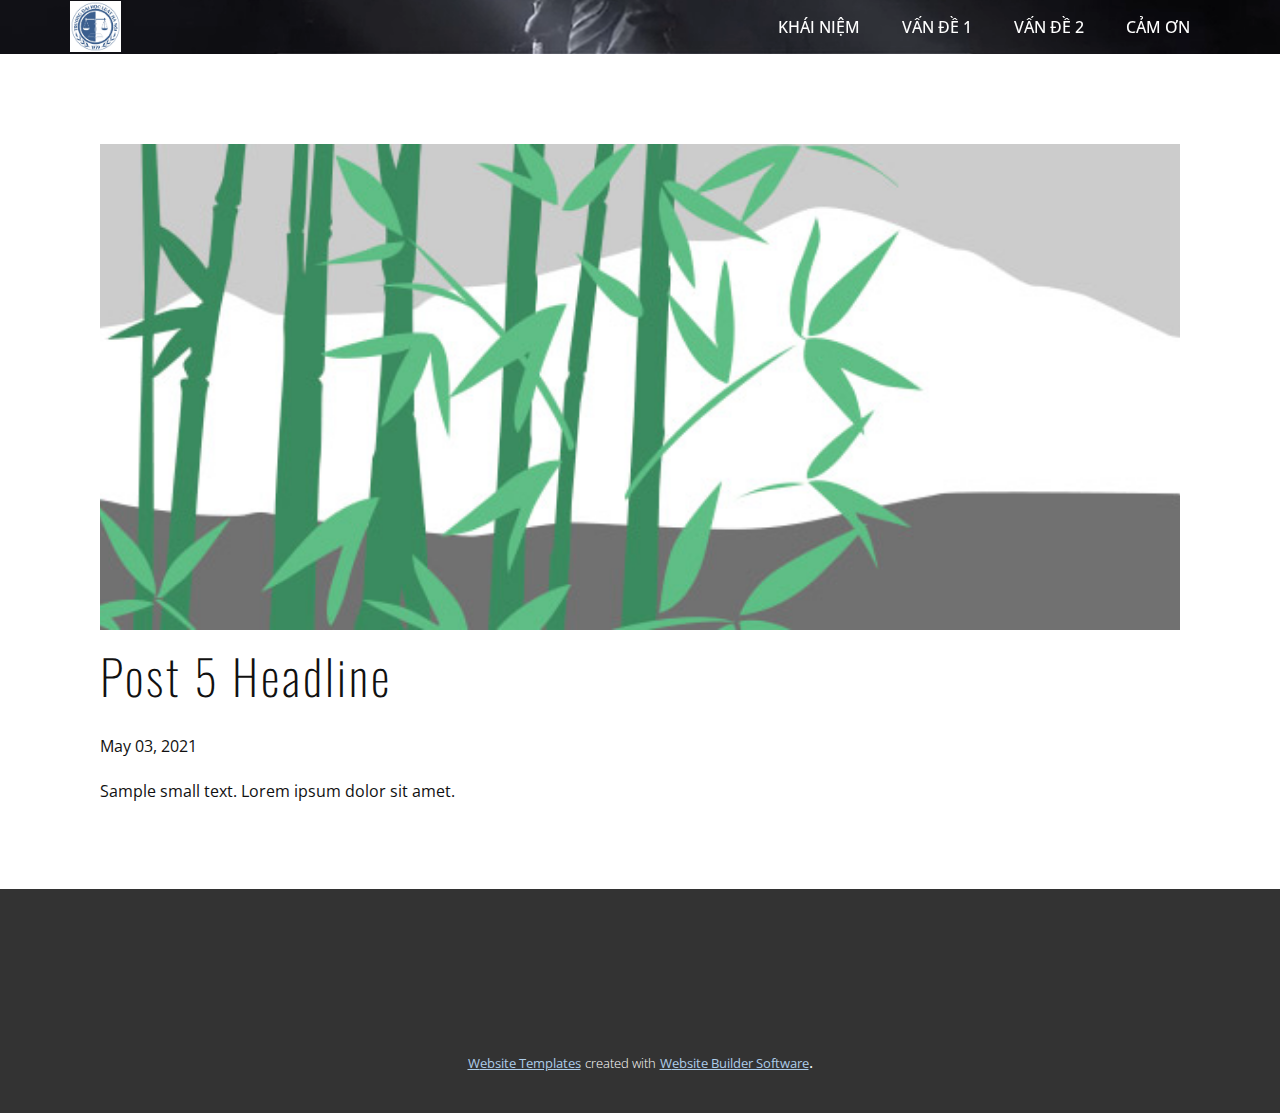
<file: blog/post-4.html>
<!doctype html>
<html style="font-size: 16px;"><head>
    <meta name="viewport" content="width=device-width, initial-scale=1.0">
    <meta charset="utf-8">
    <meta name="keywords" content="Post 1 Headline">
    <meta name="description" content="">
    <meta name="page_type" content="np-template-header-footer-from-plugin">
    <title>Post 5 Headline</title>
    <link rel="stylesheet" href="../nicepage.css" media="screen">
<link rel="stylesheet" href="../Post-Template.css" media="screen">
    <script class="u-script" type="text/javascript" src="../jquery.js" defer=""></script>
    <script class="u-script" type="text/javascript" src="../nicepage.js" defer=""></script>
    <meta name="generator" content="Nicepage 3.13.2, nicepage.com">
    <link id="u-theme-google-font" rel="stylesheet" href="https://fonts.googleapis.com/css?family=Oswald:200,300,400,500,600,700|Open+Sans:300,300i,400,400i,600,600i,700,700i,800,800i">
    <link id="u-page-google-font" rel="stylesheet" href="https://fonts.googleapis.com/css?family=Oswald:200,300,400,500,600,700">
    
    
    <script type="application/ld+json">{
		"@context": "http://schema.org",
		"@type": "Organization",
		"name": "",
		"url": "index.html",
		"logo": "images/c6c295adea215f203afa7a102078fe4c.jpg"
}</script>
    <meta property="og:title" content="Post Template">
    <meta property="og:type" content="website">
    <meta name="theme-color" content="#478ac9">
    <link rel="canonical" href="../index.html">
    <meta property="og:url" content="index.html">
  </head>
  <body class="u-body"><header class="u-clearfix u-header u-image u-sticky u-header" id="sec-30a6" data-image-width="1141" data-image-height="547"><div class="u-clearfix u-sheet u-valign-middle u-sheet-1">
        <a href="https://nicepage.com" class="u-image u-logo u-image-1" data-image-width="1000" data-image-height="1000">
          <img src="../images/c6c295adea215f203afa7a102078fe4c.jpg" class="u-logo-image u-logo-image-1" data-image-width="50.5">
        </a>
        <nav class="u-menu u-menu-dropdown u-offcanvas u-menu-1" data-responsive-from="XS">
          <div class="menu-collapse" style="font-size: 1rem; letter-spacing: 0px; font-weight: 500;" wfd-invisible="true">
            <a class="u-button-style u-custom-active-color u-custom-border u-custom-border-color u-custom-hover-color u-custom-left-right-menu-spacing u-custom-padding-bottom u-custom-text-active-color u-custom-text-color u-custom-text-hover-color u-custom-top-bottom-menu-spacing u-nav-link u-text-active-palette-1-base u-text-body-alt-color u-text-hover-palette-2-base" href="#">
              <svg><use xmlns:xlink="http://www.w3.org/1999/xlink" xlink:href="#menu-hamburger"></use></svg>
              <svg version="1.1" xmlns="http://www.w3.org/2000/svg" xmlns:xlink="http://www.w3.org/1999/xlink"><defs><symbol id="menu-hamburger" viewBox="0 0 16 16" style="width: 16px; height: 16px;"><rect y="1" width="16" height="2"></rect><rect y="7" width="16" height="2"></rect><rect y="13" width="16" height="2"></rect>
</symbol>
</defs></svg>
            </a>
          </div>
          <div class="u-custom-menu u-nav-container" wfd-invisible="true">
            <ul class="u-nav u-spacing-2 u-unstyled u-nav-1"><li class="u-nav-item"><a class="u-active-grey-5 u-button-style u-hover-grey-10 u-nav-link u-text-active-palette-2-base u-text-body-alt-color u-text-hover-grey-90" href="../Home.html" style="padding: 10px 20px;">KHÁI NIỆM</a>
</li><li class="u-nav-item"><a class="u-active-grey-5 u-button-style u-hover-grey-10 u-nav-link u-text-active-palette-2-base u-text-body-alt-color u-text-hover-grey-90" href="../VẤN-ĐỀ-1.html" style="padding: 10px 20px;">VẤN ĐỀ 1</a>
</li><li class="u-nav-item"><a class="u-active-grey-5 u-button-style u-hover-grey-10 u-nav-link u-text-active-palette-2-base u-text-body-alt-color u-text-hover-grey-90" href="../VẤN-ĐỀ-2.html" style="padding: 10px 20px;">VẤN ĐỀ 2</a>
</li><li class="u-nav-item"><a class="u-active-grey-5 u-button-style u-hover-grey-10 u-nav-link u-text-active-palette-2-base u-text-body-alt-color u-text-hover-grey-90" href="../CẢM-ƠN.html" style="padding: 10px 20px;">CẢM ƠN</a>
</li></ul>
          </div>
          <div class="u-custom-menu u-nav-container-collapse" wfd-invisible="true">
            <div class="u-black u-container-style u-inner-container-layout u-opacity u-opacity-95 u-sidenav">
              <div class="u-sidenav-overflow">
                <div class="u-menu-close"></div>
                <ul class="u-align-center u-nav u-popupmenu-items u-unstyled u-nav-2"><li class="u-nav-item"><a class="u-button-style u-nav-link" href="../Home.html" style="padding: 10px 20px;">KHÁI NIỆM</a>
</li><li class="u-nav-item"><a class="u-button-style u-nav-link" href="../VẤN-ĐỀ-1.html" style="padding: 10px 20px;">VẤN ĐỀ 1</a>
</li><li class="u-nav-item"><a class="u-button-style u-nav-link" href="../VẤN-ĐỀ-2.html" style="padding: 10px 20px;">VẤN ĐỀ 2</a>
</li><li class="u-nav-item"><a class="u-button-style u-nav-link" href="../CẢM-ƠN.html" style="padding: 10px 20px;">CẢM ƠN</a>
</li></ul>
              </div>
            </div>
            <div class="u-black u-menu-overlay u-opacity u-opacity-70" wfd-invisible="true"></div>
          </div>
        </nav>
      </div></header>
    <section class="u-align-center u-clearfix u-section-1" id="sec-069c">
      <div class="u-clearfix u-sheet u-valign-middle-md u-valign-middle-sm u-valign-middle-xs u-sheet-1"><!--post_details--><!--post_details_options_json--><!--{"source":""}--><!--/post_details_options_json--><!--blog_post-->
        <div class="u-container-style u-expanded-width u-post-details u-post-details-1">
          <div class="u-container-layout u-valign-middle u-container-layout-1"><!--blog_post_image-->
            <img alt="" class="u-blog-control u-expanded-width u-image u-image-default u-image-1" src="[data-uri]"><!--/blog_post_image--><!--blog_post_header-->
            <h2 class="u-blog-control u-text u-text-1">Post 5 Headline</h2><!--/blog_post_header--><!--blog_post_metadata-->
            <div class="u-blog-control u-metadata u-metadata-1"><!--blog_post_metadata_date-->
              <span class="u-meta-date u-meta-icon">May 03, 2021</span><!--/blog_post_metadata_date--><!--blog_post_metadata_category-->
              <!--/blog_post_metadata_category--><!--blog_post_metadata_comments-->
              <!--/blog_post_metadata_comments-->
            </div><!--/blog_post_metadata--><!--blog_post_content-->
            <div class="u-align-justify u-blog-control u-post-content u-text u-text-2 fr-view">
  Sample small text. Lorem ipsum dolor sit amet.
  </div><!--/blog_post_content-->
          </div>
        </div><!--/blog_post--><!--/post_details-->
      </div>
    </section>
    
    
    <footer class="u-align-left u-clearfix u-footer u-grey-80 u-footer" id="sec-fb57"><div class="u-clearfix u-sheet u-sheet-1"></div></footer>
    <section class="u-backlink u-clearfix u-grey-80">
      <a class="u-link" href="https://nicepage.com/website-templates" target="_blank">
        <span>Website Templates</span>
      </a>
      <p class="u-text">
        <span>created with</span>
      </p>
      <a class="u-link" href="https://nicepage.com/" target="_blank">
        <span>Website Builder Software</span>
      </a>. 
    </section>
  
</body></html>
</file>
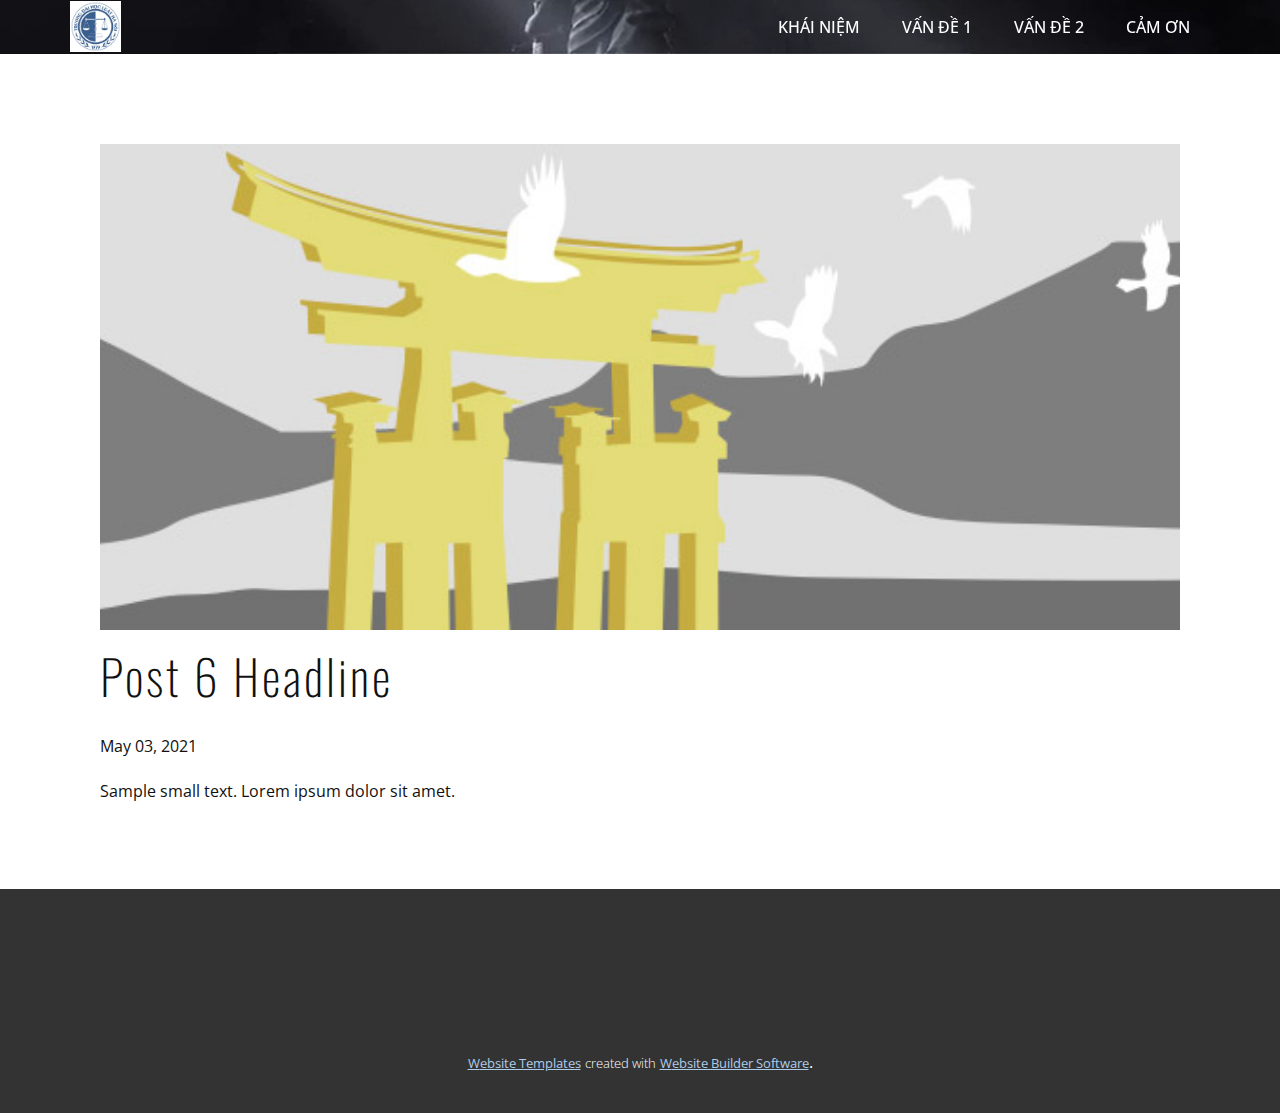
<file: blog/post-5.html>
<!doctype html>
<html style="font-size: 16px;"><head>
    <meta name="viewport" content="width=device-width, initial-scale=1.0">
    <meta charset="utf-8">
    <meta name="keywords" content="Post 1 Headline">
    <meta name="description" content="">
    <meta name="page_type" content="np-template-header-footer-from-plugin">
    <title>Post 6 Headline</title>
    <link rel="stylesheet" href="../nicepage.css" media="screen">
<link rel="stylesheet" href="../Post-Template.css" media="screen">
    <script class="u-script" type="text/javascript" src="../jquery.js" defer=""></script>
    <script class="u-script" type="text/javascript" src="../nicepage.js" defer=""></script>
    <meta name="generator" content="Nicepage 3.13.2, nicepage.com">
    <link id="u-theme-google-font" rel="stylesheet" href="https://fonts.googleapis.com/css?family=Oswald:200,300,400,500,600,700|Open+Sans:300,300i,400,400i,600,600i,700,700i,800,800i">
    <link id="u-page-google-font" rel="stylesheet" href="https://fonts.googleapis.com/css?family=Oswald:200,300,400,500,600,700">
    
    
    <script type="application/ld+json">{
		"@context": "http://schema.org",
		"@type": "Organization",
		"name": "",
		"url": "index.html",
		"logo": "images/c6c295adea215f203afa7a102078fe4c.jpg"
}</script>
    <meta property="og:title" content="Post Template">
    <meta property="og:type" content="website">
    <meta name="theme-color" content="#478ac9">
    <link rel="canonical" href="../index.html">
    <meta property="og:url" content="index.html">
  </head>
  <body class="u-body"><header class="u-clearfix u-header u-image u-sticky u-header" id="sec-30a6" data-image-width="1141" data-image-height="547"><div class="u-clearfix u-sheet u-valign-middle u-sheet-1">
        <a href="https://nicepage.com" class="u-image u-logo u-image-1" data-image-width="1000" data-image-height="1000">
          <img src="../images/c6c295adea215f203afa7a102078fe4c.jpg" class="u-logo-image u-logo-image-1" data-image-width="50.5">
        </a>
        <nav class="u-menu u-menu-dropdown u-offcanvas u-menu-1" data-responsive-from="XS">
          <div class="menu-collapse" style="font-size: 1rem; letter-spacing: 0px; font-weight: 500;" wfd-invisible="true">
            <a class="u-button-style u-custom-active-color u-custom-border u-custom-border-color u-custom-hover-color u-custom-left-right-menu-spacing u-custom-padding-bottom u-custom-text-active-color u-custom-text-color u-custom-text-hover-color u-custom-top-bottom-menu-spacing u-nav-link u-text-active-palette-1-base u-text-body-alt-color u-text-hover-palette-2-base" href="#">
              <svg><use xmlns:xlink="http://www.w3.org/1999/xlink" xlink:href="#menu-hamburger"></use></svg>
              <svg version="1.1" xmlns="http://www.w3.org/2000/svg" xmlns:xlink="http://www.w3.org/1999/xlink"><defs><symbol id="menu-hamburger" viewBox="0 0 16 16" style="width: 16px; height: 16px;"><rect y="1" width="16" height="2"></rect><rect y="7" width="16" height="2"></rect><rect y="13" width="16" height="2"></rect>
</symbol>
</defs></svg>
            </a>
          </div>
          <div class="u-custom-menu u-nav-container" wfd-invisible="true">
            <ul class="u-nav u-spacing-2 u-unstyled u-nav-1"><li class="u-nav-item"><a class="u-active-grey-5 u-button-style u-hover-grey-10 u-nav-link u-text-active-palette-2-base u-text-body-alt-color u-text-hover-grey-90" href="../Home.html" style="padding: 10px 20px;">KHÁI NIỆM</a>
</li><li class="u-nav-item"><a class="u-active-grey-5 u-button-style u-hover-grey-10 u-nav-link u-text-active-palette-2-base u-text-body-alt-color u-text-hover-grey-90" href="../VẤN-ĐỀ-1.html" style="padding: 10px 20px;">VẤN ĐỀ 1</a>
</li><li class="u-nav-item"><a class="u-active-grey-5 u-button-style u-hover-grey-10 u-nav-link u-text-active-palette-2-base u-text-body-alt-color u-text-hover-grey-90" href="../VẤN-ĐỀ-2.html" style="padding: 10px 20px;">VẤN ĐỀ 2</a>
</li><li class="u-nav-item"><a class="u-active-grey-5 u-button-style u-hover-grey-10 u-nav-link u-text-active-palette-2-base u-text-body-alt-color u-text-hover-grey-90" href="../CẢM-ƠN.html" style="padding: 10px 20px;">CẢM ƠN</a>
</li></ul>
          </div>
          <div class="u-custom-menu u-nav-container-collapse" wfd-invisible="true">
            <div class="u-black u-container-style u-inner-container-layout u-opacity u-opacity-95 u-sidenav">
              <div class="u-sidenav-overflow">
                <div class="u-menu-close"></div>
                <ul class="u-align-center u-nav u-popupmenu-items u-unstyled u-nav-2"><li class="u-nav-item"><a class="u-button-style u-nav-link" href="../Home.html" style="padding: 10px 20px;">KHÁI NIỆM</a>
</li><li class="u-nav-item"><a class="u-button-style u-nav-link" href="../VẤN-ĐỀ-1.html" style="padding: 10px 20px;">VẤN ĐỀ 1</a>
</li><li class="u-nav-item"><a class="u-button-style u-nav-link" href="../VẤN-ĐỀ-2.html" style="padding: 10px 20px;">VẤN ĐỀ 2</a>
</li><li class="u-nav-item"><a class="u-button-style u-nav-link" href="../CẢM-ƠN.html" style="padding: 10px 20px;">CẢM ƠN</a>
</li></ul>
              </div>
            </div>
            <div class="u-black u-menu-overlay u-opacity u-opacity-70" wfd-invisible="true"></div>
          </div>
        </nav>
      </div></header>
    <section class="u-align-center u-clearfix u-section-1" id="sec-069c">
      <div class="u-clearfix u-sheet u-valign-middle-md u-valign-middle-sm u-valign-middle-xs u-sheet-1"><!--post_details--><!--post_details_options_json--><!--{"source":""}--><!--/post_details_options_json--><!--blog_post-->
        <div class="u-container-style u-expanded-width u-post-details u-post-details-1">
          <div class="u-container-layout u-valign-middle u-container-layout-1"><!--blog_post_image-->
            <img alt="" class="u-blog-control u-expanded-width u-image u-image-default u-image-1" src="[data-uri]"><!--/blog_post_image--><!--blog_post_header-->
            <h2 class="u-blog-control u-text u-text-1">Post 6 Headline</h2><!--/blog_post_header--><!--blog_post_metadata-->
            <div class="u-blog-control u-metadata u-metadata-1"><!--blog_post_metadata_date-->
              <span class="u-meta-date u-meta-icon">May 03, 2021</span><!--/blog_post_metadata_date--><!--blog_post_metadata_category-->
              <!--/blog_post_metadata_category--><!--blog_post_metadata_comments-->
              <!--/blog_post_metadata_comments-->
            </div><!--/blog_post_metadata--><!--blog_post_content-->
            <div class="u-align-justify u-blog-control u-post-content u-text u-text-2 fr-view">
  Sample small text. Lorem ipsum dolor sit amet.
  </div><!--/blog_post_content-->
          </div>
        </div><!--/blog_post--><!--/post_details-->
      </div>
    </section>
    
    
    <footer class="u-align-left u-clearfix u-footer u-grey-80 u-footer" id="sec-fb57"><div class="u-clearfix u-sheet u-sheet-1"></div></footer>
    <section class="u-backlink u-clearfix u-grey-80">
      <a class="u-link" href="https://nicepage.com/website-templates" target="_blank">
        <span>Website Templates</span>
      </a>
      <p class="u-text">
        <span>created with</span>
      </p>
      <a class="u-link" href="https://nicepage.com/" target="_blank">
        <span>Website Builder Software</span>
      </a>. 
    </section>
  
</body></html>
</file>
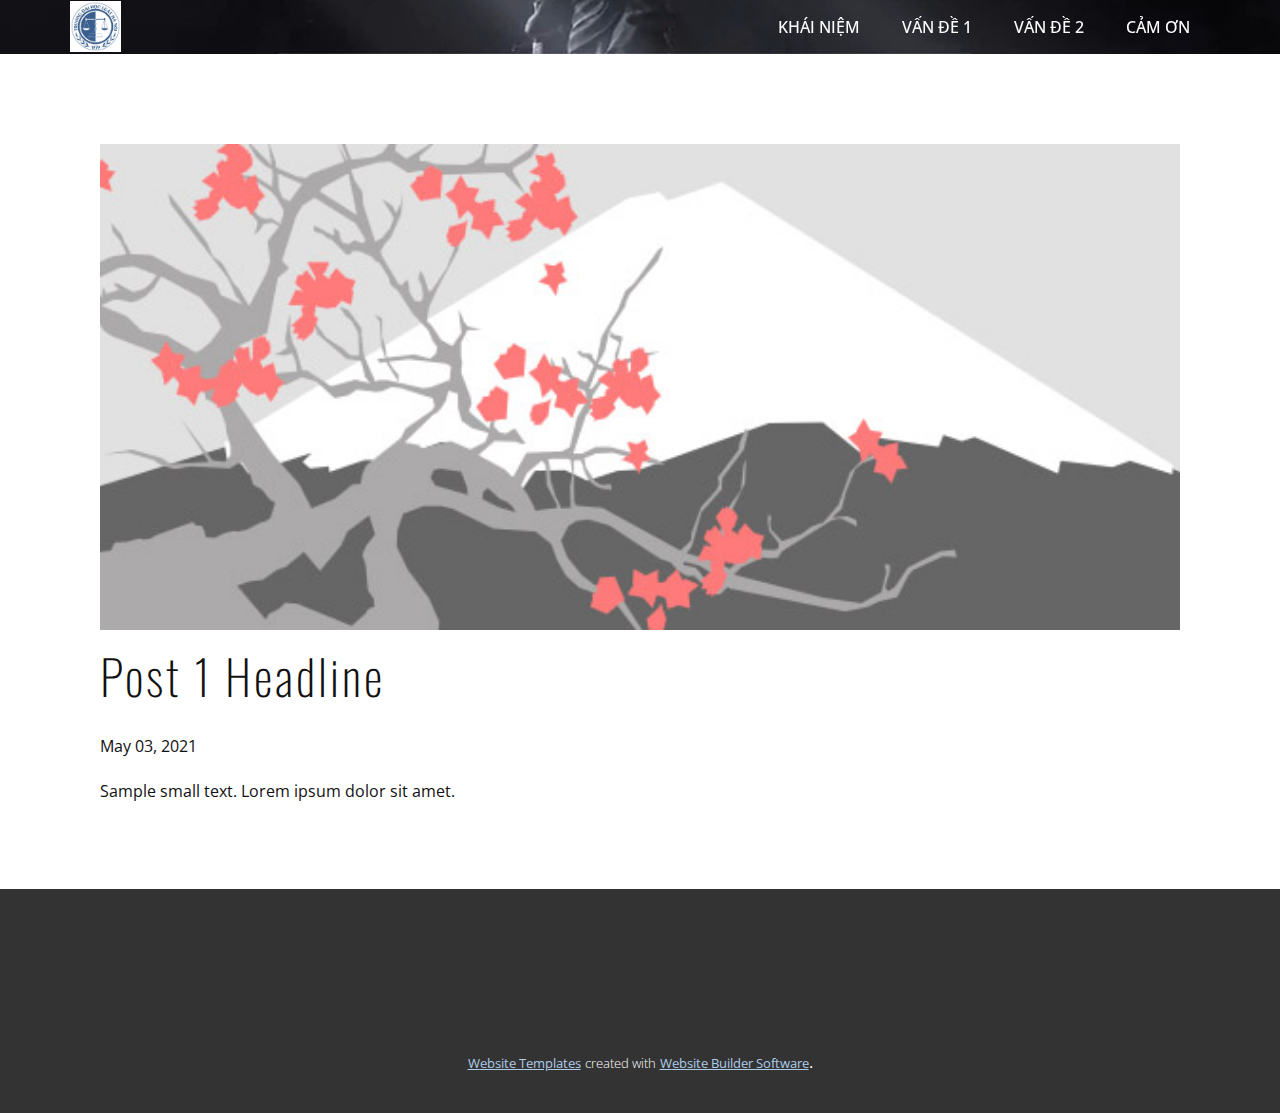
<file: blog/post.html>
<!doctype html>
<html style="font-size: 16px;"><head>
    <meta name="viewport" content="width=device-width, initial-scale=1.0">
    <meta charset="utf-8">
    <meta name="keywords" content="Post 1 Headline">
    <meta name="description" content="">
    <meta name="page_type" content="np-template-header-footer-from-plugin">
    <title>Post 1 Headline</title>
    <link rel="stylesheet" href="../nicepage.css" media="screen">
<link rel="stylesheet" href="../Post-Template.css" media="screen">
    <script class="u-script" type="text/javascript" src="../jquery.js" defer=""></script>
    <script class="u-script" type="text/javascript" src="../nicepage.js" defer=""></script>
    <meta name="generator" content="Nicepage 3.13.2, nicepage.com">
    <link id="u-theme-google-font" rel="stylesheet" href="https://fonts.googleapis.com/css?family=Oswald:200,300,400,500,600,700|Open+Sans:300,300i,400,400i,600,600i,700,700i,800,800i">
    <link id="u-page-google-font" rel="stylesheet" href="https://fonts.googleapis.com/css?family=Oswald:200,300,400,500,600,700">
    
    
    <script type="application/ld+json">{
		"@context": "http://schema.org",
		"@type": "Organization",
		"name": "",
		"url": "index.html",
		"logo": "images/c6c295adea215f203afa7a102078fe4c.jpg"
}</script>
    <meta property="og:title" content="Post Template">
    <meta property="og:type" content="website">
    <meta name="theme-color" content="#478ac9">
    <link rel="canonical" href="../index.html">
    <meta property="og:url" content="index.html">
  </head>
  <body class="u-body"><header class="u-clearfix u-header u-image u-sticky u-header" id="sec-30a6" data-image-width="1141" data-image-height="547"><div class="u-clearfix u-sheet u-valign-middle u-sheet-1">
        <a href="https://nicepage.com" class="u-image u-logo u-image-1" data-image-width="1000" data-image-height="1000">
          <img src="../images/c6c295adea215f203afa7a102078fe4c.jpg" class="u-logo-image u-logo-image-1" data-image-width="50.5">
        </a>
        <nav class="u-menu u-menu-dropdown u-offcanvas u-menu-1" data-responsive-from="XS">
          <div class="menu-collapse" style="font-size: 1rem; letter-spacing: 0px; font-weight: 500;" wfd-invisible="true">
            <a class="u-button-style u-custom-active-color u-custom-border u-custom-border-color u-custom-hover-color u-custom-left-right-menu-spacing u-custom-padding-bottom u-custom-text-active-color u-custom-text-color u-custom-text-hover-color u-custom-top-bottom-menu-spacing u-nav-link u-text-active-palette-1-base u-text-body-alt-color u-text-hover-palette-2-base" href="#">
              <svg><use xmlns:xlink="http://www.w3.org/1999/xlink" xlink:href="#menu-hamburger"></use></svg>
              <svg version="1.1" xmlns="http://www.w3.org/2000/svg" xmlns:xlink="http://www.w3.org/1999/xlink"><defs><symbol id="menu-hamburger" viewBox="0 0 16 16" style="width: 16px; height: 16px;"><rect y="1" width="16" height="2"></rect><rect y="7" width="16" height="2"></rect><rect y="13" width="16" height="2"></rect>
</symbol>
</defs></svg>
            </a>
          </div>
          <div class="u-custom-menu u-nav-container" wfd-invisible="true">
            <ul class="u-nav u-spacing-2 u-unstyled u-nav-1"><li class="u-nav-item"><a class="u-active-grey-5 u-button-style u-hover-grey-10 u-nav-link u-text-active-palette-2-base u-text-body-alt-color u-text-hover-grey-90" href="../Home.html" style="padding: 10px 20px;">KHÁI NIỆM</a>
</li><li class="u-nav-item"><a class="u-active-grey-5 u-button-style u-hover-grey-10 u-nav-link u-text-active-palette-2-base u-text-body-alt-color u-text-hover-grey-90" href="../VẤN-ĐỀ-1.html" style="padding: 10px 20px;">VẤN ĐỀ 1</a>
</li><li class="u-nav-item"><a class="u-active-grey-5 u-button-style u-hover-grey-10 u-nav-link u-text-active-palette-2-base u-text-body-alt-color u-text-hover-grey-90" href="../VẤN-ĐỀ-2.html" style="padding: 10px 20px;">VẤN ĐỀ 2</a>
</li><li class="u-nav-item"><a class="u-active-grey-5 u-button-style u-hover-grey-10 u-nav-link u-text-active-palette-2-base u-text-body-alt-color u-text-hover-grey-90" href="../CẢM-ƠN.html" style="padding: 10px 20px;">CẢM ƠN</a>
</li></ul>
          </div>
          <div class="u-custom-menu u-nav-container-collapse" wfd-invisible="true">
            <div class="u-black u-container-style u-inner-container-layout u-opacity u-opacity-95 u-sidenav">
              <div class="u-sidenav-overflow">
                <div class="u-menu-close"></div>
                <ul class="u-align-center u-nav u-popupmenu-items u-unstyled u-nav-2"><li class="u-nav-item"><a class="u-button-style u-nav-link" href="../Home.html" style="padding: 10px 20px;">KHÁI NIỆM</a>
</li><li class="u-nav-item"><a class="u-button-style u-nav-link" href="../VẤN-ĐỀ-1.html" style="padding: 10px 20px;">VẤN ĐỀ 1</a>
</li><li class="u-nav-item"><a class="u-button-style u-nav-link" href="../VẤN-ĐỀ-2.html" style="padding: 10px 20px;">VẤN ĐỀ 2</a>
</li><li class="u-nav-item"><a class="u-button-style u-nav-link" href="../CẢM-ƠN.html" style="padding: 10px 20px;">CẢM ƠN</a>
</li></ul>
              </div>
            </div>
            <div class="u-black u-menu-overlay u-opacity u-opacity-70" wfd-invisible="true"></div>
          </div>
        </nav>
      </div></header>
    <section class="u-align-center u-clearfix u-section-1" id="sec-069c">
      <div class="u-clearfix u-sheet u-valign-middle-md u-valign-middle-sm u-valign-middle-xs u-sheet-1"><!--post_details--><!--post_details_options_json--><!--{"source":""}--><!--/post_details_options_json--><!--blog_post-->
        <div class="u-container-style u-expanded-width u-post-details u-post-details-1">
          <div class="u-container-layout u-valign-middle u-container-layout-1"><!--blog_post_image-->
            <img alt="" class="u-blog-control u-expanded-width u-image u-image-default u-image-1" src="[data-uri]"><!--/blog_post_image--><!--blog_post_header-->
            <h2 class="u-blog-control u-text u-text-1">Post 1 Headline</h2><!--/blog_post_header--><!--blog_post_metadata-->
            <div class="u-blog-control u-metadata u-metadata-1"><!--blog_post_metadata_date-->
              <span class="u-meta-date u-meta-icon">May 03, 2021</span><!--/blog_post_metadata_date--><!--blog_post_metadata_category-->
              <!--/blog_post_metadata_category--><!--blog_post_metadata_comments-->
              <!--/blog_post_metadata_comments-->
            </div><!--/blog_post_metadata--><!--blog_post_content-->
            <div class="u-align-justify u-blog-control u-post-content u-text u-text-2 fr-view">
  Sample small text. Lorem ipsum dolor sit amet.
  </div><!--/blog_post_content-->
          </div>
        </div><!--/blog_post--><!--/post_details-->
      </div>
    </section>
    
    
    <footer class="u-align-left u-clearfix u-footer u-grey-80 u-footer" id="sec-fb57"><div class="u-clearfix u-sheet u-sheet-1"></div></footer>
    <section class="u-backlink u-clearfix u-grey-80">
      <a class="u-link" href="https://nicepage.com/website-templates" target="_blank">
        <span>Website Templates</span>
      </a>
      <p class="u-text">
        <span>created with</span>
      </p>
      <a class="u-link" href="https://nicepage.com/" target="_blank">
        <span>Website Builder Software</span>
      </a>. 
    </section>
  
</body></html>
</file>
